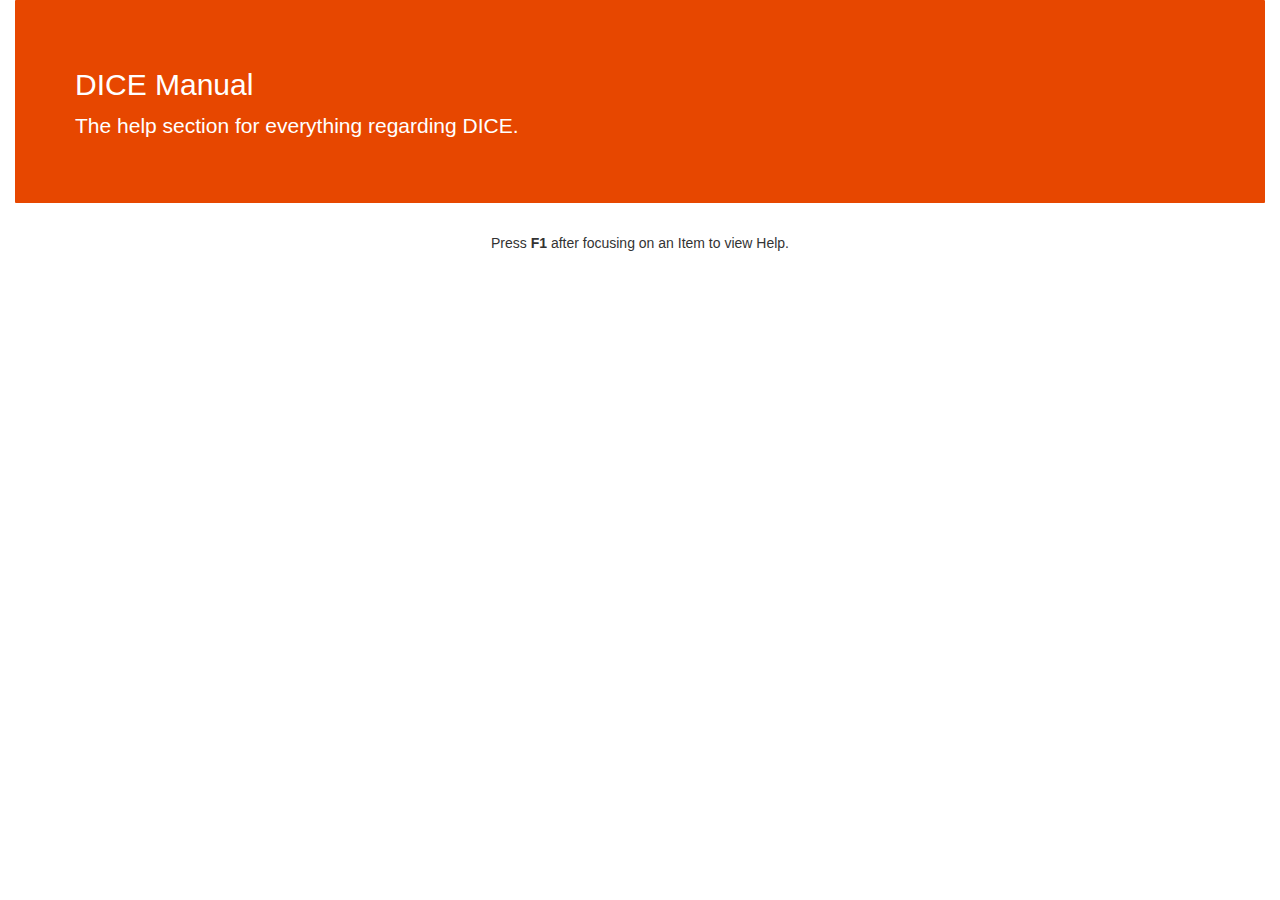
<file: core_apps/Help/view/HTML/index.html>
<!DOCTYPE html>
<html lang="en">
  <head>
    <meta charset="utf-8">
    <meta http-equiv="X-UA-Compatible" content="IE=edge">
    <meta name="viewport" content="width=device-width, initial-scale=1">
    <title>DICE Manual</title>

    <!-- Bootstrap -->
    <link rel="stylesheet" href="../bootstrap-3.3.2-dist/css/bootstrap.css">

  </head>
  <body>
  <div class="container-fluid">
    <div class="jumbotron" style="color:white;background-color:#E74700">
        <h2>DICE Manual</h2>
        <p class="lead">The help section for everything regarding DICE.</p>
  </div>
  <div align="center">
  	Press <b>F1</b> after focusing on an Item to view Help.
  </div>
  </body>
</html>
</file>
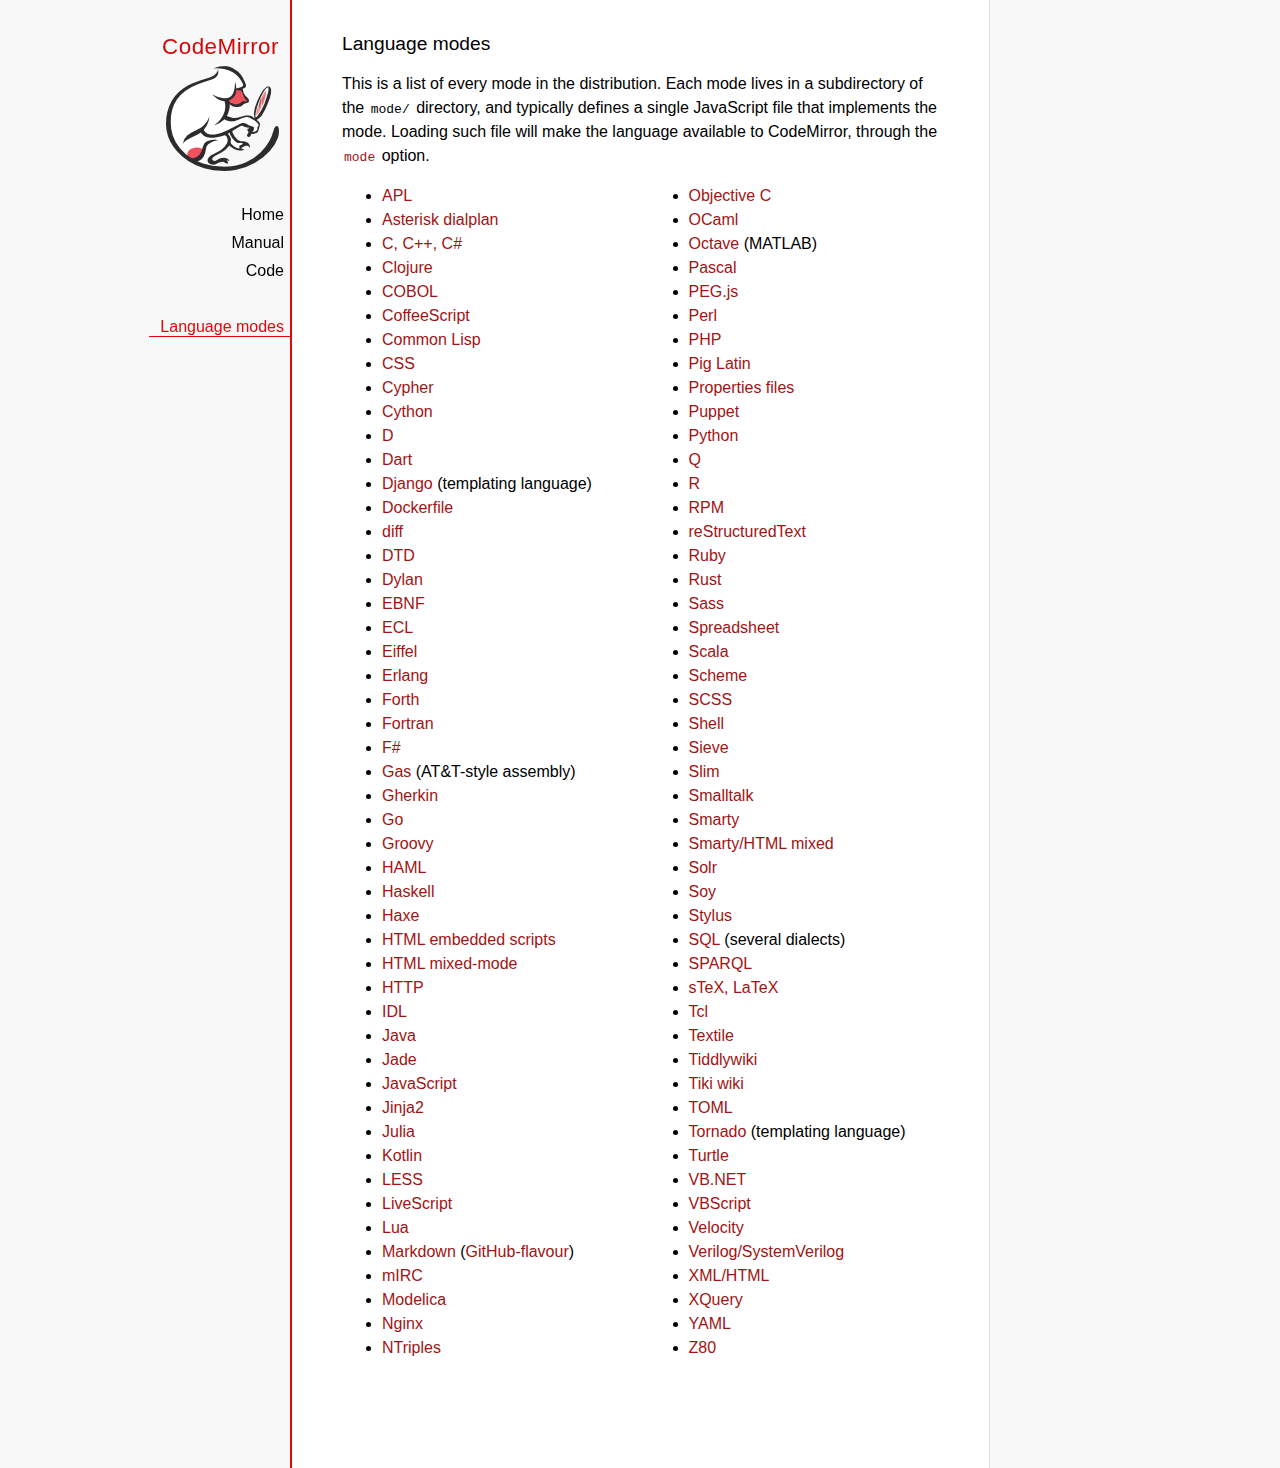
<file: core_apps/IDE/view/codemirror-5.0/mode/index.html>
<!doctype html>

<title>CodeMirror: Language Modes</title>
<meta charset="utf-8"/>
<link rel=stylesheet href="../doc/docs.css">

<div id=nav>
  <a href="http://codemirror.net"><h1>CodeMirror</h1><img id=logo src="../doc/logo.png"></a>

  <ul>
    <li><a href="../index.html">Home</a>
    <li><a href="../doc/manual.html">Manual</a>
    <li><a href="https://github.com/codemirror/codemirror">Code</a>
  </ul>
  <ul>
    <li><a class=active href="#">Language modes</a>
  </ul>
</div>

<article>

  <h2>Language modes</h2>

  <p>This is a list of every mode in the distribution. Each mode lives
in a subdirectory of the <code>mode/</code> directory, and typically
defines a single JavaScript file that implements the mode. Loading
such file will make the language available to CodeMirror, through
the <a href="../doc/manual.html#option_mode"><code>mode</code></a>
option.</p>

  <div style="-webkit-columns: 100px 2; -moz-columns: 100px 2; columns: 100px 2;">
    <ul style="margin-top: 0">
      <li><a href="apl/index.html">APL</a></li>
      <li><a href="asterisk/index.html">Asterisk dialplan</a></li>
      <li><a href="clike/index.html">C, C++, C#</a></li>
      <li><a href="clojure/index.html">Clojure</a></li>
      <li><a href="cobol/index.html">COBOL</a></li>
      <li><a href="coffeescript/index.html">CoffeeScript</a></li>
      <li><a href="commonlisp/index.html">Common Lisp</a></li>
      <li><a href="css/index.html">CSS</a></li>
      <li><a href="cypher/index.html">Cypher</a></li>
      <li><a href="python/index.html">Cython</a></li>
      <li><a href="d/index.html">D</a></li>
      <li><a href="dart/index.html">Dart</a></li>
      <li><a href="django/index.html">Django</a> (templating language)</li>
      <li><a href="dockerfile/index.html">Dockerfile</a></li>
      <li><a href="diff/index.html">diff</a></li>
      <li><a href="dtd/index.html">DTD</a></li>
      <li><a href="dylan/index.html">Dylan</a></li>
      <li><a href="ebnf/index.html">EBNF</a></li>
      <li><a href="ecl/index.html">ECL</a></li>
      <li><a href="eiffel/index.html">Eiffel</a></li>
      <li><a href="erlang/index.html">Erlang</a></li>
      <li><a href="forth/index.html">Forth</a></li>
      <li><a href="fortran/index.html">Fortran</a></li>
      <li><a href="mllike/index.html">F#</a></li>
      <li><a href="gas/index.html">Gas</a> (AT&amp;T-style assembly)</li>
      <li><a href="gherkin/index.html">Gherkin</a></li>
      <li><a href="go/index.html">Go</a></li>
      <li><a href="groovy/index.html">Groovy</a></li>
      <li><a href="haml/index.html">HAML</a></li>
      <li><a href="haskell/index.html">Haskell</a></li>
      <li><a href="haxe/index.html">Haxe</a></li>
      <li><a href="htmlembedded/index.html">HTML embedded scripts</a></li>
      <li><a href="htmlmixed/index.html">HTML mixed-mode</a></li>
      <li><a href="http/index.html">HTTP</a></li>
      <li><a href="idl/index.html">IDL</a></li>
      <li><a href="clike/index.html">Java</a></li>
      <li><a href="jade/index.html">Jade</a></li>
      <li><a href="javascript/index.html">JavaScript</a></li>
      <li><a href="jinja2/index.html">Jinja2</a></li>
      <li><a href="julia/index.html">Julia</a></li>
      <li><a href="kotlin/index.html">Kotlin</a></li>
      <li><a href="css/less.html">LESS</a></li>
      <li><a href="livescript/index.html">LiveScript</a></li>
      <li><a href="lua/index.html">Lua</a></li>
      <li><a href="markdown/index.html">Markdown</a> (<a href="gfm/index.html">GitHub-flavour</a>)</li>
      <li><a href="mirc/index.html">mIRC</a></li>
      <li><a href="modelica/index.html">Modelica</a></li>
      <li><a href="nginx/index.html">Nginx</a></li>
      <li><a href="ntriples/index.html">NTriples</a></li>
      <li><a href="clike/index.html">Objective C</a></li>
      <li><a href="mllike/index.html">OCaml</a></li>
      <li><a href="octave/index.html">Octave</a> (MATLAB)</li>
      <li><a href="pascal/index.html">Pascal</a></li>
      <li><a href="pegjs/index.html">PEG.js</a></li>
      <li><a href="perl/index.html">Perl</a></li>
      <li><a href="php/index.html">PHP</a></li>
      <li><a href="pig/index.html">Pig Latin</a></li>
      <li><a href="properties/index.html">Properties files</a></li>
      <li><a href="puppet/index.html">Puppet</a></li>
      <li><a href="python/index.html">Python</a></li>
      <li><a href="q/index.html">Q</a></li>
      <li><a href="r/index.html">R</a></li>
      <li><a href="rpm/index.html">RPM</a></li>
      <li><a href="rst/index.html">reStructuredText</a></li>
      <li><a href="ruby/index.html">Ruby</a></li>
      <li><a href="rust/index.html">Rust</a></li>
      <li><a href="sass/index.html">Sass</a></li>
      <li><a href="spreadsheet/index.html">Spreadsheet</a></li>
      <li><a href="clike/scala.html">Scala</a></li>
      <li><a href="scheme/index.html">Scheme</a></li>
      <li><a href="css/scss.html">SCSS</a></li>
      <li><a href="shell/index.html">Shell</a></li>
      <li><a href="sieve/index.html">Sieve</a></li>
      <li><a href="slim/index.html">Slim</a></li>
      <li><a href="smalltalk/index.html">Smalltalk</a></li>
      <li><a href="smarty/index.html">Smarty</a></li>
      <li><a href="smartymixed/index.html">Smarty/HTML mixed</a></li>
      <li><a href="solr/index.html">Solr</a></li>
      <li><a href="soy/index.html">Soy</a></li>
      <li><a href="stylus/index.html">Stylus</a></li>
      <li><a href="sql/index.html">SQL</a> (several dialects)</li>
      <li><a href="sparql/index.html">SPARQL</a></li>
      <li><a href="stex/index.html">sTeX, LaTeX</a></li>
      <li><a href="tcl/index.html">Tcl</a></li>
      <li><a href="textile/index.html">Textile</a></li>
      <li><a href="tiddlywiki/index.html">Tiddlywiki</a></li>
      <li><a href="tiki/index.html">Tiki wiki</a></li>
      <li><a href="toml/index.html">TOML</a></li>
      <li><a href="tornado/index.html">Tornado</a> (templating language)</li>
      <li><a href="turtle/index.html">Turtle</a></li>
      <li><a href="vb/index.html">VB.NET</a></li>
      <li><a href="vbscript/index.html">VBScript</a></li>
      <li><a href="velocity/index.html">Velocity</a></li>
      <li><a href="verilog/index.html">Verilog/SystemVerilog</a></li>
      <li><a href="xml/index.html">XML/HTML</a></li>
      <li><a href="xquery/index.html">XQuery</a></li>
      <li><a href="yaml/index.html">YAML</a></li>
      <li><a href="z80/index.html">Z80</a></li>
    </ul>
  </div>

</article>
</file>
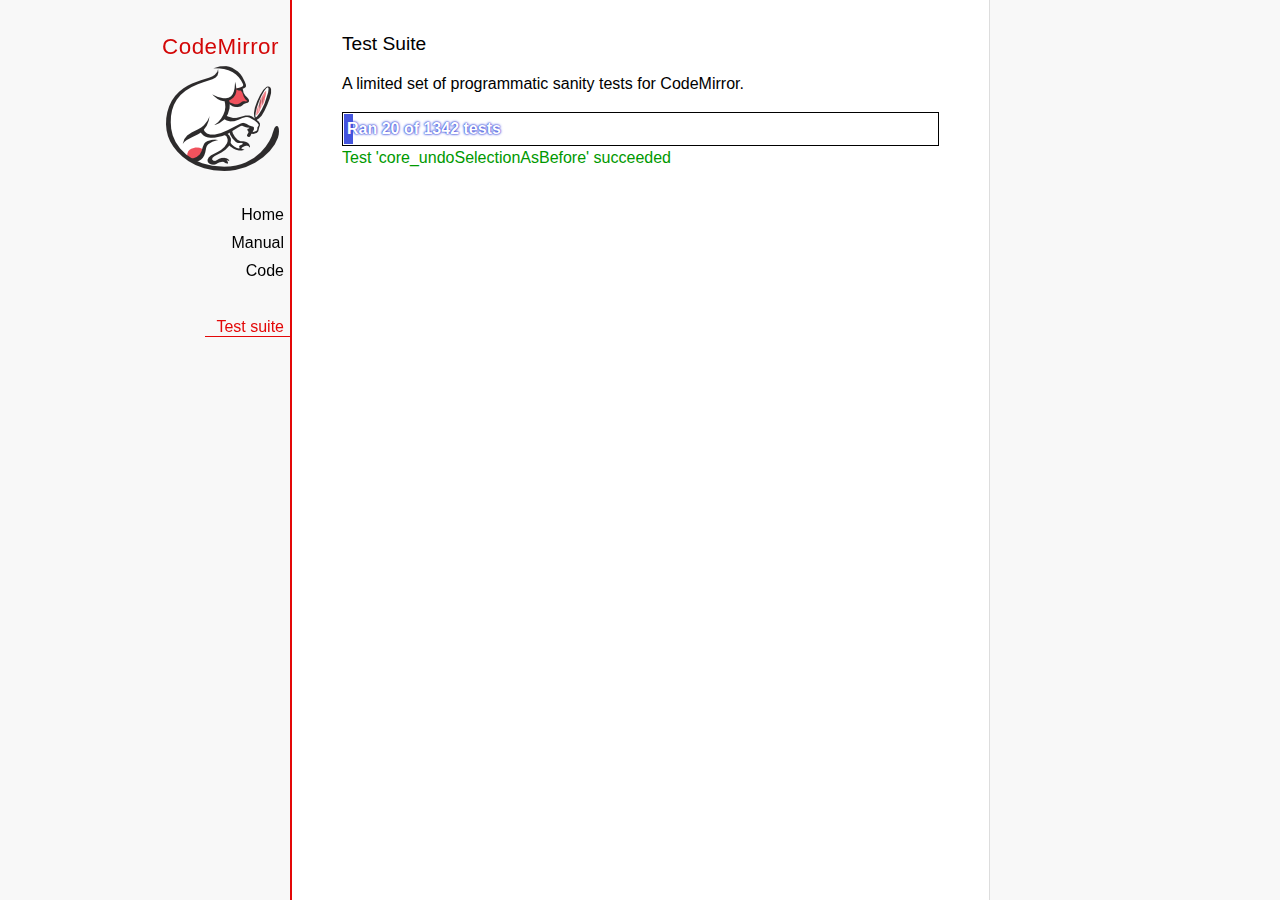
<file: core_apps/IDE/view/codemirror-5.0/test/index.html>
<!doctype html>

<meta charset="utf-8"/>
<title>CodeMirror: Test Suite</title>
<link rel=stylesheet href="../doc/docs.css">

<link rel="stylesheet" href="../lib/codemirror.css">
<link rel="stylesheet" href="mode_test.css">
<script src="../doc/activebookmark.js"></script>
<script src="../lib/codemirror.js"></script>
<script src="../addon/mode/overlay.js"></script>
<script src="../addon/mode/multiplex.js"></script>
<script src="../addon/search/searchcursor.js"></script>
<script src="../addon/dialog/dialog.js"></script>
<script src="../addon/edit/matchbrackets.js"></script>
<script src="../addon/hint/sql-hint.js"></script>
<script src="../addon/comment/comment.js"></script>
<script src="../mode/css/css.js"></script>
<script src="../mode/clike/clike.js"></script>
<!-- clike must be after css or vim and sublime tests will fail -->
<script src="../mode/gfm/gfm.js"></script>
<script src="../mode/haml/haml.js"></script>
<script src="../mode/htmlmixed/htmlmixed.js"></script>
<script src="../mode/javascript/javascript.js"></script>
<script src="../mode/markdown/markdown.js"></script>
<script src="../mode/php/php.js"></script>
<script src="../mode/ruby/ruby.js"></script>
<script src="../mode/shell/shell.js"></script>
<script src="../mode/slim/slim.js"></script>
<script src="../mode/sql/sql.js"></script>
<script src="../mode/stex/stex.js"></script>
<script src="../mode/textile/textile.js"></script>
<script src="../mode/verilog/verilog.js"></script>
<script src="../mode/xml/xml.js"></script>
<script src="../mode/xquery/xquery.js"></script>
<script src="../keymap/emacs.js"></script>
<script src="../keymap/sublime.js"></script>
<script src="../keymap/vim.js"></script>

<style type="text/css">
  .ok {color: #090;}
  .fail {color: #e00;}
  .error {color: #c90;}
  .done {font-weight: bold;}
  #progress {
  background: #45d;
  color: white;
  text-shadow: 0 0 1px #45d, 0 0 2px #45d, 0 0 3px #45d;
  font-weight: bold;
  white-space: pre;
  }
  #testground {
  visibility: hidden;
  }
  #testground.offscreen {
  visibility: visible;
  position: absolute;
  left: -10000px;
  top: -10000px;
  }
  .CodeMirror { border: 1px solid black; }
</style>

<div id=nav>
  <a href="http://codemirror.net"><h1>CodeMirror</h1><img id=logo src="../doc/logo.png"></a>

  <ul>
    <li><a href="../index.html">Home</a>
    <li><a href="../doc/manual.html">Manual</a>
    <li><a href="https://github.com/codemirror/codemirror">Code</a>
  </ul>
  <ul>
    <li><a class=active href="#">Test suite</a>
  </ul>
</div>

<article>
  <h2>Test Suite</h2>

    <p>A limited set of programmatic sanity tests for CodeMirror.</p>

    <div style="border: 1px solid black; padding: 1px; max-width: 700px;">
      <div style="width: 0px;" id=progress><div style="padding: 3px;">Ran <span id="progress_ran">0</span><span id="progress_total"> of 0</span> tests</div></div>
    </div>
    <p id=status>Please enable JavaScript...</p>
    <div id=output></div>

    <div id=testground></div>

    <script src="driver.js"></script>
    <script src="test.js"></script>
    <script src="doc_test.js"></script>
    <script src="multi_test.js"></script>
    <script src="scroll_test.js"></script>
    <script src="comment_test.js"></script>
    <script src="search_test.js"></script>
    <script src="mode_test.js"></script>

    <script src="../mode/css/test.js"></script>
    <script src="../mode/css/scss_test.js"></script>
    <script src="../mode/css/less_test.js"></script>
    <script src="../mode/gfm/test.js"></script>
    <script src="../mode/haml/test.js"></script>
    <script src="../mode/javascript/test.js"></script>
    <script src="../mode/markdown/test.js"></script>
    <script src="../mode/php/test.js"></script>
    <script src="../mode/ruby/test.js"></script>
    <script src="../mode/shell/test.js"></script>
    <script src="../mode/slim/test.js"></script>
    <script src="../mode/stex/test.js"></script>
    <script src="../mode/textile/test.js"></script>
    <script src="../mode/verilog/test.js"></script>
    <script src="../mode/xml/test.js"></script>
    <script src="../mode/xquery/test.js"></script>
    <script src="../addon/mode/multiplex_test.js"></script>
    <script src="emacs_test.js"></script>
    <script src="sql-hint-test.js"></script>
    <script src="sublime_test.js"></script>
    <script src="vim_test.js"></script>
    <script>
      window.onload = runHarness;
      CodeMirror.on(window, 'hashchange', runHarness);

      function esc(str) {
        return str.replace(/[<&]/, function(ch) { return ch == "<" ? "&lt;" : "&amp;"; });
      }

      var output = document.getElementById("output"),
          progress = document.getElementById("progress"),
          progressRan = document.getElementById("progress_ran").childNodes[0],
          progressTotal = document.getElementById("progress_total").childNodes[0];
      var count = 0,
          failed = 0,
          skipped = 0,
          bad = "",
          running = false, // Flag that states tests are running
          quit = false, // Flag to quit tests ASAP
          verbose = false; // Adds message for *every* test to output

      function runHarness(){
        if (running) {
          quit = true;
          setStatus("Restarting tests...", '', true);
          setTimeout(function(){runHarness();}, 500);
          return;
        }
        filters = [];
        verbose = false;
        if (window.location.hash.substr(1)){
          var strings = window.location.hash.substr(1).split(",");
          while (strings.length) {
            var s = strings.shift();
            if (s === "verbose")
              verbose = true;
            else
              filters.push(parseTestFilter(decodeURIComponent(s)));
          }
        }
        quit = false;
        running = true;
        setStatus("Loading tests...");
        count = 0;
        failed = 0;
        skipped = 0;
        bad = "";
        totalTests = countTests();
        progressTotal.nodeValue = " of " + totalTests;
        progressRan.nodeValue = count;
        output.innerHTML = '';
        document.getElementById("testground").innerHTML = "<form>" +
          "<textarea id=\"code\" name=\"code\"></textarea>" +
          "<input type=submit value=ok name=submit>" +
          "</form>";
        runTests(displayTest);
      }

      function setStatus(message, className, force){
        if (quit && !force) return;
        if (!message) throw("must provide message");
        var status = document.getElementById("status").childNodes[0];
        status.nodeValue = message;
        status.parentNode.className = className;
      }
      function addOutput(name, className, code){
        var newOutput = document.createElement("dl");
        var newTitle = document.createElement("dt");
        newTitle.className = className;
        newTitle.appendChild(document.createTextNode(name));
        newOutput.appendChild(newTitle);
        var newMessage = document.createElement("dd");
        newMessage.innerHTML = code;
        newOutput.appendChild(newTitle);
        newOutput.appendChild(newMessage);
        output.appendChild(newOutput);
      }
      function displayTest(type, name, customMessage) {
        var message = "???";
        if (type != "done" && type != "skipped") ++count;
        progress.style.width = (count * (progress.parentNode.clientWidth - 2) / totalTests) + "px";
        progressRan.nodeValue = count;
        if (type == "ok") {
          message = "Test '" + name + "' succeeded";
          if (!verbose) customMessage = false;
        } else if (type == "skipped") {
          message = "Test '" + name + "' skipped";
          ++skipped;
          if (!verbose) customMessage = false;
        } else if (type == "expected") {
          message = "Test '" + name + "' failed as expected";
          if (!verbose) customMessage = false;
        } else if (type == "error" || type == "fail") {
          ++failed;
          message = "Test '" + name + "' failed";
        } else if (type == "done") {
          if (failed) {
            type += " fail";
            message = failed + " failure" + (failed > 1 ? "s" : "");
          } else if (count < totalTests) {
            failed = totalTests - count;
            type += " fail";
            message = failed + " failure" + (failed > 1 ? "s" : "");
          } else {
            type += " ok";
            message = "All passed";
            if (skipped) {
              message += " (" + skipped + " skipped)";
            }
          }
          progressTotal.nodeValue = '';
          customMessage = true; // Hack to avoid adding to output
        }
        if (verbose && !customMessage)  customMessage = message;
        setStatus(message, type);
        if (customMessage && customMessage.length > 0) {
          addOutput(name, type, customMessage);
        }
      }
    </script>

</article>
</file>
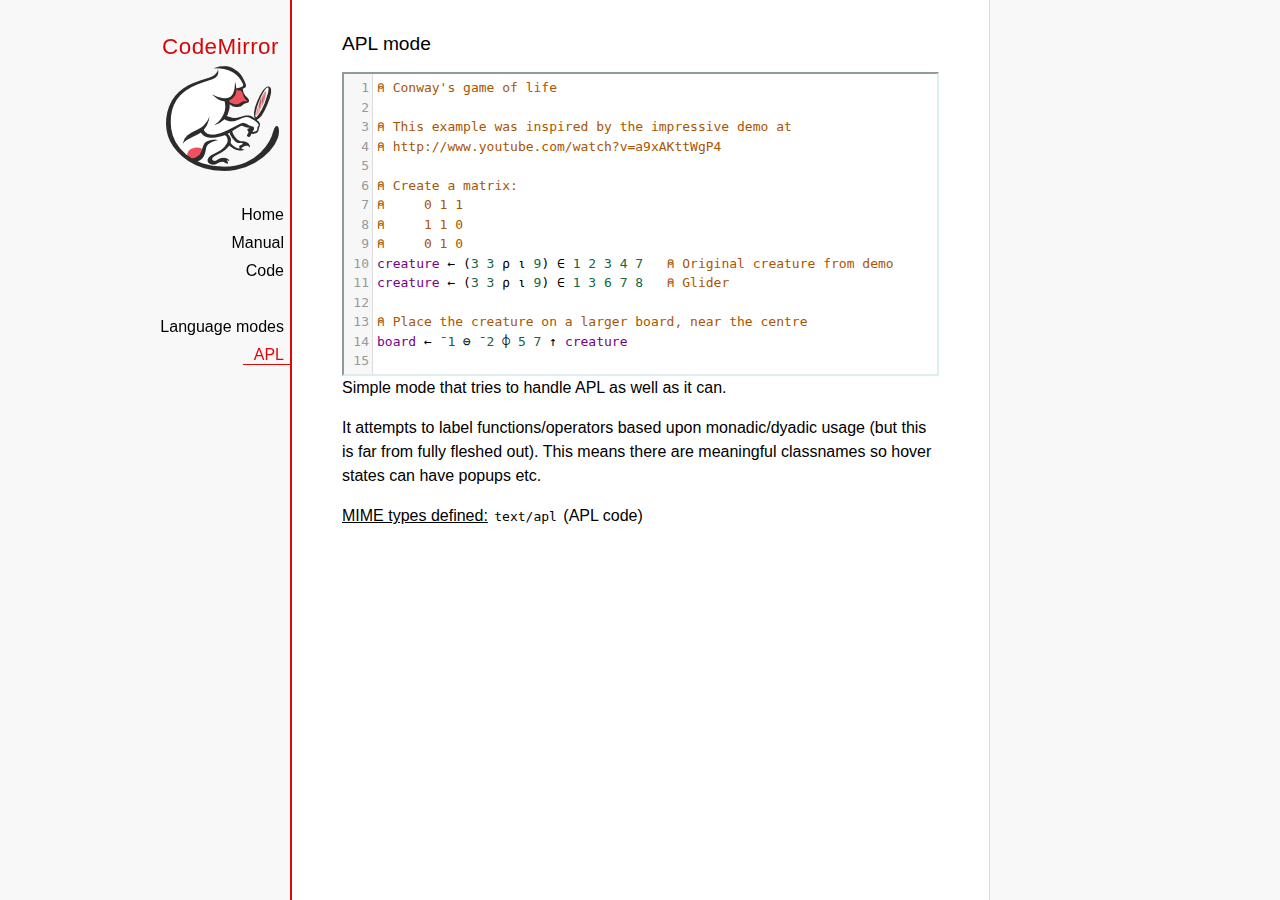
<file: core_apps/IDE/view/codemirror-5.0/mode/apl/index.html>
<!doctype html>

<title>CodeMirror: APL mode</title>
<meta charset="utf-8"/>
<link rel=stylesheet href="../../doc/docs.css">

<link rel="stylesheet" href="../../lib/codemirror.css">
<script src="../../lib/codemirror.js"></script>
<script src="../../addon/edit/matchbrackets.js"></script>
<script src="./apl.js"></script>
<style>
	.CodeMirror { border: 2px inset #dee; }
    </style>
<div id=nav>
  <a href="http://codemirror.net"><h1>CodeMirror</h1><img id=logo src="../../doc/logo.png"></a>

  <ul>
    <li><a href="../../index.html">Home</a>
    <li><a href="../../doc/manual.html">Manual</a>
    <li><a href="https://github.com/codemirror/codemirror">Code</a>
  </ul>
  <ul>
    <li><a href="../index.html">Language modes</a>
    <li><a class=active href="#">APL</a>
  </ul>
</div>

<article>
<h2>APL mode</h2>
<form><textarea id="code" name="code">
⍝ Conway's game of life

⍝ This example was inspired by the impressive demo at
⍝ http://www.youtube.com/watch?v=a9xAKttWgP4

⍝ Create a matrix:
⍝     0 1 1
⍝     1 1 0
⍝     0 1 0
creature ← (3 3 ⍴ ⍳ 9) ∈ 1 2 3 4 7   ⍝ Original creature from demo
creature ← (3 3 ⍴ ⍳ 9) ∈ 1 3 6 7 8   ⍝ Glider

⍝ Place the creature on a larger board, near the centre
board ← ¯1 ⊖ ¯2 ⌽ 5 7 ↑ creature

⍝ A function to move from one generation to the next
life ← {∨/ 1 ⍵ ∧ 3 4 = ⊂+/ +⌿ 1 0 ¯1 ∘.⊖ 1 0 ¯1 ⌽¨ ⊂⍵}

⍝ Compute n-th generation and format it as a
⍝ character matrix
gen ← {' #'[(life ⍣ ⍵) board]}

⍝ Show first three generations
(gen 1) (gen 2) (gen 3)
</textarea></form>

    <script>
      var editor = CodeMirror.fromTextArea(document.getElementById("code"), {
        lineNumbers: true,
        matchBrackets: true,
        mode: "text/apl"
      });
    </script>

    <p>Simple mode that tries to handle APL as well as it can.</p>
    <p>It attempts to label functions/operators based upon
    monadic/dyadic usage (but this is far from fully fleshed out).
    This means there are meaningful classnames so hover states can
    have popups etc.</p>

    <p><strong>MIME types defined:</strong> <code>text/apl</code> (APL code)</p>
  </article>
</file>
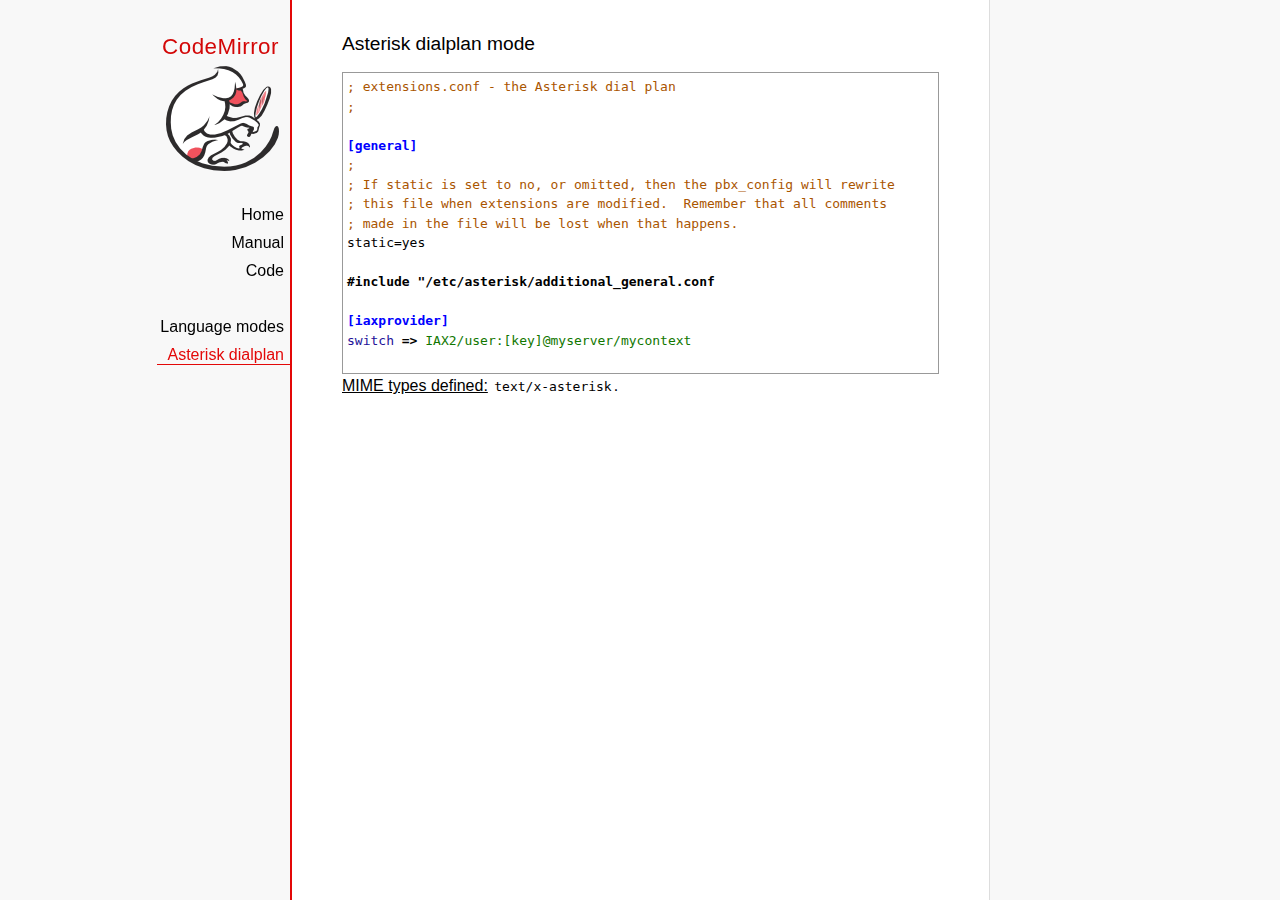
<file: core_apps/IDE/view/codemirror-5.0/mode/asterisk/index.html>
<!doctype html>

<title>CodeMirror: Asterisk dialplan mode</title>
<meta charset="utf-8"/>
<link rel=stylesheet href="../../doc/docs.css">

<link rel="stylesheet" href="../../lib/codemirror.css">
<script src="../../lib/codemirror.js"></script>
<script src="asterisk.js"></script>
<style>
      .CodeMirror {border: 1px solid #999;}
      .cm-s-default span.cm-arrow { color: red; }
    </style>
<div id=nav>
  <a href="http://codemirror.net"><h1>CodeMirror</h1><img id=logo src="../../doc/logo.png"></a>

  <ul>
    <li><a href="../../index.html">Home</a>
    <li><a href="../../doc/manual.html">Manual</a>
    <li><a href="https://github.com/codemirror/codemirror">Code</a>
  </ul>
  <ul>
    <li><a href="../index.html">Language modes</a>
    <li><a class=active href="#">Asterisk dialplan</a>
  </ul>
</div>

<article>
<h2>Asterisk dialplan mode</h2>
<form><textarea id="code" name="code">
; extensions.conf - the Asterisk dial plan
;

[general]
;
; If static is set to no, or omitted, then the pbx_config will rewrite
; this file when extensions are modified.  Remember that all comments
; made in the file will be lost when that happens.
static=yes

#include "/etc/asterisk/additional_general.conf

[iaxprovider]
switch => IAX2/user:[key]@myserver/mycontext

[dynamic]
#exec /usr/bin/dynamic-peers.pl

[trunkint]
;
; International long distance through trunk
;
exten => _9011.,1,Macro(dundi-e164,${EXTEN:4})
exten => _9011.,n,Dial(${GLOBAL(TRUNK)}/${FILTER(0-9,${EXTEN:${GLOBAL(TRUNKMSD)}})})

[local]
;
; Master context for local, toll-free, and iaxtel calls only
;
ignorepat => 9
include => default

[demo]
include => stdexten
;
; We start with what to do when a call first comes in.
;
exten => s,1,Wait(1)			; Wait a second, just for fun
same  => n,Answer			; Answer the line
same  => n,Set(TIMEOUT(digit)=5)	; Set Digit Timeout to 5 seconds
same  => n,Set(TIMEOUT(response)=10)	; Set Response Timeout to 10 seconds
same  => n(restart),BackGround(demo-congrats)	; Play a congratulatory message
same  => n(instruct),BackGround(demo-instruct)	; Play some instructions
same  => n,WaitExten			; Wait for an extension to be dialed.

exten => 2,1,BackGround(demo-moreinfo)	; Give some more information.
exten => 2,n,Goto(s,instruct)

exten => 3,1,Set(LANGUAGE()=fr)		; Set language to french
exten => 3,n,Goto(s,restart)		; Start with the congratulations

exten => 1000,1,Goto(default,s,1)
;
; We also create an example user, 1234, who is on the console and has
; voicemail, etc.
;
exten => 1234,1,Playback(transfer,skip)		; "Please hold while..."
					; (but skip if channel is not up)
exten => 1234,n,Gosub(${EXTEN},stdexten(${GLOBAL(CONSOLE)}))
exten => 1234,n,Goto(default,s,1)		; exited Voicemail

exten => 1235,1,Voicemail(1234,u)		; Right to voicemail

exten => 1236,1,Dial(Console/dsp)		; Ring forever
exten => 1236,n,Voicemail(1234,b)		; Unless busy

;
; # for when they're done with the demo
;
exten => #,1,Playback(demo-thanks)	; "Thanks for trying the demo"
exten => #,n,Hangup			; Hang them up.

;
; A timeout and "invalid extension rule"
;
exten => t,1,Goto(#,1)			; If they take too long, give up
exten => i,1,Playback(invalid)		; "That's not valid, try again"

;
; Create an extension, 500, for dialing the
; Asterisk demo.
;
exten => 500,1,Playback(demo-abouttotry); Let them know what's going on
exten => 500,n,Dial(IAX2/guest@pbx.digium.com/s@default)	; Call the Asterisk demo
exten => 500,n,Playback(demo-nogo)	; Couldn't connect to the demo site
exten => 500,n,Goto(s,6)		; Return to the start over message.

;
; Create an extension, 600, for evaluating echo latency.
;
exten => 600,1,Playback(demo-echotest)	; Let them know what's going on
exten => 600,n,Echo			; Do the echo test
exten => 600,n,Playback(demo-echodone)	; Let them know it's over
exten => 600,n,Goto(s,6)		; Start over

;
;	You can use the Macro Page to intercom a individual user
exten => 76245,1,Macro(page,SIP/Grandstream1)
; or if your peernames are the same as extensions
exten => _7XXX,1,Macro(page,SIP/${EXTEN})
;
;
; System Wide Page at extension 7999
;
exten => 7999,1,Set(TIMEOUT(absolute)=60)
exten => 7999,2,Page(Local/Grandstream1@page&Local/Xlite1@page&Local/1234@page/n,d)

; Give voicemail at extension 8500
;
exten => 8500,1,VoicemailMain
exten => 8500,n,Goto(s,6)

    </textarea></form>
    <script>
      var editor = CodeMirror.fromTextArea(document.getElementById("code"), {
        mode: "text/x-asterisk",
        matchBrackets: true,
        lineNumber: true
      });
    </script>

    <p><strong>MIME types defined:</strong> <code>text/x-asterisk</code>.</p>

  </article>
</file>
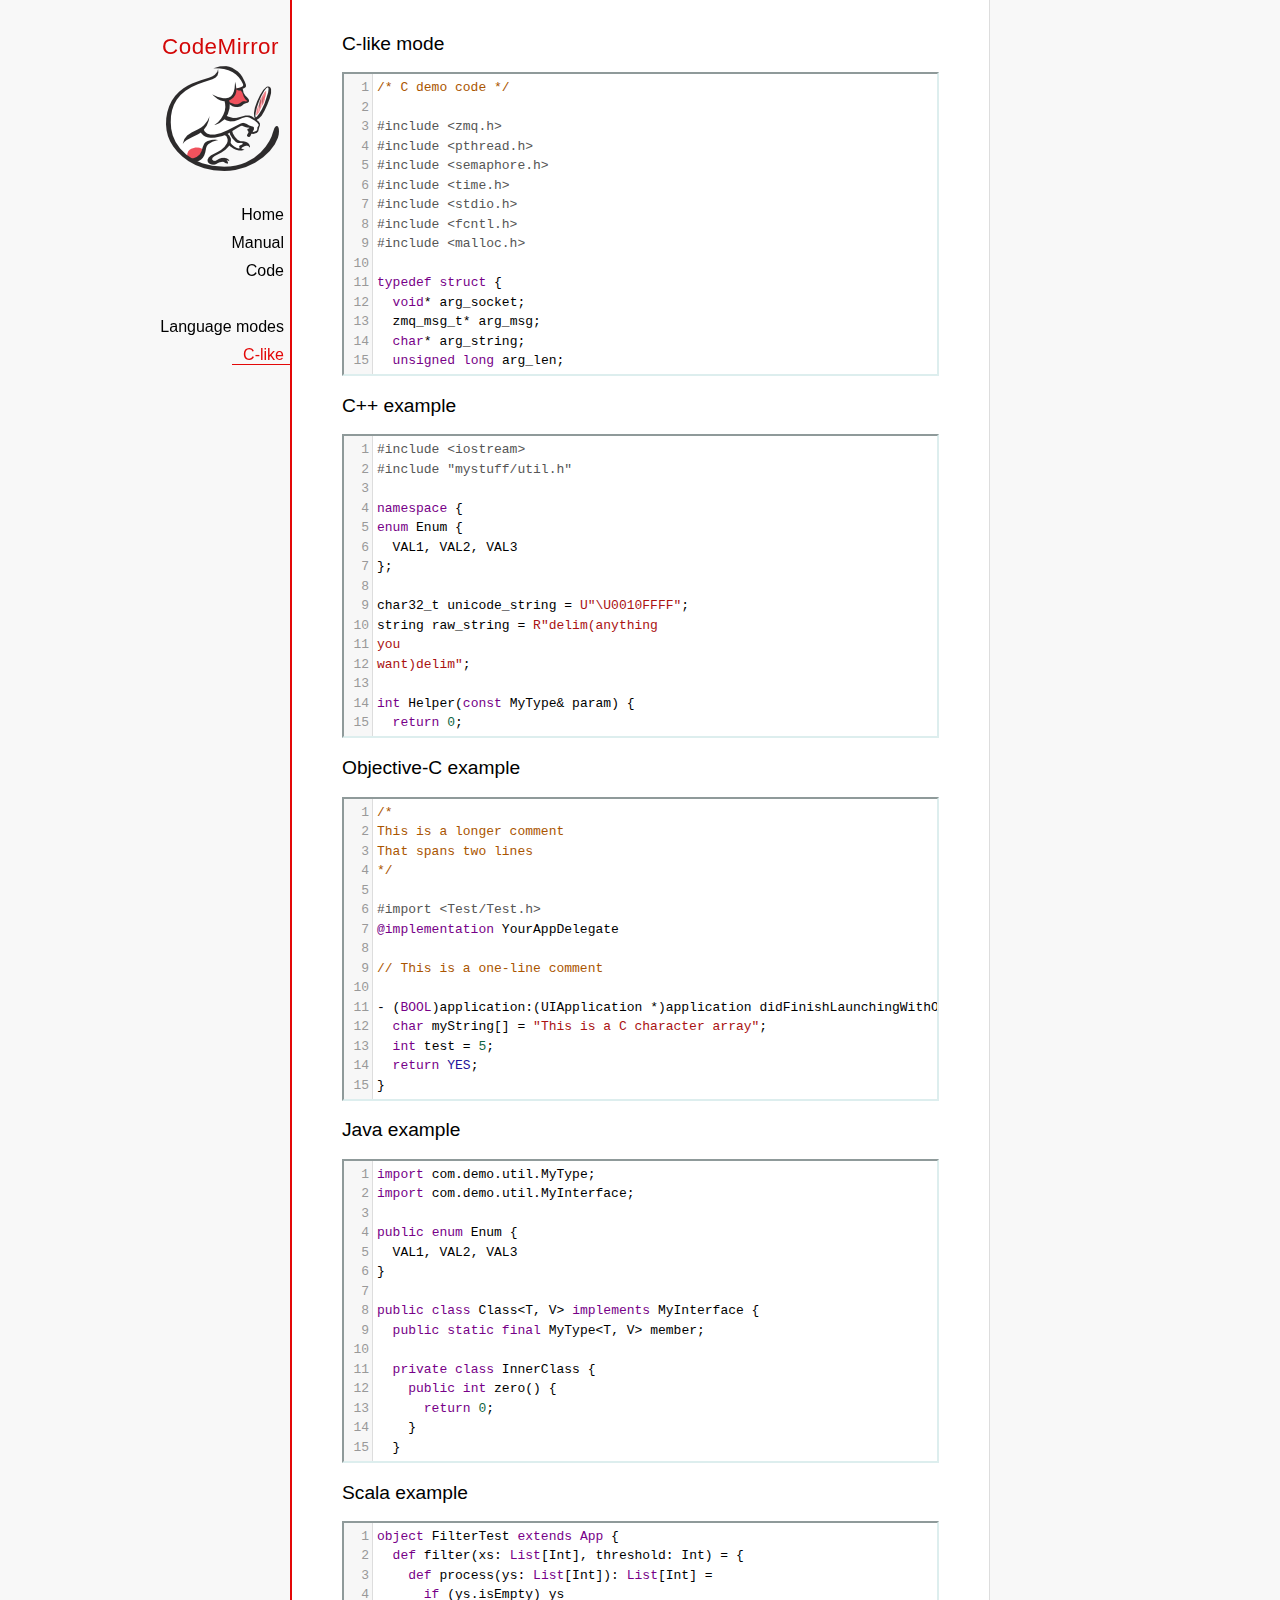
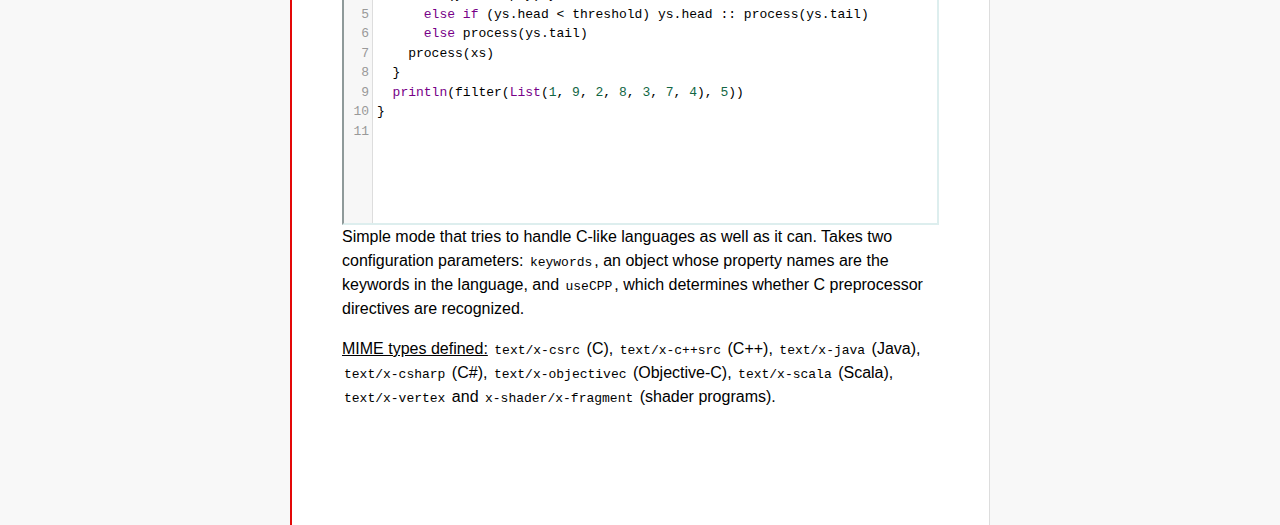
<file: core_apps/IDE/view/codemirror-5.0/mode/clike/index.html>
<!doctype html>

<title>CodeMirror: C-like mode</title>
<meta charset="utf-8"/>
<link rel=stylesheet href="../../doc/docs.css">

<link rel="stylesheet" href="../../lib/codemirror.css">
<script src="../../lib/codemirror.js"></script>
<script src="../../addon/edit/matchbrackets.js"></script>
<link rel="stylesheet" href="../../addon/hint/show-hint.css">
<script src="../../addon/hint/show-hint.js"></script>
<script src="clike.js"></script>
<style>.CodeMirror {border: 2px inset #dee;}</style>
<div id=nav>
  <a href="http://codemirror.net"><h1>CodeMirror</h1><img id=logo src="../../doc/logo.png"></a>

  <ul>
    <li><a href="../../index.html">Home</a>
    <li><a href="../../doc/manual.html">Manual</a>
    <li><a href="https://github.com/codemirror/codemirror">Code</a>
  </ul>
  <ul>
    <li><a href="../index.html">Language modes</a>
    <li><a class=active href="#">C-like</a>
  </ul>
</div>

<article>
<h2>C-like mode</h2>

<div><textarea id="c-code">
/* C demo code */

#include <zmq.h>
#include <pthread.h>
#include <semaphore.h>
#include <time.h>
#include <stdio.h>
#include <fcntl.h>
#include <malloc.h>

typedef struct {
  void* arg_socket;
  zmq_msg_t* arg_msg;
  char* arg_string;
  unsigned long arg_len;
  int arg_int, arg_command;

  int signal_fd;
  int pad;
  void* context;
  sem_t sem;
} acl_zmq_context;

#define p(X) (context->arg_##X)

void* zmq_thread(void* context_pointer) {
  acl_zmq_context* context = (acl_zmq_context*)context_pointer;
  char ok = 'K', err = 'X';
  int res;

  while (1) {
    while ((res = sem_wait(&amp;context->sem)) == EINTR);
    if (res) {write(context->signal_fd, &amp;err, 1); goto cleanup;}
    switch(p(command)) {
    case 0: goto cleanup;
    case 1: p(socket) = zmq_socket(context->context, p(int)); break;
    case 2: p(int) = zmq_close(p(socket)); break;
    case 3: p(int) = zmq_bind(p(socket), p(string)); break;
    case 4: p(int) = zmq_connect(p(socket), p(string)); break;
    case 5: p(int) = zmq_getsockopt(p(socket), p(int), (void*)p(string), &amp;p(len)); break;
    case 6: p(int) = zmq_setsockopt(p(socket), p(int), (void*)p(string), p(len)); break;
    case 7: p(int) = zmq_send(p(socket), p(msg), p(int)); break;
    case 8: p(int) = zmq_recv(p(socket), p(msg), p(int)); break;
    case 9: p(int) = zmq_poll(p(socket), p(int), p(len)); break;
    }
    p(command) = errno;
    write(context->signal_fd, &amp;ok, 1);
  }
 cleanup:
  close(context->signal_fd);
  free(context_pointer);
  return 0;
}

void* zmq_thread_init(void* zmq_context, int signal_fd) {
  acl_zmq_context* context = malloc(sizeof(acl_zmq_context));
  pthread_t thread;

  context->context = zmq_context;
  context->signal_fd = signal_fd;
  sem_init(&amp;context->sem, 1, 0);
  pthread_create(&amp;thread, 0, &amp;zmq_thread, context);
  pthread_detach(thread);
  return context;
}
</textarea></div>

<h2>C++ example</h2>

<div><textarea id="cpp-code">
#include <iostream>
#include "mystuff/util.h"

namespace {
enum Enum {
  VAL1, VAL2, VAL3
};

char32_t unicode_string = U"\U0010FFFF";
string raw_string = R"delim(anything
you
want)delim";

int Helper(const MyType& param) {
  return 0;
}
} // namespace

class ForwardDec;

template <class T, class V>
class Class : public BaseClass {
  const MyType<T, V> member_;

 public:
  const MyType<T, V>& Method() const {
    return member_;
  }

  void Method2(MyType<T, V>* value);
}

template <class T, class V>
void Class::Method2(MyType<T, V>* value) {
  std::out << 1 >> method();
  value->Method3(member_);
  member_ = value;
}
</textarea></div>

<h2>Objective-C example</h2>

<div><textarea id="objectivec-code">
/*
This is a longer comment
That spans two lines
*/

#import <Test/Test.h>
@implementation YourAppDelegate

// This is a one-line comment

- (BOOL)application:(UIApplication *)application didFinishLaunchingWithOptions:(NSDictionary *)launchOptions{
  char myString[] = "This is a C character array";
  int test = 5;
  return YES;
}
</textarea></div>

<h2>Java example</h2>

<div><textarea id="java-code">
import com.demo.util.MyType;
import com.demo.util.MyInterface;

public enum Enum {
  VAL1, VAL2, VAL3
}

public class Class<T, V> implements MyInterface {
  public static final MyType<T, V> member;
  
  private class InnerClass {
    public int zero() {
      return 0;
    }
  }

  @Override
  public MyType method() {
    return member;
  }

  public void method2(MyType<T, V> value) {
    method();
    value.method3();
    member = value;
  }
}
</textarea></div>

<h2>Scala example</h2>

<div><textarea id="scala-code">
object FilterTest extends App {
  def filter(xs: List[Int], threshold: Int) = {
    def process(ys: List[Int]): List[Int] =
      if (ys.isEmpty) ys
      else if (ys.head < threshold) ys.head :: process(ys.tail)
      else process(ys.tail)
    process(xs)
  }
  println(filter(List(1, 9, 2, 8, 3, 7, 4), 5))
}
</textarea></div>

    <script>
      var cEditor = CodeMirror.fromTextArea(document.getElementById("c-code"), {
        lineNumbers: true,
        matchBrackets: true,
        mode: "text/x-csrc"
      });
      var cppEditor = CodeMirror.fromTextArea(document.getElementById("cpp-code"), {
        lineNumbers: true,
        matchBrackets: true,
        mode: "text/x-c++src"
      });
      var javaEditor = CodeMirror.fromTextArea(document.getElementById("java-code"), {
        lineNumbers: true,
        matchBrackets: true,
        mode: "text/x-java"
      });
      var objectivecEditor = CodeMirror.fromTextArea(document.getElementById("objectivec-code"), {
        lineNumbers: true,
        matchBrackets: true,
        mode: "text/x-objectivec"
      });
      var scalaEditor = CodeMirror.fromTextArea(document.getElementById("scala-code"), {
        lineNumbers: true,
        matchBrackets: true,
        mode: "text/x-scala"
      });
      var mac = CodeMirror.keyMap.default == CodeMirror.keyMap.macDefault;
      CodeMirror.keyMap.default[(mac ? "Cmd" : "Ctrl") + "-Space"] = "autocomplete";
    </script>

    <p>Simple mode that tries to handle C-like languages as well as it
    can. Takes two configuration parameters: <code>keywords</code>, an
    object whose property names are the keywords in the language,
    and <code>useCPP</code>, which determines whether C preprocessor
    directives are recognized.</p>

    <p><strong>MIME types defined:</strong> <code>text/x-csrc</code>
    (C), <code>text/x-c++src</code> (C++), <code>text/x-java</code>
    (Java), <code>text/x-csharp</code> (C#),
    <code>text/x-objectivec</code> (Objective-C),
    <code>text/x-scala</code> (Scala), <code>text/x-vertex</code>
    and <code>x-shader/x-fragment</code> (shader programs).</p>
</article>
</file>
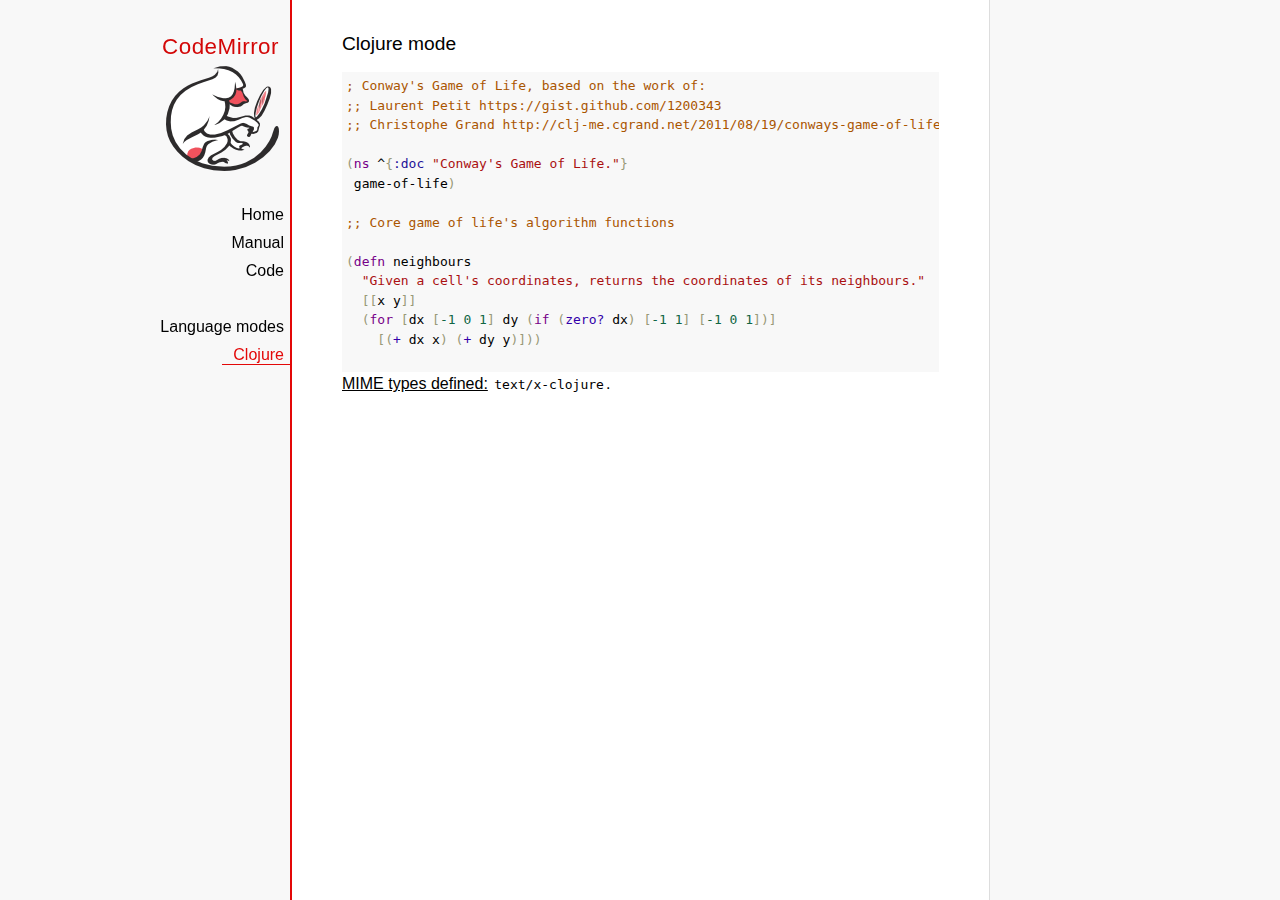
<file: core_apps/IDE/view/codemirror-5.0/mode/clojure/index.html>
<!doctype html>

<title>CodeMirror: Clojure mode</title>
<meta charset="utf-8"/>
<link rel=stylesheet href="../../doc/docs.css">

<link rel="stylesheet" href="../../lib/codemirror.css">
<script src="../../lib/codemirror.js"></script>
<script src="clojure.js"></script>
<style>.CodeMirror {background: #f8f8f8;}</style>
<div id=nav>
  <a href="http://codemirror.net"><h1>CodeMirror</h1><img id=logo src="../../doc/logo.png"></a>

  <ul>
    <li><a href="../../index.html">Home</a>
    <li><a href="../../doc/manual.html">Manual</a>
    <li><a href="https://github.com/codemirror/codemirror">Code</a>
  </ul>
  <ul>
    <li><a href="../index.html">Language modes</a>
    <li><a class=active href="#">Clojure</a>
  </ul>
</div>

<article>
<h2>Clojure mode</h2>
<form><textarea id="code" name="code">
; Conway's Game of Life, based on the work of:
;; Laurent Petit https://gist.github.com/1200343
;; Christophe Grand http://clj-me.cgrand.net/2011/08/19/conways-game-of-life

(ns ^{:doc "Conway's Game of Life."}
 game-of-life)

;; Core game of life's algorithm functions

(defn neighbours
  "Given a cell's coordinates, returns the coordinates of its neighbours."
  [[x y]]
  (for [dx [-1 0 1] dy (if (zero? dx) [-1 1] [-1 0 1])]
    [(+ dx x) (+ dy y)]))

(defn step
  "Given a set of living cells, computes the new set of living cells."
  [cells]
  (set (for [[cell n] (frequencies (mapcat neighbours cells))
             :when (or (= n 3) (and (= n 2) (cells cell)))]
         cell)))

;; Utility methods for displaying game on a text terminal

(defn print-board
  "Prints a board on *out*, representing a step in the game."
  [board w h]
  (doseq [x (range (inc w)) y (range (inc h))]
    (if (= y 0) (print "\n"))
    (print (if (board [x y]) "[X]" " . "))))

(defn display-grids
  "Prints a squence of boards on *out*, representing several steps."
  [grids w h]
  (doseq [board grids]
    (print-board board w h)
    (print "\n")))

;; Launches an example board

(def
  ^{:doc "board represents the initial set of living cells"}
   board #{[2 1] [2 2] [2 3]})

(display-grids (take 3 (iterate step board)) 5 5)

;; Let's play with characters
(println \1 \a \# \\
         \" \( \newline
         \} \" \space
         \tab \return \backspace
         \u1000 \uAaAa \u9F9F)

</textarea></form>
    <script>
      var editor = CodeMirror.fromTextArea(document.getElementById("code"), {});
    </script>

    <p><strong>MIME types defined:</strong> <code>text/x-clojure</code>.</p>

  </article>
</file>
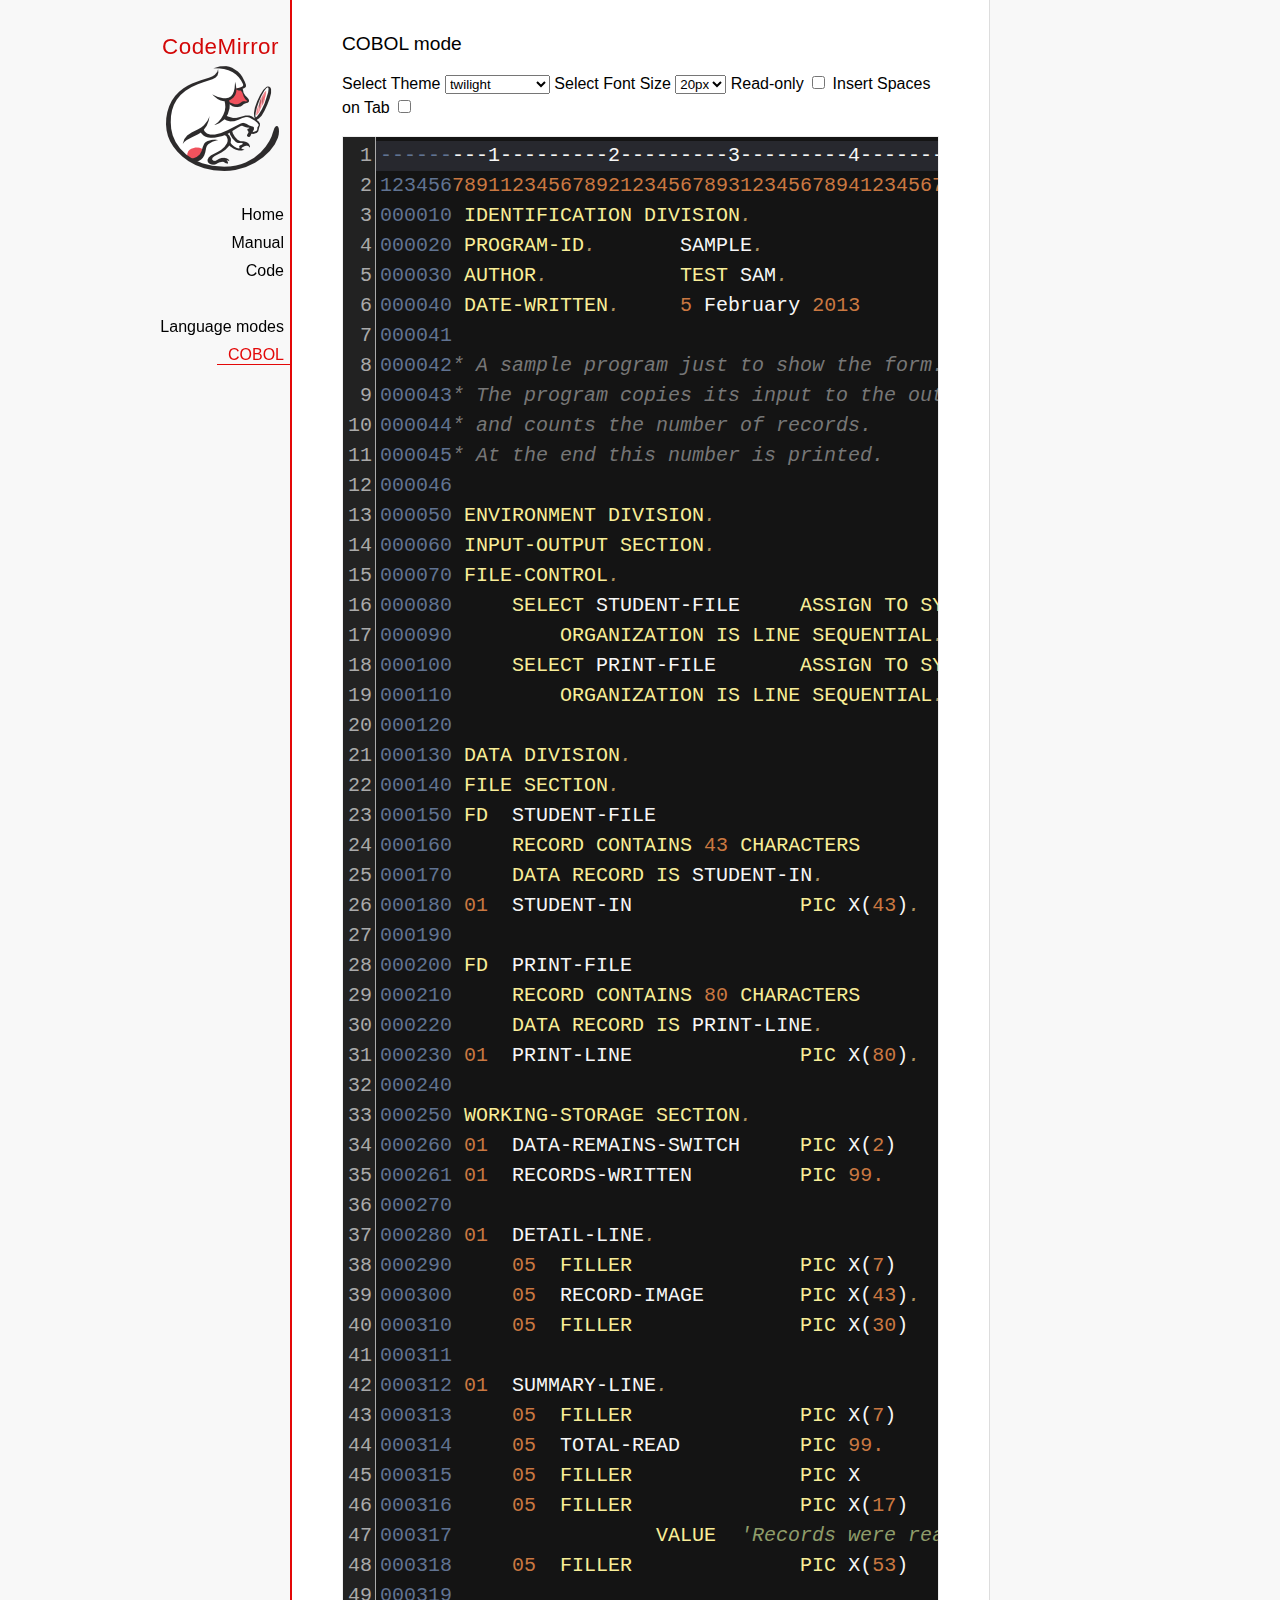
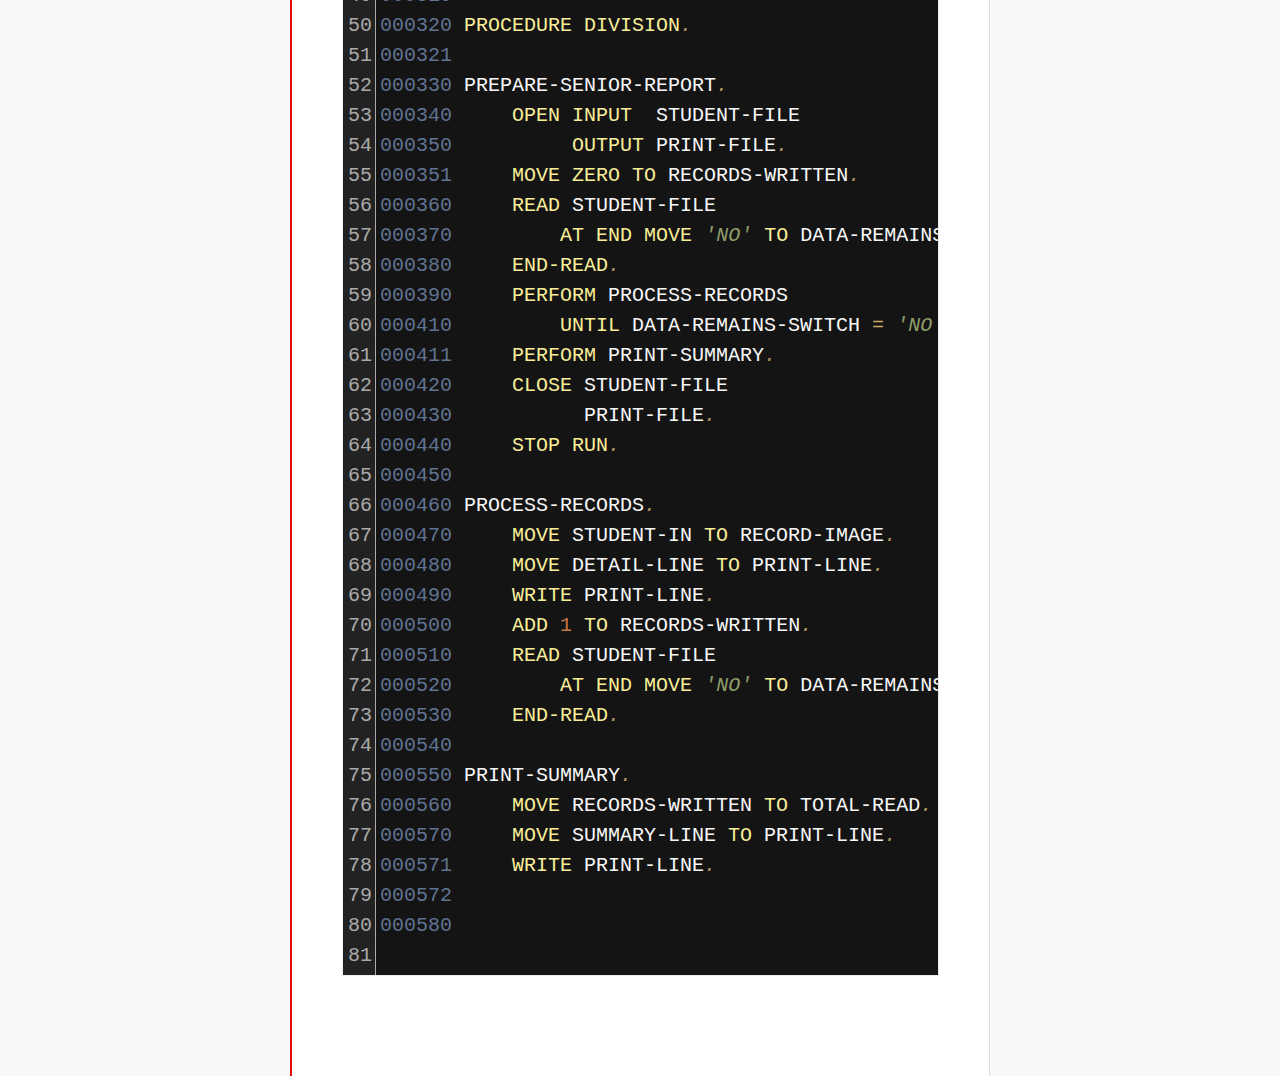
<file: core_apps/IDE/view/codemirror-5.0/mode/cobol/index.html>
<!doctype html>

<title>CodeMirror: COBOL mode</title>
<meta charset="utf-8"/>
<link rel=stylesheet href="../../doc/docs.css">

<link rel="stylesheet" href="../../lib/codemirror.css">
<link rel="stylesheet" href="../../theme/neat.css">
<link rel="stylesheet" href="../../theme/elegant.css">
<link rel="stylesheet" href="../../theme/erlang-dark.css">
<link rel="stylesheet" href="../../theme/night.css">
<link rel="stylesheet" href="../../theme/monokai.css">
<link rel="stylesheet" href="../../theme/cobalt.css">
<link rel="stylesheet" href="../../theme/eclipse.css">
<link rel="stylesheet" href="../../theme/rubyblue.css">
<link rel="stylesheet" href="../../theme/lesser-dark.css">
<link rel="stylesheet" href="../../theme/xq-dark.css">
<link rel="stylesheet" href="../../theme/xq-light.css">
<link rel="stylesheet" href="../../theme/ambiance.css">
<link rel="stylesheet" href="../../theme/blackboard.css">
<link rel="stylesheet" href="../../theme/vibrant-ink.css">
<link rel="stylesheet" href="../../theme/solarized.css">
<link rel="stylesheet" href="../../theme/twilight.css">
<link rel="stylesheet" href="../../theme/midnight.css">
<link rel="stylesheet" href="../../addon/dialog/dialog.css">
<script src="../../lib/codemirror.js"></script>
<script src="../../addon/edit/matchbrackets.js"></script>
<script src="cobol.js"></script>
<script src="../../addon/selection/active-line.js"></script>
<script src="../../addon/search/search.js"></script>
<script src="../../addon/dialog/dialog.js"></script>
<script src="../../addon/search/searchcursor.js"></script>
<style>
        .CodeMirror {
          border: 1px solid #eee;
          font-size : 20px;
          height : auto !important;
        }
        .CodeMirror-activeline-background {background: #555555 !important;}
    </style>
<div id=nav>
  <a href="http://codemirror.net"><h1>CodeMirror</h1><img id=logo src="../../doc/logo.png"></a>

  <ul>
    <li><a href="../../index.html">Home</a>
    <li><a href="../../doc/manual.html">Manual</a>
    <li><a href="https://github.com/codemirror/codemirror">Code</a>
  </ul>
  <ul>
    <li><a href="../index.html">Language modes</a>
    <li><a class=active href="#">COBOL</a>
  </ul>
</div>

<article>
<h2>COBOL mode</h2>

    <p> Select Theme <select onchange="selectTheme()" id="selectTheme">
        <option>default</option>
        <option>ambiance</option>
        <option>blackboard</option>
        <option>cobalt</option>
        <option>eclipse</option>
        <option>elegant</option>
        <option>erlang-dark</option>
        <option>lesser-dark</option>
        <option>midnight</option>
        <option>monokai</option>
        <option>neat</option>
        <option>night</option>
        <option>rubyblue</option>
        <option>solarized dark</option>
        <option>solarized light</option>
        <option selected>twilight</option>
        <option>vibrant-ink</option>
        <option>xq-dark</option>
        <option>xq-light</option>
    </select>    Select Font Size <select onchange="selectFontsize()" id="selectFontSize">
          <option value="13px">13px</option>
          <option value="14px">14px</option>
          <option value="16px">16px</option>
          <option value="18px">18px</option>
          <option value="20px" selected="selected">20px</option>
          <option value="24px">24px</option>
          <option value="26px">26px</option>
          <option value="28px">28px</option>
          <option value="30px">30px</option>
          <option value="32px">32px</option>
          <option value="34px">34px</option>
          <option value="36px">36px</option>
        </select>
<label for="checkBoxReadOnly">Read-only</label>
<input type="checkbox" id="checkBoxReadOnly" onchange="selectReadOnly()">
<label for="id_tabToIndentSpace">Insert Spaces on Tab</label>
<input type="checkbox" id="id_tabToIndentSpace" onchange="tabToIndentSpace()">
</p>
<textarea id="code" name="code">
---------1---------2---------3---------4---------5---------6---------7---------8
12345678911234567892123456789312345678941234567895123456789612345678971234567898
000010 IDENTIFICATION DIVISION.                                        MODTGHERE
000020 PROGRAM-ID.       SAMPLE.
000030 AUTHOR.           TEST SAM. 
000040 DATE-WRITTEN.     5 February 2013
000041
000042* A sample program just to show the form.
000043* The program copies its input to the output,
000044* and counts the number of records.
000045* At the end this number is printed.
000046
000050 ENVIRONMENT DIVISION.
000060 INPUT-OUTPUT SECTION.
000070 FILE-CONTROL.
000080     SELECT STUDENT-FILE     ASSIGN TO SYSIN
000090         ORGANIZATION IS LINE SEQUENTIAL.
000100     SELECT PRINT-FILE       ASSIGN TO SYSOUT
000110         ORGANIZATION IS LINE SEQUENTIAL.
000120
000130 DATA DIVISION.
000140 FILE SECTION.
000150 FD  STUDENT-FILE
000160     RECORD CONTAINS 43 CHARACTERS
000170     DATA RECORD IS STUDENT-IN.
000180 01  STUDENT-IN              PIC X(43).
000190
000200 FD  PRINT-FILE
000210     RECORD CONTAINS 80 CHARACTERS
000220     DATA RECORD IS PRINT-LINE.
000230 01  PRINT-LINE              PIC X(80).
000240
000250 WORKING-STORAGE SECTION.
000260 01  DATA-REMAINS-SWITCH     PIC X(2)      VALUE SPACES.
000261 01  RECORDS-WRITTEN         PIC 99.
000270
000280 01  DETAIL-LINE.
000290     05  FILLER              PIC X(7)      VALUE SPACES.
000300     05  RECORD-IMAGE        PIC X(43).
000310     05  FILLER              PIC X(30)     VALUE SPACES.
000311 
000312 01  SUMMARY-LINE.
000313     05  FILLER              PIC X(7)      VALUE SPACES.
000314     05  TOTAL-READ          PIC 99.
000315     05  FILLER              PIC X         VALUE SPACE.
000316     05  FILLER              PIC X(17)     
000317                 VALUE  'Records were read'.
000318     05  FILLER              PIC X(53)     VALUE SPACES.
000319
000320 PROCEDURE DIVISION.
000321
000330 PREPARE-SENIOR-REPORT.
000340     OPEN INPUT  STUDENT-FILE
000350          OUTPUT PRINT-FILE.
000351     MOVE ZERO TO RECORDS-WRITTEN.
000360     READ STUDENT-FILE
000370         AT END MOVE 'NO' TO DATA-REMAINS-SWITCH
000380     END-READ.
000390     PERFORM PROCESS-RECORDS
000410         UNTIL DATA-REMAINS-SWITCH = 'NO'.
000411     PERFORM PRINT-SUMMARY.
000420     CLOSE STUDENT-FILE
000430           PRINT-FILE.
000440     STOP RUN.
000450
000460 PROCESS-RECORDS.
000470     MOVE STUDENT-IN TO RECORD-IMAGE.
000480     MOVE DETAIL-LINE TO PRINT-LINE.
000490     WRITE PRINT-LINE.
000500     ADD 1 TO RECORDS-WRITTEN.
000510     READ STUDENT-FILE
000520         AT END MOVE 'NO' TO DATA-REMAINS-SWITCH
000530     END-READ. 
000540
000550 PRINT-SUMMARY.
000560     MOVE RECORDS-WRITTEN TO TOTAL-READ.
000570     MOVE SUMMARY-LINE TO PRINT-LINE.
000571     WRITE PRINT-LINE. 
000572
000580
</textarea>
    <script>
      var editor = CodeMirror.fromTextArea(document.getElementById("code"), {
        lineNumbers: true,
        matchBrackets: true,
        mode: "text/x-cobol",
        theme : "twilight",
        styleActiveLine: true,
        showCursorWhenSelecting : true,  
      });
      function selectTheme() {
        var themeInput = document.getElementById("selectTheme");
        var theme = themeInput.options[themeInput.selectedIndex].innerHTML;
        editor.setOption("theme", theme);
      }
      function selectFontsize() {
        var fontSizeInput = document.getElementById("selectFontSize");
        var fontSize = fontSizeInput.options[fontSizeInput.selectedIndex].innerHTML;
        editor.getWrapperElement().style.fontSize = fontSize;
        editor.refresh();
      }
      function selectReadOnly() {
        editor.setOption("readOnly", document.getElementById("checkBoxReadOnly").checked);
      }
      function tabToIndentSpace() {
        if (document.getElementById("id_tabToIndentSpace").checked) {
            editor.setOption("extraKeys", {Tab: function(cm) { cm.replaceSelection("    ", "end"); }});
        } else {
            editor.setOption("extraKeys", {Tab: function(cm) { cm.replaceSelection("    ", "end"); }});
        }
      }
    </script>
  </article>
</file>
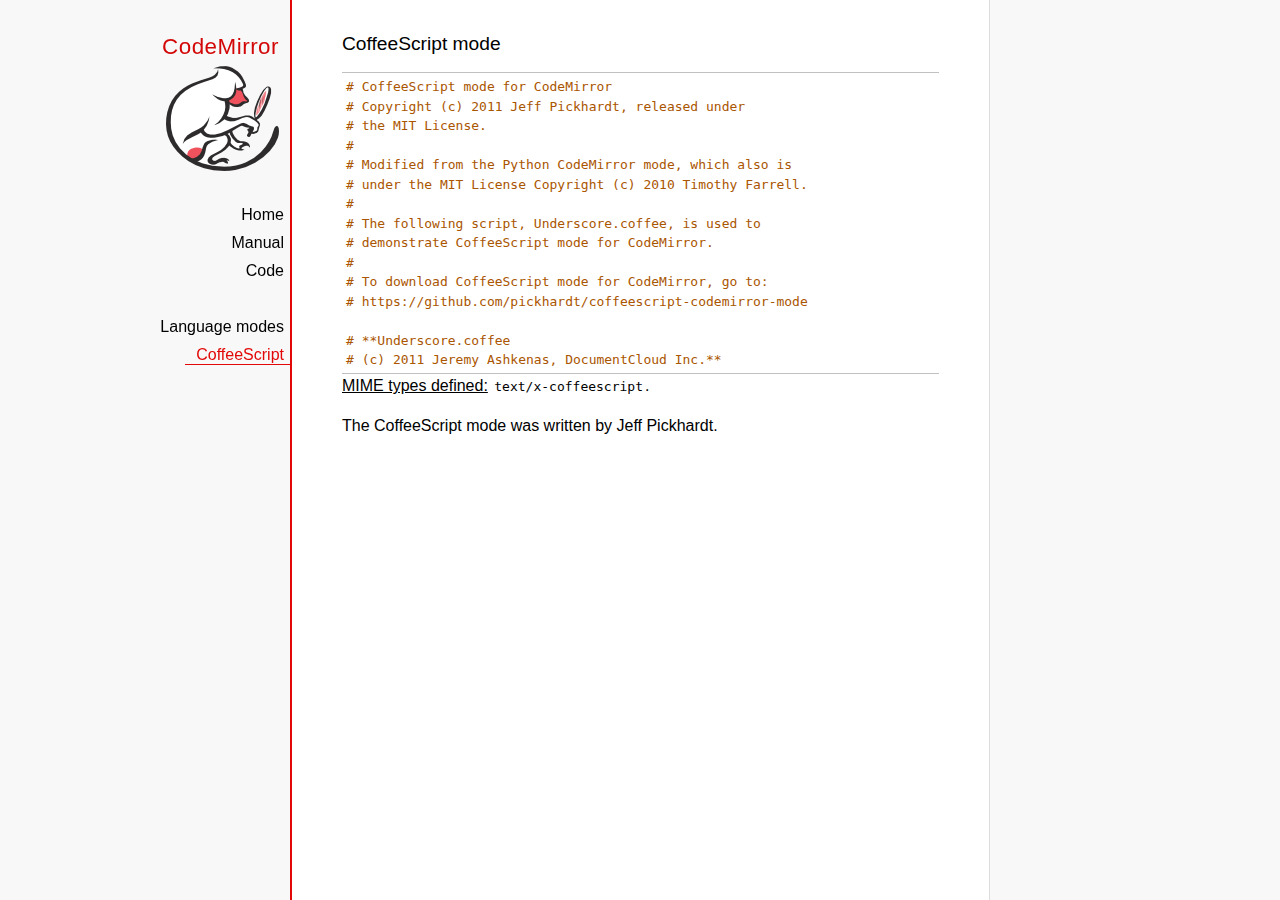
<file: core_apps/IDE/view/codemirror-5.0/mode/coffeescript/index.html>
<!doctype html>

<title>CodeMirror: CoffeeScript mode</title>
<meta charset="utf-8"/>
<link rel=stylesheet href="../../doc/docs.css">

<link rel="stylesheet" href="../../lib/codemirror.css">
<script src="../../lib/codemirror.js"></script>
<script src="coffeescript.js"></script>
<style>.CodeMirror {border-top: 1px solid silver; border-bottom: 1px solid silver;}</style>
<div id=nav>
  <a href="http://codemirror.net"><h1>CodeMirror</h1><img id=logo src="../../doc/logo.png"></a>

  <ul>
    <li><a href="../../index.html">Home</a>
    <li><a href="../../doc/manual.html">Manual</a>
    <li><a href="https://github.com/codemirror/codemirror">Code</a>
  </ul>
  <ul>
    <li><a href="../index.html">Language modes</a>
    <li><a class=active href="#">CoffeeScript</a>
  </ul>
</div>

<article>
<h2>CoffeeScript mode</h2>
<form><textarea id="code" name="code">
# CoffeeScript mode for CodeMirror
# Copyright (c) 2011 Jeff Pickhardt, released under
# the MIT License.
#
# Modified from the Python CodeMirror mode, which also is 
# under the MIT License Copyright (c) 2010 Timothy Farrell.
#
# The following script, Underscore.coffee, is used to 
# demonstrate CoffeeScript mode for CodeMirror.
#
# To download CoffeeScript mode for CodeMirror, go to:
# https://github.com/pickhardt/coffeescript-codemirror-mode

# **Underscore.coffee
# (c) 2011 Jeremy Ashkenas, DocumentCloud Inc.**
# Underscore is freely distributable under the terms of the
# [MIT license](http://en.wikipedia.org/wiki/MIT_License).
# Portions of Underscore are inspired by or borrowed from
# [Prototype.js](http://prototypejs.org/api), Oliver Steele's
# [Functional](http://osteele.com), and John Resig's
# [Micro-Templating](http://ejohn.org).
# For all details and documentation:
# http://documentcloud.github.com/underscore/


# Baseline setup
# --------------

# Establish the root object, `window` in the browser, or `global` on the server.
root = this


# Save the previous value of the `_` variable.
previousUnderscore = root._

### Multiline
    comment
###

# Establish the object that gets thrown to break out of a loop iteration.
# `StopIteration` is SOP on Mozilla.
breaker = if typeof(StopIteration) is 'undefined' then '__break__' else StopIteration


#### Docco style single line comment (title)


# Helper function to escape **RegExp** contents, because JS doesn't have one.
escapeRegExp = (string) -> string.replace(/([.*+?^${}()|[\]\/\\])/g, '\\$1')


# Save bytes in the minified (but not gzipped) version:
ArrayProto = Array.prototype
ObjProto = Object.prototype


# Create quick reference variables for speed access to core prototypes.
slice = ArrayProto.slice
unshift = ArrayProto.unshift
toString = ObjProto.toString
hasOwnProperty = ObjProto.hasOwnProperty
propertyIsEnumerable = ObjProto.propertyIsEnumerable


# All **ECMA5** native implementations we hope to use are declared here.
nativeForEach = ArrayProto.forEach
nativeMap = ArrayProto.map
nativeReduce = ArrayProto.reduce
nativeReduceRight = ArrayProto.reduceRight
nativeFilter = ArrayProto.filter
nativeEvery = ArrayProto.every
nativeSome = ArrayProto.some
nativeIndexOf = ArrayProto.indexOf
nativeLastIndexOf = ArrayProto.lastIndexOf
nativeIsArray = Array.isArray
nativeKeys = Object.keys


# Create a safe reference to the Underscore object for use below.
_ = (obj) -> new wrapper(obj)


# Export the Underscore object for **CommonJS**.
if typeof(exports) != 'undefined' then exports._ = _


# Export Underscore to global scope.
root._ = _


# Current version.
_.VERSION = '1.1.0'


# Collection Functions
# --------------------

# The cornerstone, an **each** implementation.
# Handles objects implementing **forEach**, arrays, and raw objects.
_.each = (obj, iterator, context) ->
  try
    if nativeForEach and obj.forEach is nativeForEach
      obj.forEach iterator, context
    else if _.isNumber obj.length
      iterator.call context, obj[i], i, obj for i in [0...obj.length]
    else
      iterator.call context, val, key, obj for own key, val of obj
  catch e
    throw e if e isnt breaker
  obj


# Return the results of applying the iterator to each element. Use JavaScript
# 1.6's version of **map**, if possible.
_.map = (obj, iterator, context) ->
  return obj.map(iterator, context) if nativeMap and obj.map is nativeMap
  results = []
  _.each obj, (value, index, list) ->
    results.push iterator.call context, value, index, list
  results


# **Reduce** builds up a single result from a list of values. Also known as
# **inject**, or **foldl**. Uses JavaScript 1.8's version of **reduce**, if possible.
_.reduce = (obj, iterator, memo, context) ->
  if nativeReduce and obj.reduce is nativeReduce
    iterator = _.bind iterator, context if context
    return obj.reduce iterator, memo
  _.each obj, (value, index, list) ->
    memo = iterator.call context, memo, value, index, list
  memo


# The right-associative version of **reduce**, also known as **foldr**. Uses
# JavaScript 1.8's version of **reduceRight**, if available.
_.reduceRight = (obj, iterator, memo, context) ->
  if nativeReduceRight and obj.reduceRight is nativeReduceRight
    iterator = _.bind iterator, context if context
    return obj.reduceRight iterator, memo
  reversed = _.clone(_.toArray(obj)).reverse()
  _.reduce reversed, iterator, memo, context


# Return the first value which passes a truth test.
_.detect = (obj, iterator, context) ->
  result = null
  _.each obj, (value, index, list) ->
    if iterator.call context, value, index, list
      result = value
      _.breakLoop()
  result


# Return all the elements that pass a truth test. Use JavaScript 1.6's
# **filter**, if it exists.
_.filter = (obj, iterator, context) ->
  return obj.filter iterator, context if nativeFilter and obj.filter is nativeFilter
  results = []
  _.each obj, (value, index, list) ->
    results.push value if iterator.call context, value, index, list
  results


# Return all the elements for which a truth test fails.
_.reject = (obj, iterator, context) ->
  results = []
  _.each obj, (value, index, list) ->
    results.push value if not iterator.call context, value, index, list
  results


# Determine whether all of the elements match a truth test. Delegate to
# JavaScript 1.6's **every**, if it is present.
_.every = (obj, iterator, context) ->
  iterator ||= _.identity
  return obj.every iterator, context if nativeEvery and obj.every is nativeEvery
  result = true
  _.each obj, (value, index, list) ->
    _.breakLoop() unless (result = result and iterator.call(context, value, index, list))
  result


# Determine if at least one element in the object matches a truth test. Use
# JavaScript 1.6's **some**, if it exists.
_.some = (obj, iterator, context) ->
  iterator ||= _.identity
  return obj.some iterator, context if nativeSome and obj.some is nativeSome
  result = false
  _.each obj, (value, index, list) ->
    _.breakLoop() if (result = iterator.call(context, value, index, list))
  result


# Determine if a given value is included in the array or object,
# based on `===`.
_.include = (obj, target) ->
  return _.indexOf(obj, target) isnt -1 if nativeIndexOf and obj.indexOf is nativeIndexOf
  return true for own key, val of obj when val is target
  false


# Invoke a method with arguments on every item in a collection.
_.invoke = (obj, method) ->
  args = _.rest arguments, 2
  (if method then val[method] else val).apply(val, args) for val in obj


# Convenience version of a common use case of **map**: fetching a property.
_.pluck = (obj, key) ->
  _.map(obj, (val) -> val[key])


# Return the maximum item or (item-based computation).
_.max = (obj, iterator, context) ->
  return Math.max.apply(Math, obj) if not iterator and _.isArray(obj)
  result = computed: -Infinity
  _.each obj, (value, index, list) ->
    computed = if iterator then iterator.call(context, value, index, list) else value
    computed >= result.computed and (result = {value: value, computed: computed})
  result.value


# Return the minimum element (or element-based computation).
_.min = (obj, iterator, context) ->
  return Math.min.apply(Math, obj) if not iterator and _.isArray(obj)
  result = computed: Infinity
  _.each obj, (value, index, list) ->
    computed = if iterator then iterator.call(context, value, index, list) else value
    computed < result.computed and (result = {value: value, computed: computed})
  result.value


# Sort the object's values by a criterion produced by an iterator.
_.sortBy = (obj, iterator, context) ->
  _.pluck(((_.map obj, (value, index, list) ->
    {value: value, criteria: iterator.call(context, value, index, list)}
  ).sort((left, right) ->
    a = left.criteria; b = right.criteria
    if a < b then -1 else if a > b then 1 else 0
  )), 'value')


# Use a comparator function to figure out at what index an object should
# be inserted so as to maintain order. Uses binary search.
_.sortedIndex = (array, obj, iterator) ->
  iterator ||= _.identity
  low = 0
  high = array.length
  while low < high
    mid = (low + high) >> 1
    if iterator(array[mid]) < iterator(obj) then low = mid + 1 else high = mid
  low


# Convert anything iterable into a real, live array.
_.toArray = (iterable) ->
  return [] if (!iterable)
  return iterable.toArray() if (iterable.toArray)
  return iterable if (_.isArray(iterable))
  return slice.call(iterable) if (_.isArguments(iterable))
  _.values(iterable)


# Return the number of elements in an object.
_.size = (obj) -> _.toArray(obj).length


# Array Functions
# ---------------

# Get the first element of an array. Passing `n` will return the first N
# values in the array. Aliased as **head**. The `guard` check allows it to work
# with **map**.
_.first = (array, n, guard) ->
  if n and not guard then slice.call(array, 0, n) else array[0]


# Returns everything but the first entry of the array. Aliased as **tail**.
# Especially useful on the arguments object. Passing an `index` will return
# the rest of the values in the array from that index onward. The `guard`
# check allows it to work with **map**.
_.rest = (array, index, guard) ->
  slice.call(array, if _.isUndefined(index) or guard then 1 else index)


# Get the last element of an array.
_.last = (array) -> array[array.length - 1]


# Trim out all falsy values from an array.
_.compact = (array) -> item for item in array when item


# Return a completely flattened version of an array.
_.flatten = (array) ->
  _.reduce array, (memo, value) ->
    return memo.concat(_.flatten(value)) if _.isArray value
    memo.push value
    memo
  , []


# Return a version of the array that does not contain the specified value(s).
_.without = (array) ->
  values = _.rest arguments
  val for val in _.toArray(array) when not _.include values, val


# Produce a duplicate-free version of the array. If the array has already
# been sorted, you have the option of using a faster algorithm.
_.uniq = (array, isSorted) ->
  memo = []
  for el, i in _.toArray array
    memo.push el if i is 0 || (if isSorted is true then _.last(memo) isnt el else not _.include(memo, el))
  memo


# Produce an array that contains every item shared between all the
# passed-in arrays.
_.intersect = (array) ->
  rest = _.rest arguments
  _.select _.uniq(array), (item) ->
    _.all rest, (other) ->
      _.indexOf(other, item) >= 0


# Zip together multiple lists into a single array -- elements that share
# an index go together.
_.zip = ->
  length = _.max _.pluck arguments, 'length'
  results = new Array length
  for i in [0...length]
    results[i] = _.pluck arguments, String i
  results


# If the browser doesn't supply us with **indexOf** (I'm looking at you, MSIE),
# we need this function. Return the position of the first occurrence of an
# item in an array, or -1 if the item is not included in the array.
_.indexOf = (array, item) ->
  return array.indexOf item if nativeIndexOf and array.indexOf is nativeIndexOf
  i = 0; l = array.length
  while l - i
    if array[i] is item then return i else i++
  -1


# Provide JavaScript 1.6's **lastIndexOf**, delegating to the native function,
# if possible.
_.lastIndexOf = (array, item) ->
  return array.lastIndexOf(item) if nativeLastIndexOf and array.lastIndexOf is nativeLastIndexOf
  i = array.length
  while i
    if array[i] is item then return i else i--
  -1


# Generate an integer Array containing an arithmetic progression. A port of
# [the native Python **range** function](http://docs.python.org/library/functions.html#range).
_.range = (start, stop, step) ->
  a = arguments
  solo = a.length <= 1
  i = start = if solo then 0 else a[0]
  stop = if solo then a[0] else a[1]
  step = a[2] or 1
  len = Math.ceil((stop - start) / step)
  return [] if len <= 0
  range = new Array len
  idx = 0
  loop
    return range if (if step > 0 then i - stop else stop - i) >= 0
    range[idx] = i
    idx++
    i+= step


# Function Functions
# ------------------

# Create a function bound to a given object (assigning `this`, and arguments,
# optionally). Binding with arguments is also known as **curry**.
_.bind = (func, obj) ->
  args = _.rest arguments, 2
  -> func.apply obj or root, args.concat arguments


# Bind all of an object's methods to that object. Useful for ensuring that
# all callbacks defined on an object belong to it.
_.bindAll = (obj) ->
  funcs = if arguments.length > 1 then _.rest(arguments) else _.functions(obj)
  _.each funcs, (f) -> obj[f] = _.bind obj[f], obj
  obj


# Delays a function for the given number of milliseconds, and then calls
# it with the arguments supplied.
_.delay = (func, wait) ->
  args = _.rest arguments, 2
  setTimeout((-> func.apply(func, args)), wait)


# Memoize an expensive function by storing its results.
_.memoize = (func, hasher) ->
  memo = {}
  hasher or= _.identity
  ->
    key = hasher.apply this, arguments
    return memo[key] if key of memo
    memo[key] = func.apply this, arguments


# Defers a function, scheduling it to run after the current call stack has
# cleared.
_.defer = (func) ->
  _.delay.apply _, [func, 1].concat _.rest arguments


# Returns the first function passed as an argument to the second,
# allowing you to adjust arguments, run code before and after, and
# conditionally execute the original function.
_.wrap = (func, wrapper) ->
  -> wrapper.apply wrapper, [func].concat arguments


# Returns a function that is the composition of a list of functions, each
# consuming the return value of the function that follows.
_.compose = ->
  funcs = arguments
  ->
    args = arguments
    for i in [funcs.length - 1..0] by -1
      args = [funcs[i].apply(this, args)]
    args[0]


# Object Functions
# ----------------

# Retrieve the names of an object's properties.
_.keys = nativeKeys or (obj) ->
  return _.range 0, obj.length if _.isArray(obj)
  key for key, val of obj


# Retrieve the values of an object's properties.
_.values = (obj) ->
  _.map obj, _.identity


# Return a sorted list of the function names available in Underscore.
_.functions = (obj) ->
  _.filter(_.keys(obj), (key) -> _.isFunction(obj[key])).sort()


# Extend a given object with all of the properties in a source object.
_.extend = (obj) ->
  for source in _.rest(arguments)
    obj[key] = val for key, val of source
  obj


# Create a (shallow-cloned) duplicate of an object.
_.clone = (obj) ->
  return obj.slice 0 if _.isArray obj
  _.extend {}, obj


# Invokes interceptor with the obj, and then returns obj.
# The primary purpose of this method is to "tap into" a method chain,
# in order to perform operations on intermediate results within
 the chain.
_.tap = (obj, interceptor) ->
  interceptor obj
  obj


# Perform a deep comparison to check if two objects are equal.
_.isEqual = (a, b) ->
  # Check object identity.
  return true if a is b
  # Different types?
  atype = typeof(a); btype = typeof(b)
  return false if atype isnt btype
  # Basic equality test (watch out for coercions).
  return true if `a == b`
  # One is falsy and the other truthy.
  return false if (!a and b) or (a and !b)
  # One of them implements an `isEqual()`?
  return a.isEqual(b) if a.isEqual
  # Check dates' integer values.
  return a.getTime() is b.getTime() if _.isDate(a) and _.isDate(b)
  # Both are NaN?
  return false if _.isNaN(a) and _.isNaN(b)
  # Compare regular expressions.
  if _.isRegExp(a) and _.isRegExp(b)
    return a.source is b.source and
           a.global is b.global and
           a.ignoreCase is b.ignoreCase and
           a.multiline is b.multiline
  # If a is not an object by this point, we can't handle it.
  return false if atype isnt 'object'
  # Check for different array lengths before comparing contents.
  return false if a.length and (a.length isnt b.length)
  # Nothing else worked, deep compare the contents.
  aKeys = _.keys(a); bKeys = _.keys(b)
  # Different object sizes?
  return false if aKeys.length isnt bKeys.length
  # Recursive comparison of contents.
  return false for key, val of a when !(key of b) or !_.isEqual(val, b[key])
  true


# Is a given array or object empty?
_.isEmpty = (obj) ->
  return obj.length is 0 if _.isArray(obj) or _.isString(obj)
  return false for own key of obj
  true


# Is a given value a DOM element?
_.isElement = (obj) -> obj and obj.nodeType is 1


# Is a given value an array?
_.isArray = nativeIsArray or (obj) -> !!(obj and obj.concat and obj.unshift and not obj.callee)


# Is a given variable an arguments object?
_.isArguments = (obj) -> obj and obj.callee


# Is the given value a function?
_.isFunction = (obj) -> !!(obj and obj.constructor and obj.call and obj.apply)


# Is the given value a string?
_.isString = (obj) -> !!(obj is '' or (obj and obj.charCodeAt and obj.substr))


# Is a given value a number?
_.isNumber = (obj) -> (obj is +obj) or toString.call(obj) is '[object Number]'


# Is a given value a boolean?
_.isBoolean = (obj) -> obj is true or obj is false


# Is a given value a Date?
_.isDate = (obj) -> !!(obj and obj.getTimezoneOffset and obj.setUTCFullYear)


# Is the given value a regular expression?
_.isRegExp = (obj) -> !!(obj and obj.exec and (obj.ignoreCase or obj.ignoreCase is false))


# Is the given value NaN -- this one is interesting. `NaN != NaN`, and
# `isNaN(undefined) == true`, so we make sure it's a number first.
_.isNaN = (obj) -> _.isNumber(obj) and window.isNaN(obj)


# Is a given value equal to null?
_.isNull = (obj) -> obj is null


# Is a given variable undefined?
_.isUndefined = (obj) -> typeof obj is 'undefined'


# Utility Functions
# -----------------

# Run Underscore.js in noConflict mode, returning the `_` variable to its
# previous owner. Returns a reference to the Underscore object.
_.noConflict = ->
  root._ = previousUnderscore
  this


# Keep the identity function around for default iterators.
_.identity = (value) -> value


# Run a function `n` times.
_.times = (n, iterator, context) ->
  iterator.call context, i for i in [0...n]


# Break out of the middle of an iteration.
_.breakLoop = -> throw breaker


# Add your own custom functions to the Underscore object, ensuring that
# they're correctly added to the OOP wrapper as well.
_.mixin = (obj) ->
  for name in _.functions(obj)
    addToWrapper name, _[name] = obj[name]


# Generate a unique integer id (unique within the entire client session).
# Useful for temporary DOM ids.
idCounter = 0
_.uniqueId = (prefix) ->
  (prefix or '') + idCounter++


# By default, Underscore uses **ERB**-style template delimiters, change the
# following template settings to use alternative delimiters.
_.templateSettings = {
  start: '<%'
  end: '%>'
  interpolate: /<%=(.+?)%>/g
}


# JavaScript templating a-la **ERB**, pilfered from John Resig's
# *Secrets of the JavaScript Ninja*, page 83.
# Single-quote fix from Rick Strahl.
# With alterations for arbitrary delimiters, and to preserve whitespace.
_.template = (str, data) ->
  c = _.templateSettings
  endMatch = new RegExp("'(?=[^"+c.end.substr(0, 1)+"]*"+escapeRegExp(c.end)+")","g")
  fn = new Function 'obj',
    'var p=[],print=function(){p.push.apply(p,arguments);};' +
    'with(obj||{}){p.push(\'' +
    str.replace(/\r/g, '\\r')
       .replace(/\n/g, '\\n')
       .replace(/\t/g, '\\t')
       .replace(endMatch,"���")
       .split("'").join("\\'")
       .split("���").join("'")
       .replace(c.interpolate, "',$1,'")
       .split(c.start).join("');")
       .split(c.end).join("p.push('") +
       "');}return p.join('');"
  if data then fn(data) else fn


# Aliases
# -------

_.forEach = _.each
_.foldl = _.inject = _.reduce
_.foldr = _.reduceRight
_.select = _.filter
_.all = _.every
_.any = _.some
_.contains = _.include
_.head = _.first
_.tail = _.rest
_.methods = _.functions


# Setup the OOP Wrapper
# ---------------------

# If Underscore is called as a function, it returns a wrapped object that
# can be used OO-style. This wrapper holds altered versions of all the
# underscore functions. Wrapped objects may be chained.
wrapper = (obj) ->
  this._wrapped = obj
  this


# Helper function to continue chaining intermediate results.
result = (obj, chain) ->
  if chain then _(obj).chain() else obj


# A method to easily add functions to the OOP wrapper.
addToWrapper = (name, func) ->
  wrapper.prototype[name] = ->
    args = _.toArray arguments
    unshift.call args, this._wrapped
    result func.apply(_, args), this._chain


# Add all ofthe Underscore functions to the wrapper object.
_.mixin _


# Add all mutator Array functions to the wrapper.
_.each ['pop', 'push', 'reverse', 'shift', 'sort', 'splice', 'unshift'], (name) ->
  method = Array.prototype[name]
  wrapper.prototype[name] = ->
    method.apply(this._wrapped, arguments)
    result(this._wrapped, this._chain)


# Add all accessor Array functions to the wrapper.
_.each ['concat', 'join', 'slice'], (name) ->
  method = Array.prototype[name]
  wrapper.prototype[name] = ->
    result(method.apply(this._wrapped, arguments), this._chain)


# Start chaining a wrapped Underscore object.
wrapper::chain = ->
  this._chain = true
  this


# Extracts the result from a wrapped and chained object.
wrapper::value = -> this._wrapped
</textarea></form>
    <script>
      var editor = CodeMirror.fromTextArea(document.getElementById("code"), {});
    </script>

    <p><strong>MIME types defined:</strong> <code>text/x-coffeescript</code>.</p>

    <p>The CoffeeScript mode was written by Jeff Pickhardt.</p>

  </article>
</file>
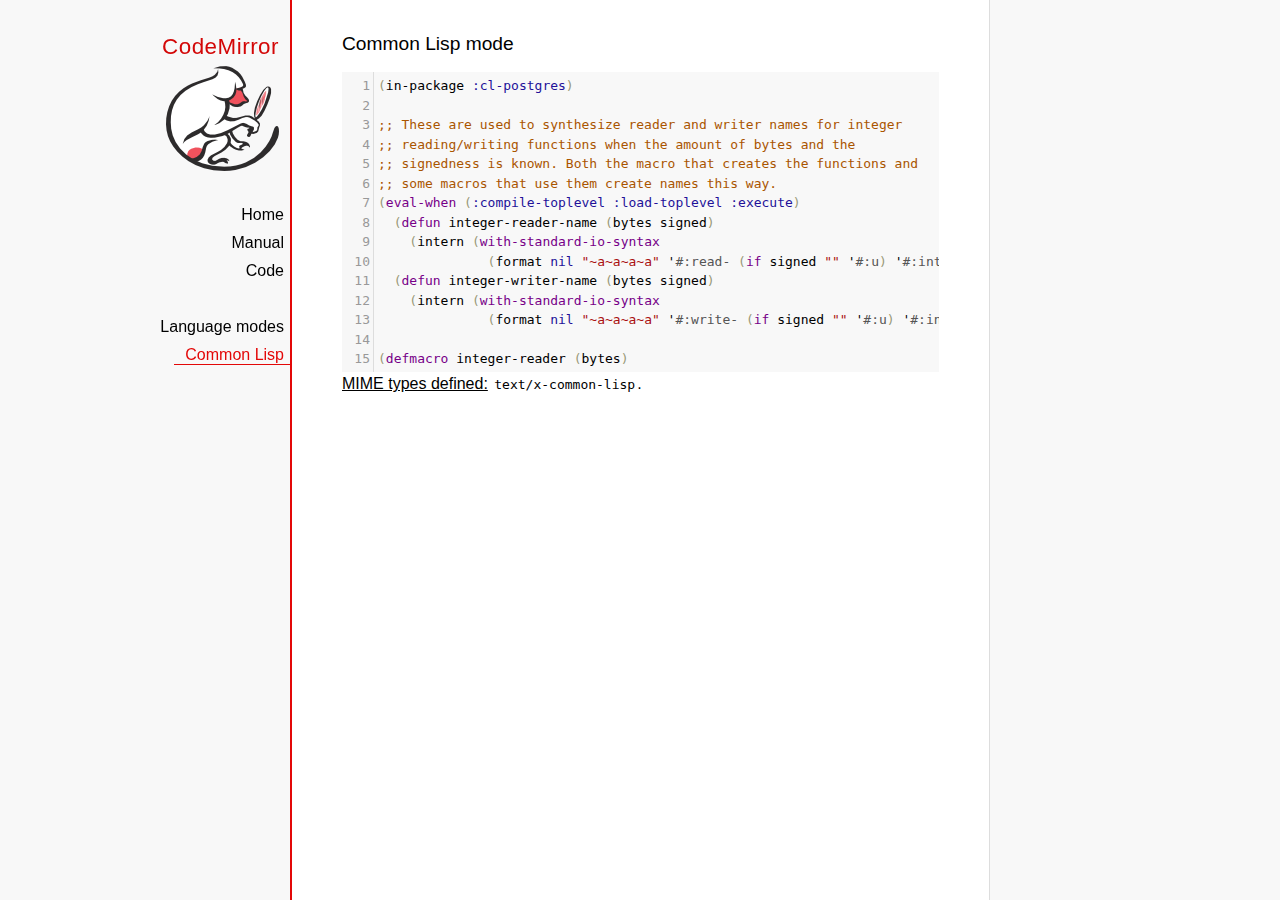
<file: core_apps/IDE/view/codemirror-5.0/mode/commonlisp/index.html>
<!doctype html>

<title>CodeMirror: Common Lisp mode</title>
<meta charset="utf-8"/>
<link rel=stylesheet href="../../doc/docs.css">

<link rel="stylesheet" href="../../lib/codemirror.css">
<script src="../../lib/codemirror.js"></script>
<script src="commonlisp.js"></script>
<style>.CodeMirror {background: #f8f8f8;}</style>
<div id=nav>
  <a href="http://codemirror.net"><h1>CodeMirror</h1><img id=logo src="../../doc/logo.png"></a>

  <ul>
    <li><a href="../../index.html">Home</a>
    <li><a href="../../doc/manual.html">Manual</a>
    <li><a href="https://github.com/codemirror/codemirror">Code</a>
  </ul>
  <ul>
    <li><a href="../index.html">Language modes</a>
    <li><a class=active href="#">Common Lisp</a>
  </ul>
</div>

<article>
<h2>Common Lisp mode</h2>
<form><textarea id="code" name="code">(in-package :cl-postgres)

;; These are used to synthesize reader and writer names for integer
;; reading/writing functions when the amount of bytes and the
;; signedness is known. Both the macro that creates the functions and
;; some macros that use them create names this way.
(eval-when (:compile-toplevel :load-toplevel :execute)
  (defun integer-reader-name (bytes signed)
    (intern (with-standard-io-syntax
              (format nil "~a~a~a~a" '#:read- (if signed "" '#:u) '#:int bytes))))
  (defun integer-writer-name (bytes signed)
    (intern (with-standard-io-syntax
              (format nil "~a~a~a~a" '#:write- (if signed "" '#:u) '#:int bytes)))))

(defmacro integer-reader (bytes)
  "Create a function to read integers from a binary stream."
  (let ((bits (* bytes 8)))
    (labels ((return-form (signed)
               (if signed
                   `(if (logbitp ,(1- bits) result)
                        (dpb result (byte ,(1- bits) 0) -1)
                        result)
                   `result))
             (generate-reader (signed)
               `(defun ,(integer-reader-name bytes signed) (socket)
                  (declare (type stream socket)
                           #.*optimize*)
                  ,(if (= bytes 1)
                       `(let ((result (the (unsigned-byte 8) (read-byte socket))))
                          (declare (type (unsigned-byte 8) result))
                          ,(return-form signed))
                       `(let ((result 0))
                          (declare (type (unsigned-byte ,bits) result))
                          ,@(loop :for byte :from (1- bytes) :downto 0
                                   :collect `(setf (ldb (byte 8 ,(* 8 byte)) result)
                                                   (the (unsigned-byte 8) (read-byte socket))))
                          ,(return-form signed))))))
      `(progn
;; This causes weird errors on SBCL in some circumstances. Disabled for now.
;;         (declaim (inline ,(integer-reader-name bytes t)
;;                          ,(integer-reader-name bytes nil)))
         (declaim (ftype (function (t) (signed-byte ,bits))
                         ,(integer-reader-name bytes t)))
         ,(generate-reader t)
         (declaim (ftype (function (t) (unsigned-byte ,bits))
                         ,(integer-reader-name bytes nil)))
         ,(generate-reader nil)))))

(defmacro integer-writer (bytes)
  "Create a function to write integers to a binary stream."
  (let ((bits (* 8 bytes)))
    `(progn
      (declaim (inline ,(integer-writer-name bytes t)
                       ,(integer-writer-name bytes nil)))
      (defun ,(integer-writer-name bytes nil) (socket value)
        (declare (type stream socket)
                 (type (unsigned-byte ,bits) value)
                 #.*optimize*)
        ,@(if (= bytes 1)
              `((write-byte value socket))
              (loop :for byte :from (1- bytes) :downto 0
                    :collect `(write-byte (ldb (byte 8 ,(* byte 8)) value)
                               socket)))
        (values))
      (defun ,(integer-writer-name bytes t) (socket value)
        (declare (type stream socket)
                 (type (signed-byte ,bits) value)
                 #.*optimize*)
        ,@(if (= bytes 1)
              `((write-byte (ldb (byte 8 0) value) socket))
              (loop :for byte :from (1- bytes) :downto 0
                    :collect `(write-byte (ldb (byte 8 ,(* byte 8)) value)
                               socket)))
        (values)))))

;; All the instances of the above that we need.

(integer-reader 1)
(integer-reader 2)
(integer-reader 4)
(integer-reader 8)

(integer-writer 1)
(integer-writer 2)
(integer-writer 4)

(defun write-bytes (socket bytes)
  "Write a byte-array to a stream."
  (declare (type stream socket)
           (type (simple-array (unsigned-byte 8)) bytes)
           #.*optimize*)
  (write-sequence bytes socket))

(defun write-str (socket string)
  "Write a null-terminated string to a stream \(encoding it when UTF-8
support is enabled.)."
  (declare (type stream socket)
           (type string string)
           #.*optimize*)
  (enc-write-string string socket)
  (write-uint1 socket 0))

(declaim (ftype (function (t unsigned-byte)
                          (simple-array (unsigned-byte 8) (*)))
                read-bytes))
(defun read-bytes (socket length)
  "Read a byte array of the given length from a stream."
  (declare (type stream socket)
           (type fixnum length)
           #.*optimize*)
  (let ((result (make-array length :element-type '(unsigned-byte 8))))
    (read-sequence result socket)
    result))

(declaim (ftype (function (t) string) read-str))
(defun read-str (socket)
  "Read a null-terminated string from a stream. Takes care of encoding
when UTF-8 support is enabled."
  (declare (type stream socket)
           #.*optimize*)
  (enc-read-string socket :null-terminated t))

(defun skip-bytes (socket length)
  "Skip a given number of bytes in a binary stream."
  (declare (type stream socket)
           (type (unsigned-byte 32) length)
           #.*optimize*)
  (dotimes (i length)
    (read-byte socket)))

(defun skip-str (socket)
  "Skip a null-terminated string."
  (declare (type stream socket)
           #.*optimize*)
  (loop :for char :of-type fixnum = (read-byte socket)
        :until (zerop char)))

(defun ensure-socket-is-closed (socket &amp;key abort)
  (when (open-stream-p socket)
    (handler-case
        (close socket :abort abort)
      (error (error)
        (warn "Ignoring the error which happened while trying to close PostgreSQL socket: ~A" error)))))
</textarea></form>
    <script>
      var editor = CodeMirror.fromTextArea(document.getElementById("code"), {lineNumbers: true});
    </script>

    <p><strong>MIME types defined:</strong> <code>text/x-common-lisp</code>.</p>

  </article>
</file>
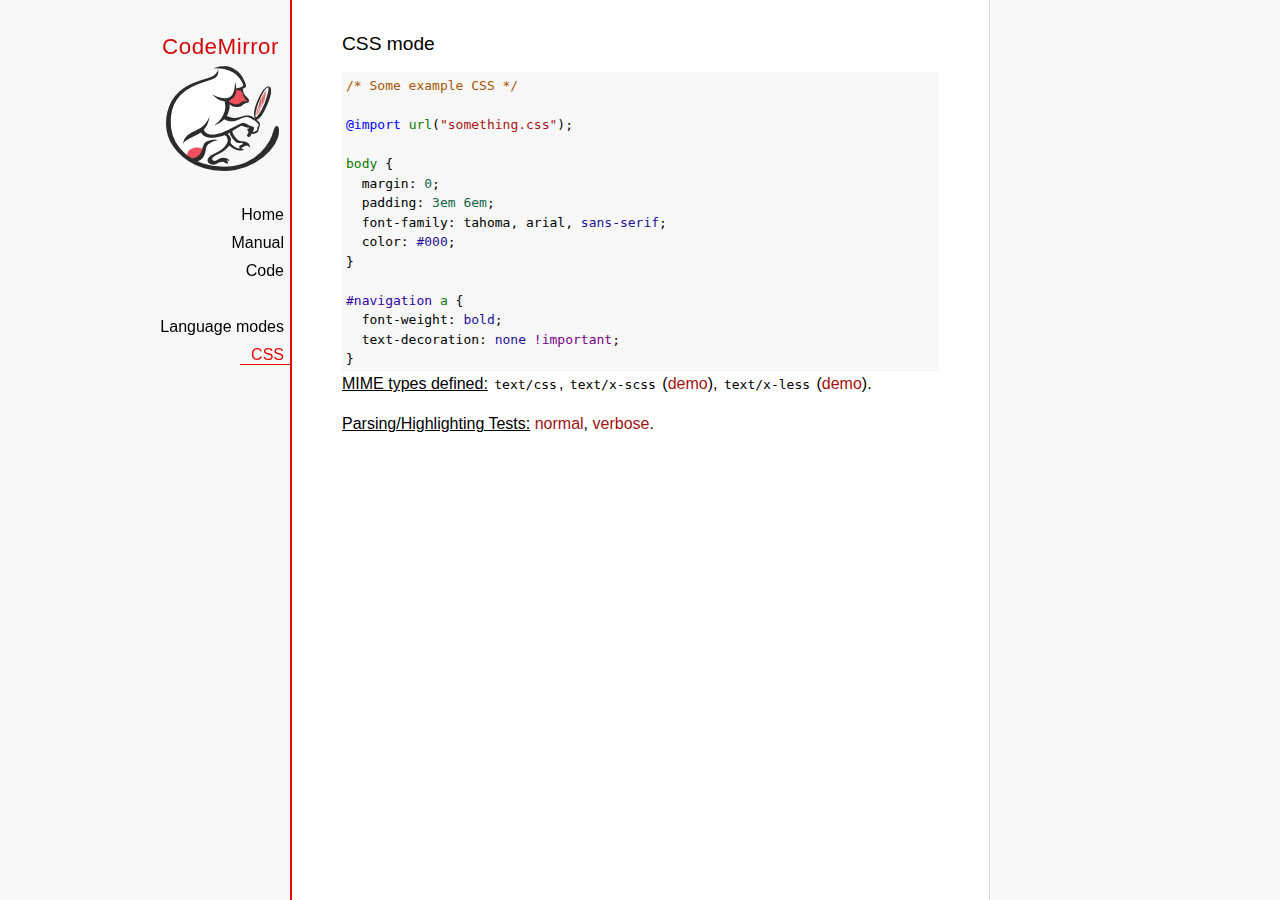
<file: core_apps/IDE/view/codemirror-5.0/mode/css/index.html>
<!doctype html>

<title>CodeMirror: CSS mode</title>
<meta charset="utf-8"/>
<link rel=stylesheet href="../../doc/docs.css">

<link rel="stylesheet" href="../../lib/codemirror.css">
<link rel="stylesheet" href="../../addon/hint/show-hint.css">
<script src="../../lib/codemirror.js"></script>
<script src="css.js"></script>
<script src="../../addon/hint/show-hint.js"></script>
<script src="../../addon/hint/css-hint.js"></script>
<style>.CodeMirror {background: #f8f8f8;}</style>
<div id=nav>
  <a href="http://codemirror.net"><h1>CodeMirror</h1><img id=logo src="../../doc/logo.png"></a>

  <ul>
    <li><a href="../../index.html">Home</a>
    <li><a href="../../doc/manual.html">Manual</a>
    <li><a href="https://github.com/codemirror/codemirror">Code</a>
  </ul>
  <ul>
    <li><a href="../index.html">Language modes</a>
    <li><a class=active href="#">CSS</a>
  </ul>
</div>

<article>
<h2>CSS mode</h2>
<form><textarea id="code" name="code">
/* Some example CSS */

@import url("something.css");

body {
  margin: 0;
  padding: 3em 6em;
  font-family: tahoma, arial, sans-serif;
  color: #000;
}

#navigation a {
  font-weight: bold;
  text-decoration: none !important;
}

h1 {
  font-size: 2.5em;
}

h2 {
  font-size: 1.7em;
}

h1:before, h2:before {
  content: "::";
}

code {
  font-family: courier, monospace;
  font-size: 80%;
  color: #418A8A;
}
</textarea></form>
    <script>
      var editor = CodeMirror.fromTextArea(document.getElementById("code"), {
        extraKeys: {"Ctrl-Space": "autocomplete"},
      });
    </script>

    <p><strong>MIME types defined:</strong> <code>text/css</code>, <code>text/x-scss</code> (<a href="scss.html">demo</a>), <code>text/x-less</code> (<a href="less.html">demo</a>).</p>

    <p><strong>Parsing/Highlighting Tests:</strong> <a href="../../test/index.html#css_*">normal</a>,  <a href="../../test/index.html#verbose,css_*">verbose</a>.</p>

  </article>
</file>
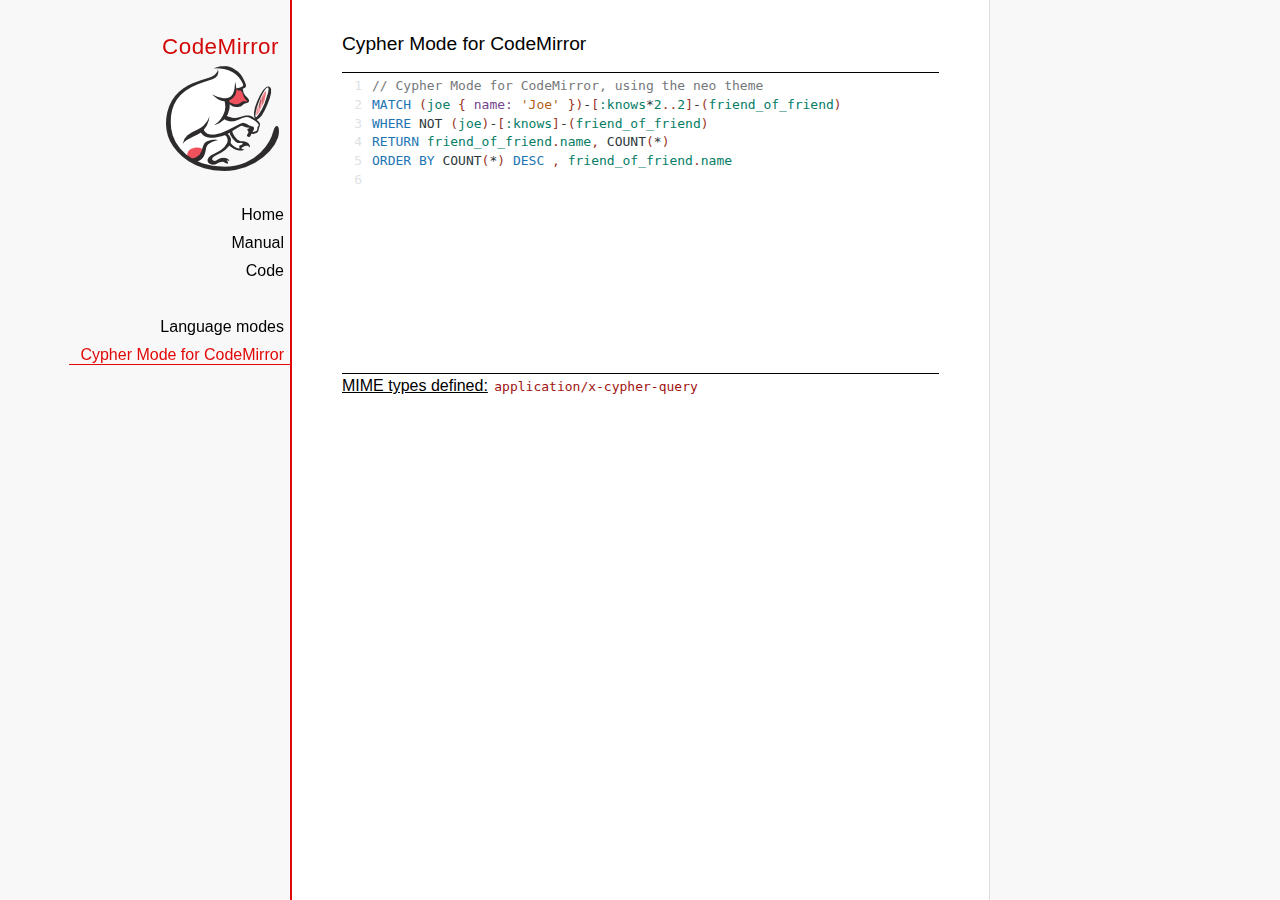
<file: core_apps/IDE/view/codemirror-5.0/mode/cypher/index.html>
<!doctype html>

<title>CodeMirror: Cypher Mode for CodeMirror</title>
<meta charset="utf-8"/>
<link rel=stylesheet href="../../doc/docs.css">

<link rel="stylesheet" href="../../lib/codemirror.css" />
<link rel="stylesheet" href="../../theme/neo.css" />
<script src="../../lib/codemirror.js"></script>
<script src="cypher.js"></script>
<style>
.CodeMirror {
    border-top: 1px solid black;
    border-bottom: 1px solid black;
}
        </style>
<div id=nav>
  <a href="http://codemirror.net"><h1>CodeMirror</h1><img id=logo src="../../doc/logo.png"></a>

  <ul>
    <li><a href="../../index.html">Home</a>
    <li><a href="../../doc/manual.html">Manual</a>
    <li><a href="https://github.com/codemirror/codemirror">Code</a>
  </ul>
  <ul>
    <li><a href="../index.html">Language modes</a>
    <li><a class=active href="#">Cypher Mode for CodeMirror</a>
  </ul>
</div>

<article>
<h2>Cypher Mode for CodeMirror</h2>
<form>
            <textarea id="code" name="code">// Cypher Mode for CodeMirror, using the neo theme
MATCH (joe { name: 'Joe' })-[:knows*2..2]-(friend_of_friend)
WHERE NOT (joe)-[:knows]-(friend_of_friend)
RETURN friend_of_friend.name, COUNT(*)
ORDER BY COUNT(*) DESC , friend_of_friend.name
</textarea>
            </form>
            <p><strong>MIME types defined:</strong> 
            <code><a href="?mime=application/x-cypher-query">application/x-cypher-query</a></code>
        </p>
<script>
window.onload = function() {
  var mime = 'application/x-cypher-query';
  // get mime type
  if (window.location.href.indexOf('mime=') > -1) {
    mime = window.location.href.substr(window.location.href.indexOf('mime=') + 5);
  }
  window.editor = CodeMirror.fromTextArea(document.getElementById('code'), {
    mode: mime,
    indentWithTabs: true,
    smartIndent: true,
    lineNumbers: true,
    matchBrackets : true,
    autofocus: true,
    theme: 'neo'
  });
};
</script>

</article>
</file>
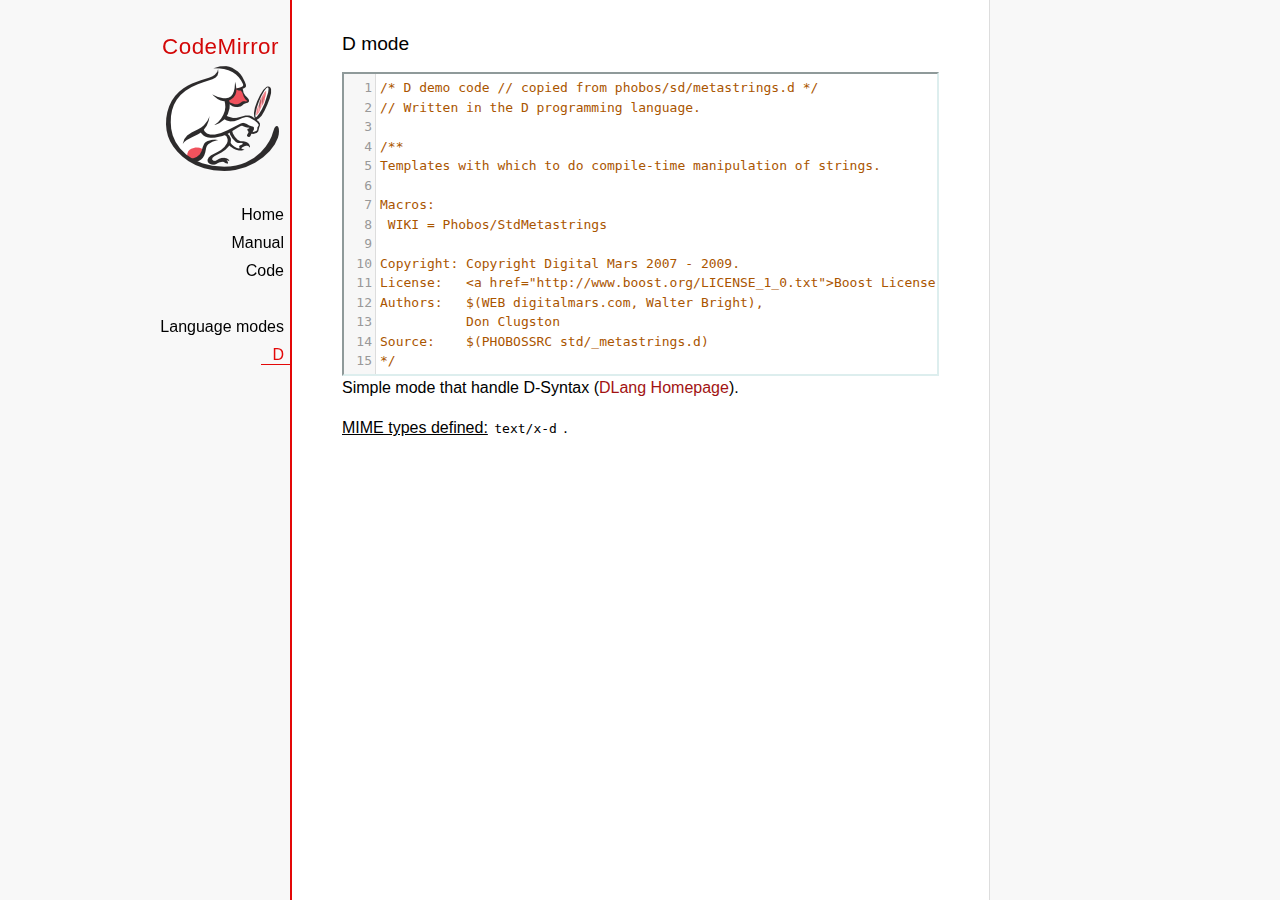
<file: core_apps/IDE/view/codemirror-5.0/mode/d/index.html>
<!doctype html>

<title>CodeMirror: D mode</title>
<meta charset="utf-8"/>
<link rel=stylesheet href="../../doc/docs.css">

<link rel="stylesheet" href="../../lib/codemirror.css">
<script src="../../lib/codemirror.js"></script>
<script src="../../addon/edit/matchbrackets.js"></script>
<script src="d.js"></script>
<style>.CodeMirror {border: 2px inset #dee;}</style>
<div id=nav>
  <a href="http://codemirror.net"><h1>CodeMirror</h1><img id=logo src="../../doc/logo.png"></a>

  <ul>
    <li><a href="../../index.html">Home</a>
    <li><a href="../../doc/manual.html">Manual</a>
    <li><a href="https://github.com/codemirror/codemirror">Code</a>
  </ul>
  <ul>
    <li><a href="../index.html">Language modes</a>
    <li><a class=active href="#">D</a>
  </ul>
</div>

<article>
<h2>D mode</h2>
<form><textarea id="code" name="code">
/* D demo code // copied from phobos/sd/metastrings.d */
// Written in the D programming language.

/**
Templates with which to do compile-time manipulation of strings.

Macros:
 WIKI = Phobos/StdMetastrings

Copyright: Copyright Digital Mars 2007 - 2009.
License:   <a href="http://www.boost.org/LICENSE_1_0.txt">Boost License 1.0</a>.
Authors:   $(WEB digitalmars.com, Walter Bright),
           Don Clugston
Source:    $(PHOBOSSRC std/_metastrings.d)
*/
/*
         Copyright Digital Mars 2007 - 2009.
Distributed under the Boost Software License, Version 1.0.
   (See accompanying file LICENSE_1_0.txt or copy at
         http://www.boost.org/LICENSE_1_0.txt)
 */
module std.metastrings;

/**
Formats constants into a string at compile time.  Analogous to $(XREF
string,format).

Parameters:

A = tuple of constants, which can be strings, characters, or integral
    values.

Formats:
 *    The formats supported are %s for strings, and %%
 *    for the % character.
Example:
---
import std.metastrings;
import std.stdio;

void main()
{
  string s = Format!("Arg %s = %s", "foo", 27);
  writefln(s); // "Arg foo = 27"
}
 * ---
 */

template Format(A...)
{
    static if (A.length == 0)
        enum Format = "";
    else static if (is(typeof(A[0]) : const(char)[]))
        enum Format = FormatString!(A[0], A[1..$]);
    else
        enum Format = toStringNow!(A[0]) ~ Format!(A[1..$]);
}

template FormatString(const(char)[] F, A...)
{
    static if (F.length == 0)
        enum FormatString = Format!(A);
    else static if (F.length == 1)
        enum FormatString = F[0] ~ Format!(A);
    else static if (F[0..2] == "%s")
        enum FormatString
            = toStringNow!(A[0]) ~ FormatString!(F[2..$],A[1..$]);
    else static if (F[0..2] == "%%")
        enum FormatString = "%" ~ FormatString!(F[2..$],A);
    else
    {
        static assert(F[0] != '%', "unrecognized format %" ~ F[1]);
        enum FormatString = F[0] ~ FormatString!(F[1..$],A);
    }
}

unittest
{
    auto s = Format!("hel%slo", "world", -138, 'c', true);
    assert(s == "helworldlo-138ctrue", "[" ~ s ~ "]");
}

/**
 * Convert constant argument to a string.
 */

template toStringNow(ulong v)
{
    static if (v < 10)
        enum toStringNow = "" ~ cast(char)(v + '0');
    else
        enum toStringNow = toStringNow!(v / 10) ~ toStringNow!(v % 10);
}

unittest
{
    static assert(toStringNow!(1uL << 62) == "4611686018427387904");
}

/// ditto
template toStringNow(long v)
{
    static if (v < 0)
        enum toStringNow = "-" ~ toStringNow!(cast(ulong) -v);
    else
        enum toStringNow = toStringNow!(cast(ulong) v);
}

unittest
{
    static assert(toStringNow!(0x100000000) == "4294967296");
    static assert(toStringNow!(-138L) == "-138");
}

/// ditto
template toStringNow(uint U)
{
    enum toStringNow = toStringNow!(cast(ulong)U);
}

/// ditto
template toStringNow(int I)
{
    enum toStringNow = toStringNow!(cast(long)I);
}

/// ditto
template toStringNow(bool B)
{
    enum toStringNow = B ? "true" : "false";
}

/// ditto
template toStringNow(string S)
{
    enum toStringNow = S;
}

/// ditto
template toStringNow(char C)
{
    enum toStringNow = "" ~ C;
}


/********
 * Parse unsigned integer literal from the start of string s.
 * returns:
 *    .value = the integer literal as a string,
 *    .rest = the string following the integer literal
 * Otherwise:
 *    .value = null,
 *    .rest = s
 */

template parseUinteger(const(char)[] s)
{
    static if (s.length == 0)
    {
        enum value = "";
        enum rest = "";
    }
    else static if (s[0] >= '0' && s[0] <= '9')
    {
        enum value = s[0] ~ parseUinteger!(s[1..$]).value;
        enum rest = parseUinteger!(s[1..$]).rest;
    }
    else
    {
        enum value = "";
        enum rest = s;
    }
}

/********
Parse integer literal optionally preceded by $(D '-') from the start
of string $(D s).

Returns:
   .value = the integer literal as a string,
   .rest = the string following the integer literal

Otherwise:
   .value = null,
   .rest = s
*/

template parseInteger(const(char)[] s)
{
    static if (s.length == 0)
    {
        enum value = "";
        enum rest = "";
    }
    else static if (s[0] >= '0' && s[0] <= '9')
    {
        enum value = s[0] ~ parseUinteger!(s[1..$]).value;
        enum rest = parseUinteger!(s[1..$]).rest;
    }
    else static if (s.length >= 2 &&
            s[0] == '-' && s[1] >= '0' && s[1] <= '9')
    {
        enum value = s[0..2] ~ parseUinteger!(s[2..$]).value;
        enum rest = parseUinteger!(s[2..$]).rest;
    }
    else
    {
        enum value = "";
        enum rest = s;
    }
}

unittest
{
    assert(parseUinteger!("1234abc").value == "1234");
    assert(parseUinteger!("1234abc").rest == "abc");
    assert(parseInteger!("-1234abc").value == "-1234");
    assert(parseInteger!("-1234abc").rest == "abc");
}

/**
Deprecated aliases held for backward compatibility.
*/
deprecated alias toStringNow ToString;
/// Ditto
deprecated alias parseUinteger ParseUinteger;
/// Ditto
deprecated alias parseUinteger ParseInteger;

</textarea></form>

    <script>
      var editor = CodeMirror.fromTextArea(document.getElementById("code"), {
        lineNumbers: true,
        matchBrackets: true,
        indentUnit: 4,
        mode: "text/x-d"
      });
    </script>

    <p>Simple mode that handle D-Syntax (<a href="http://www.dlang.org">DLang Homepage</a>).</p>

    <p><strong>MIME types defined:</strong> <code>text/x-d</code>
    .</p>
  </article>
</file>
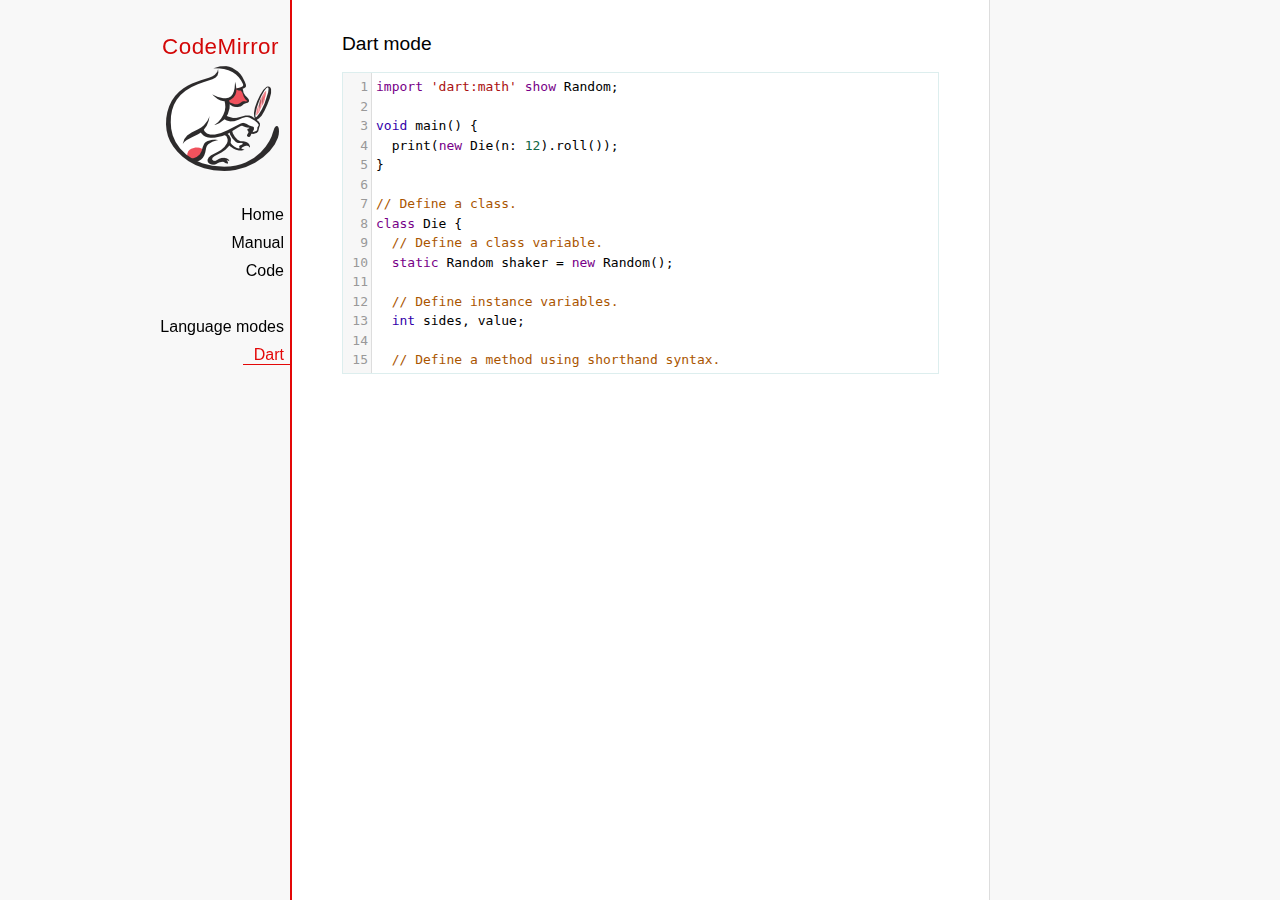
<file: core_apps/IDE/view/codemirror-5.0/mode/dart/index.html>
<!doctype html>

<title>CodeMirror: Dart mode</title>
<meta charset="utf-8"/>
<link rel=stylesheet href="../../doc/docs.css">
<link rel="stylesheet" href="../../lib/codemirror.css">
<script src="../../lib/codemirror.js"></script>
<script src="../clike/clike.js"></script>
<script src="dart.js"></script>
<style>.CodeMirror {border: 1px solid #dee;}</style>
<div id=nav>
  <a href="http://codemirror.net"><h1>CodeMirror</h1><img id=logo src="../../doc/logo.png"></a>

  <ul>
    <li><a href="../../index.html">Home</a>
    <li><a href="../../doc/manual.html">Manual</a>
    <li><a href="https://github.com/codemirror/codemirror">Code</a>
  </ul>
  <ul>
    <li><a href="../index.html">Language modes</a>
    <li><a class=active href="#">Dart</a>
  </ul>
</div>

<article>
<h2>Dart mode</h2>
<form>
<textarea id="code" name="code">
import 'dart:math' show Random;

void main() {
  print(new Die(n: 12).roll());
}

// Define a class.
class Die {
  // Define a class variable.
  static Random shaker = new Random();

  // Define instance variables.
  int sides, value;

  // Define a method using shorthand syntax.
  String toString() => '$value';

  // Define a constructor.
  Die({int n: 6}) {
    if (4 <= n && n <= 20) {
      sides = n;
    } else {
      // Support for errors and exceptions.
      throw new ArgumentError(/* */);
    }
  }

  // Define an instance method.
  int roll() {
    return value = shaker.nextInt(sides) + 1;
  }
}
</textarea>
</form>

<script>
  var editor = CodeMirror.fromTextArea(document.getElementById("code"), {
    lineNumbers: true,
    mode: "application/dart"
  });
</script>

</article>
</file>
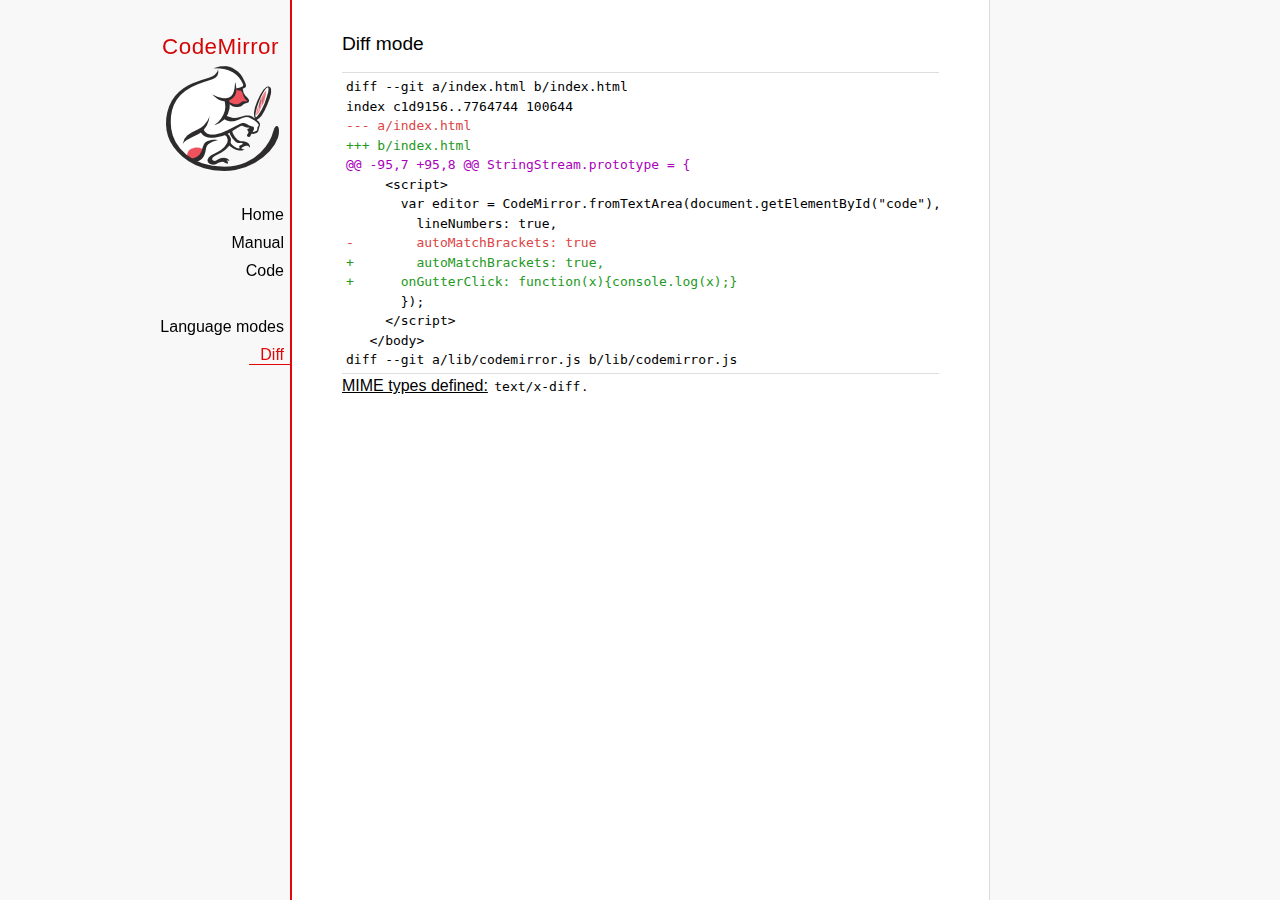
<file: core_apps/IDE/view/codemirror-5.0/mode/diff/index.html>
<!doctype html>

<title>CodeMirror: Diff mode</title>
<meta charset="utf-8"/>
<link rel=stylesheet href="../../doc/docs.css">

<link rel="stylesheet" href="../../lib/codemirror.css">
<script src="../../lib/codemirror.js"></script>
<script src="diff.js"></script>
<style>
      .CodeMirror {border-top: 1px solid #ddd; border-bottom: 1px solid #ddd;}
      span.cm-meta {color: #a0b !important;}
      span.cm-error { background-color: black; opacity: 0.4;}
      span.cm-error.cm-string { background-color: red; }
      span.cm-error.cm-tag { background-color: #2b2; }
    </style>
<div id=nav>
  <a href="http://codemirror.net"><h1>CodeMirror</h1><img id=logo src="../../doc/logo.png"></a>

  <ul>
    <li><a href="../../index.html">Home</a>
    <li><a href="../../doc/manual.html">Manual</a>
    <li><a href="https://github.com/codemirror/codemirror">Code</a>
  </ul>
  <ul>
    <li><a href="../index.html">Language modes</a>
    <li><a class=active href="#">Diff</a>
  </ul>
</div>

<article>
<h2>Diff mode</h2>
<form><textarea id="code" name="code">
diff --git a/index.html b/index.html
index c1d9156..7764744 100644
--- a/index.html
+++ b/index.html
@@ -95,7 +95,8 @@ StringStream.prototype = {
     <script>
       var editor = CodeMirror.fromTextArea(document.getElementById("code"), {
         lineNumbers: true,
-        autoMatchBrackets: true
+        autoMatchBrackets: true,
+      onGutterClick: function(x){console.log(x);}
       });
     </script>
   </body>
diff --git a/lib/codemirror.js b/lib/codemirror.js
index 04646a9..9a39cc7 100644
--- a/lib/codemirror.js
+++ b/lib/codemirror.js
@@ -399,10 +399,16 @@ var CodeMirror = (function() {
     }
 
     function onMouseDown(e) {
-      var start = posFromMouse(e), last = start;    
+      var start = posFromMouse(e), last = start, target = e.target();
       if (!start) return;
       setCursor(start.line, start.ch, false);
       if (e.button() != 1) return;
+      if (target.parentNode == gutter) {    
+        if (options.onGutterClick)
+          options.onGutterClick(indexOf(gutter.childNodes, target) + showingFrom);
+        return;
+      }
+
       if (!focused) onFocus();
 
       e.stop();
@@ -808,7 +814,7 @@ var CodeMirror = (function() {
       for (var i = showingFrom; i < showingTo; ++i) {
         var marker = lines[i].gutterMarker;
         if (marker) html.push('<div class="' + marker.style + '">' + htmlEscape(marker.text) + '</div>');
-        else html.push("<div>" + (options.lineNumbers ? i + 1 : "\u00a0") + "</div>");
+        else html.push("<div>" + (options.lineNumbers ? i + options.firstLineNumber : "\u00a0") + "</div>");
       }
       gutter.style.display = "none"; // TODO test whether this actually helps
       gutter.innerHTML = html.join("");
@@ -1371,10 +1377,8 @@ var CodeMirror = (function() {
         if (option == "parser") setParser(value);
         else if (option === "lineNumbers") setLineNumbers(value);
         else if (option === "gutter") setGutter(value);
-        else if (option === "readOnly") options.readOnly = value;
-        else if (option === "indentUnit") {options.indentUnit = indentUnit = value; setParser(options.parser);}
-        else if (/^(?:enterMode|tabMode|indentWithTabs|readOnly|autoMatchBrackets|undoDepth)$/.test(option)) options[option] = value;
-        else throw new Error("Can't set option " + option);
+        else if (option === "indentUnit") {options.indentUnit = value; setParser(options.parser);}
+        else options[option] = value;
       },
       cursorCoords: cursorCoords,
       undo: operation(undo),
@@ -1402,7 +1406,8 @@ var CodeMirror = (function() {
       replaceRange: operation(replaceRange),
 
       operation: function(f){return operation(f)();},
-      refresh: function(){updateDisplay([{from: 0, to: lines.length}]);}
+      refresh: function(){updateDisplay([{from: 0, to: lines.length}]);},
+      getInputField: function(){return input;}
     };
     return instance;
   }
@@ -1420,6 +1425,7 @@ var CodeMirror = (function() {
     readOnly: false,
     onChange: null,
     onCursorActivity: null,
+    onGutterClick: null,
     autoMatchBrackets: false,
     workTime: 200,
     workDelay: 300,
</textarea></form>
    <script>
      var editor = CodeMirror.fromTextArea(document.getElementById("code"), {});
    </script>

    <p><strong>MIME types defined:</strong> <code>text/x-diff</code>.</p>

  </article>
</file>
<file: core_apps/IDE/view/codemirror-5.0/doc/docs.css>
@font-face {
  font-family: 'Source Sans Pro';
  font-style: normal;
  font-weight: 400;
  src: local('Source Sans Pro'), local('SourceSansPro-Regular'), url(//themes.googleusercontent.com/static/fonts/sourcesanspro/v5/ODelI1aHBYDBqgeIAH2zlBM0YzuT7MdOe03otPbuUS0.woff) format('woff');
}

body, html { margin: 0; padding: 0; height: 100%; }
section, article { display: block; padding: 0; }

body {
  background: #f8f8f8;
  font-family: 'Source Sans Pro', Helvetica, Arial, sans-serif;
  line-height: 1.5;
}

p { margin-top: 0; }

h2, h3, h1 {
  font-weight: normal;
  margin-bottom: .7em;
}
h1 { font-size: 140%; }
h2 { font-size: 120%; }
h3 { font-size: 110%; }
article > h2:first-child, section:first-child > h2 { margin-top: 0; }

#nav h1 {
  margin-right: 12px;
  margin-top: 0;
  margin-bottom: 2px;
  color: #d30707;
  letter-spacing: .5px;
}

a, a:visited, a:link, .quasilink {
  color: #A21313;
  text-decoration: none;
}

em {
  padding-right: 2px;
}

.quasilink {
  cursor: pointer;
}

article {
  max-width: 700px;
  margin: 0 0 0 160px;
  border-left: 2px solid #E30808;
  border-right: 1px solid #ddd;
  padding: 30px 50px 100px 50px;
  background: white;
  z-index: 2;
  position: relative;
  min-height: 100%;
  box-sizing: border-box;
  -moz-box-sizing: border-box;
}

#nav {
  position: fixed;
  padding-top: 30px;
  max-height: 100%;
  box-sizing: -moz-border-box;
  box-sizing: border-box;
  overflow-y: auto;
  left: 0; right: none;
  width: 160px;
  text-align: right;
  z-index: 1;
}

@media screen and (min-width: 1000px) {
  article {
    margin: 0 auto;
  }
  #nav {
    right: 50%;
    width: auto;
    border-right: 349px solid transparent;
  }
}

#nav ul {
  display: block;
  margin: 0; padding: 0;
  margin-bottom: 32px;
}

#nav li {
  display: block;
  margin-bottom: 4px;
}

#nav li ul {
  font-size: 80%;
  margin-bottom: 0;
  display: none;
}

#nav li.active ul {
  display: block;
}

#nav li li a {
  padding-right: 20px;
  display: inline-block;
}

#nav ul a {
  color: black;
  padding: 0 7px 1px 11px;
}

#nav ul a.active, #nav ul a:hover {
  border-bottom: 1px solid #E30808;
  margin-bottom: -1px;
  color: #E30808;
}

#logo {
  border: 0;
  margin-right: 12px;
  margin-bottom: 25px;
}

section {
  border-top: 1px solid #E30808;
  margin: 1.5em 0;
}

section.first {
  border: none;
  margin-top: 0;
}

#demo {
  position: relative;
}

#demolist {
  position: absolute;
  right: 5px;
  top: 5px;
  z-index: 25;
}

.yinyang {
  position: absolute;
  top: -10px;
  left: 0; right: 0;
  margin: auto;
  display: block;
  height: 120px;
}

.actions {
  margin: 1em 0 0;
  min-height: 100px;
  position: relative;
}

.actionspicture {
  pointer-events: none;
  position: absolute;
  height: 100px;
  top: 0; left: 0; right: 0;
}

.actionlink {
  pointer-events: auto;
  font-family: arial;
  font-size: 80%;
  font-weight: bold;
  position: absolute;
  top: 0; bottom: 0;
  line-height: 1;
  height: 1em;
  margin: auto;
}

.actionlink.download {
  color: white;
  right: 50%;
  margin-right: 13px;
  text-shadow: -1px 1px 3px #b00, -1px -1px 3px #b00, 1px 0px 3px #b00;
}

.actionlink.fund {
  color: #b00;
  left: 50%;
  margin-left: 15px;
}

.actionlink:hover {
  text-decoration: underline;
}

.actionlink a {
  color: inherit;
}

.actionsleft {
  float: left;
}

.actionsright {
  float: right;
  text-align: right;
}

@media screen and (max-width: 800px) {
  .actions {
    padding-top: 120px;
  }
  .actionsleft, .actionsright {
    float: none;
    text-align: left;
    margin-bottom: 1em;
  }
}

th {
  text-decoration: underline;
  font-weight: normal;
  text-align: left;
}

#features ul {
  list-style: none;
  margin: 0 0 1em;
  padding: 0 0 0 1.2em;
}

#features li:before {
  content: "-";
  width: 1em;
  display: inline-block;
  padding: 0;
  margin: 0;
  margin-left: -1em;
}

.rel {
  margin-bottom: 0;
}
.rel-note {
  margin-top: 0;
  color: #555;
}

pre {
  padding-left: 15px;
  border-left: 2px solid #ddd;
}

code {
  padding: 0 2px;
}

strong {
  text-decoration: underline;
  font-weight: normal;
}

.field {
  border: 1px solid #A21313;
}
</file>
<file: core_apps/IDE/view/codemirror-5.0/lib/codemirror.css>
/* BASICS */

.CodeMirror {
  /* Set height, width, borders, and global font properties here */
  font-family: monospace;
  height: 300px;
  color: black;
}

/* PADDING */

.CodeMirror-lines {
  padding: 4px 0; /* Vertical padding around content */
}
.CodeMirror pre {
  padding: 0 4px; /* Horizontal padding of content */
}

.CodeMirror-scrollbar-filler, .CodeMirror-gutter-filler {
  background-color: white; /* The little square between H and V scrollbars */
}

/* GUTTER */

.CodeMirror-gutters {
  border-right: 1px solid #ddd;
  background-color: #f7f7f7;
  white-space: nowrap;
}
.CodeMirror-linenumbers {}
.CodeMirror-linenumber {
  padding: 0 3px 0 5px;
  min-width: 20px;
  text-align: right;
  color: #999;
  -moz-box-sizing: content-box;
  box-sizing: content-box;
}

.CodeMirror-guttermarker { color: black; }
.CodeMirror-guttermarker-subtle { color: #999; }

/* CURSOR */

.CodeMirror div.CodeMirror-cursor {
  border-left: 1px solid black;
}
/* Shown when moving in bi-directional text */
.CodeMirror div.CodeMirror-secondarycursor {
  border-left: 1px solid silver;
}
.CodeMirror.cm-fat-cursor div.CodeMirror-cursor {
  width: auto;
  border: 0;
  background: #7e7;
}
.CodeMirror.cm-fat-cursor div.CodeMirror-cursors {
  z-index: 1;
}

.cm-animate-fat-cursor {
  width: auto;
  border: 0;
  -webkit-animation: blink 1.06s steps(1) infinite;
  -moz-animation: blink 1.06s steps(1) infinite;
  animation: blink 1.06s steps(1) infinite;
}
@-moz-keyframes blink {
  0% { background: #7e7; }
  50% { background: none; }
  100% { background: #7e7; }
}
@-webkit-keyframes blink {
  0% { background: #7e7; }
  50% { background: none; }
  100% { background: #7e7; }
}
@keyframes blink {
  0% { background: #7e7; }
  50% { background: none; }
  100% { background: #7e7; }
}

/* Can style cursor different in overwrite (non-insert) mode */
div.CodeMirror-overwrite div.CodeMirror-cursor {}

.cm-tab { display: inline-block; text-decoration: inherit; }

.CodeMirror-ruler {
  border-left: 1px solid #ccc;
  position: absolute;
}

/* DEFAULT THEME */

.cm-s-default .cm-keyword {color: #708;}
.cm-s-default .cm-atom {color: #219;}
.cm-s-default .cm-number {color: #164;}
.cm-s-default .cm-def {color: #00f;}
.cm-s-default .cm-variable,
.cm-s-default .cm-punctuation,
.cm-s-default .cm-property,
.cm-s-default .cm-operator {}
.cm-s-default .cm-variable-2 {color: #05a;}
.cm-s-default .cm-variable-3 {color: #085;}
.cm-s-default .cm-comment {color: #a50;}
.cm-s-default .cm-string {color: #a11;}
.cm-s-default .cm-string-2 {color: #f50;}
.cm-s-default .cm-meta {color: #555;}
.cm-s-default .cm-qualifier {color: #555;}
.cm-s-default .cm-builtin {color: #30a;}
.cm-s-default .cm-bracket {color: #997;}
.cm-s-default .cm-tag {color: #170;}
.cm-s-default .cm-attribute {color: #00c;}
.cm-s-default .cm-header {color: blue;}
.cm-s-default .cm-quote {color: #090;}
.cm-s-default .cm-hr {color: #999;}
.cm-s-default .cm-link {color: #00c;}

.cm-negative {color: #d44;}
.cm-positive {color: #292;}
.cm-header, .cm-strong {font-weight: bold;}
.cm-em {font-style: italic;}
.cm-link {text-decoration: underline;}
.cm-strikethrough {text-decoration: line-through;}

.cm-s-default .cm-error {color: #f00;}
.cm-invalidchar {color: #f00;}

/* Default styles for common addons */

div.CodeMirror span.CodeMirror-matchingbracket {color: #0f0;}
div.CodeMirror span.CodeMirror-nonmatchingbracket {color: #f22;}
.CodeMirror-matchingtag { background: rgba(255, 150, 0, .3); }
.CodeMirror-activeline-background {background: #e8f2ff;}

/* STOP */

/* The rest of this file contains styles related to the mechanics of
   the editor. You probably shouldn't touch them. */

.CodeMirror {
  position: relative;
  overflow: hidden;
  background: white;
}

.CodeMirror-scroll {
  overflow: scroll !important; /* Things will break if this is overridden */
  /* 30px is the magic margin used to hide the element's real scrollbars */
  /* See overflow: hidden in .CodeMirror */
  margin-bottom: -30px; margin-right: -30px;
  padding-bottom: 30px;
  height: 100%;
  outline: none; /* Prevent dragging from highlighting the element */
  position: relative;
  -moz-box-sizing: content-box;
  box-sizing: content-box;
}
.CodeMirror-sizer {
  position: relative;
  border-right: 30px solid transparent;
  -moz-box-sizing: content-box;
  box-sizing: content-box;
}

/* The fake, visible scrollbars. Used to force redraw during scrolling
   before actuall scrolling happens, thus preventing shaking and
   flickering artifacts. */
.CodeMirror-vscrollbar, .CodeMirror-hscrollbar, .CodeMirror-scrollbar-filler, .CodeMirror-gutter-filler {
  position: absolute;
  z-index: 6;
  display: none;
}
.CodeMirror-vscrollbar {
  right: 0; top: 0;
  overflow-x: hidden;
  overflow-y: scroll;
}
.CodeMirror-hscrollbar {
  bottom: 0; left: 0;
  overflow-y: hidden;
  overflow-x: scroll;
}
.CodeMirror-scrollbar-filler {
  right: 0; bottom: 0;
}
.CodeMirror-gutter-filler {
  left: 0; bottom: 0;
}

.CodeMirror-gutters {
  position: absolute; left: 0; top: 0;
  z-index: 3;
}
.CodeMirror-gutter {
  white-space: normal;
  height: 100%;
  -moz-box-sizing: content-box;
  box-sizing: content-box;
  display: inline-block;
  margin-bottom: -30px;
  /* Hack to make IE7 behave */
  *zoom:1;
  *display:inline;
}
.CodeMirror-gutter-wrapper {
  position: absolute;
  z-index: 4;
  height: 100%;
}
.CodeMirror-gutter-elt {
  position: absolute;
  cursor: default;
  z-index: 4;
}
.CodeMirror-gutter-wrapper {
  -webkit-user-select: none;
  -moz-user-select: none;
  user-select: none;
}

.CodeMirror-lines {
  cursor: text;
  min-height: 1px; /* prevents collapsing before first draw */
}
.CodeMirror pre {
  /* Reset some styles that the rest of the page might have set */
  -moz-border-radius: 0; -webkit-border-radius: 0; border-radius: 0;
  border-width: 0;
  background: transparent;
  font-family: inherit;
  font-size: inherit;
  margin: 0;
  white-space: pre;
  word-wrap: normal;
  line-height: inherit;
  color: inherit;
  z-index: 2;
  position: relative;
  overflow: visible;
  -webkit-tap-highlight-color: transparent;
}
.CodeMirror-wrap pre {
  word-wrap: break-word;
  white-space: pre-wrap;
  word-break: normal;
}

.CodeMirror-linebackground {
  position: absolute;
  left: 0; right: 0; top: 0; bottom: 0;
  z-index: 0;
}

.CodeMirror-linewidget {
  position: relative;
  z-index: 2;
  overflow: auto;
}

.CodeMirror-widget {}

.CodeMirror-code {
  outline: none;
}

.CodeMirror-measure {
  position: absolute;
  width: 100%;
  height: 0;
  overflow: hidden;
  visibility: hidden;
}
.CodeMirror-measure pre { position: static; }

.CodeMirror div.CodeMirror-cursor {
  position: absolute;
  border-right: none;
  width: 0;
}

div.CodeMirror-cursors {
  visibility: hidden;
  position: relative;
  z-index: 3;
}
.CodeMirror-focused div.CodeMirror-cursors {
  visibility: visible;
}

.CodeMirror-selected { background: #d9d9d9; }
.CodeMirror-focused .CodeMirror-selected { background: #d7d4f0; }
.CodeMirror-crosshair { cursor: crosshair; }
.CodeMirror ::selection { background: #d7d4f0; }
.CodeMirror ::-moz-selection { background: #d7d4f0; }

.cm-searching {
  background: #ffa;
  background: rgba(255, 255, 0, .4);
}

/* IE7 hack to prevent it from returning funny offsetTops on the spans */
.CodeMirror span { *vertical-align: text-bottom; }

/* Used to force a border model for a node */
.cm-force-border { padding-right: .1px; }

@media print {
  /* Hide the cursor when printing */
  .CodeMirror div.CodeMirror-cursors {
    visibility: hidden;
  }
}

/* See issue #2901 */
.cm-tab-wrap-hack:after { content: ''; }

/* Help users use markselection to safely style text background */
span.CodeMirror-selectedtext { background: none; }
</file>
<file: core_apps/IDE/view/codemirror-5.0/test/mode_test.css>
.mt-output .mt-token {
  border: 1px solid #ddd;
  white-space: pre;
  font-family: "Consolas", monospace;
  text-align: center;
}

.mt-output .mt-style {
  font-size: x-small;
}

.mt-output .mt-state {
  font-size: x-small;
  vertical-align: top;
}

.mt-output .mt-state-row {
  display: none;
}

.mt-state-unhide .mt-output .mt-state-row {
  display: table-row;
}
</file>
<file: core_apps/IDE/view/codemirror-5.0/addon/hint/show-hint.css>
.CodeMirror-hints {
  position: absolute;
  z-index: 10;
  overflow: hidden;
  list-style: none;

  margin: 0;
  padding: 2px;

  -webkit-box-shadow: 2px 3px 5px rgba(0,0,0,.2);
  -moz-box-shadow: 2px 3px 5px rgba(0,0,0,.2);
  box-shadow: 2px 3px 5px rgba(0,0,0,.2);
  border-radius: 3px;
  border: 1px solid silver;

  background: white;
  font-size: 90%;
  font-family: monospace;

  max-height: 20em;
  overflow-y: auto;
}

.CodeMirror-hint {
  margin: 0;
  padding: 0 4px;
  border-radius: 2px;
  max-width: 19em;
  overflow: hidden;
  white-space: pre;
  color: black;
  cursor: pointer;
}

li.CodeMirror-hint-active {
  background: #08f;
  color: white;
}
</file>
<file: core_apps/IDE/view/codemirror-5.0/theme/neat.css>
.cm-s-neat span.cm-comment { color: #a86; }
.cm-s-neat span.cm-keyword { line-height: 1em; font-weight: bold; color: blue; }
.cm-s-neat span.cm-string { color: #a22; }
.cm-s-neat span.cm-builtin { line-height: 1em; font-weight: bold; color: #077; }
.cm-s-neat span.cm-special { line-height: 1em; font-weight: bold; color: #0aa; }
.cm-s-neat span.cm-variable { color: black; }
.cm-s-neat span.cm-number, .cm-s-neat span.cm-atom { color: #3a3; }
.cm-s-neat span.cm-meta {color: #555;}
.cm-s-neat span.cm-link { color: #3a3; }

.cm-s-neat .CodeMirror-activeline-background {background: #e8f2ff !important;}
.cm-s-neat .CodeMirror-matchingbracket {outline:1px solid grey; color:black !important;}
</file>
<file: core_apps/IDE/view/codemirror-5.0/theme/elegant.css>
.cm-s-elegant span.cm-number, .cm-s-elegant span.cm-string, .cm-s-elegant span.cm-atom {color: #762;}
.cm-s-elegant span.cm-comment {color: #262; font-style: italic; line-height: 1em;}
.cm-s-elegant span.cm-meta {color: #555; font-style: italic; line-height: 1em;}
.cm-s-elegant span.cm-variable {color: black;}
.cm-s-elegant span.cm-variable-2 {color: #b11;}
.cm-s-elegant span.cm-qualifier {color: #555;}
.cm-s-elegant span.cm-keyword {color: #730;}
.cm-s-elegant span.cm-builtin {color: #30a;}
.cm-s-elegant span.cm-link {color: #762;}
.cm-s-elegant span.cm-error {background-color: #fdd;}

.cm-s-elegant .CodeMirror-activeline-background {background: #e8f2ff !important;}
.cm-s-elegant .CodeMirror-matchingbracket {outline:1px solid grey; color:black !important;}
</file>
<file: core_apps/IDE/view/codemirror-5.0/theme/erlang-dark.css>
.cm-s-erlang-dark.CodeMirror { background: #002240; color: white; }
.cm-s-erlang-dark div.CodeMirror-selected { background: #b36539 !important; }
.cm-s-erlang-dark.CodeMirror ::selection { background: rgba(179, 101, 57, .99); }
.cm-s-erlang-dark.CodeMirror ::-moz-selection { background: rgba(179, 101, 57, .99); }
.cm-s-erlang-dark .CodeMirror-gutters { background: #002240; border-right: 1px solid #aaa; }
.cm-s-erlang-dark .CodeMirror-guttermarker { color: white; }
.cm-s-erlang-dark .CodeMirror-guttermarker-subtle { color: #d0d0d0; }
.cm-s-erlang-dark .CodeMirror-linenumber { color: #d0d0d0; }
.cm-s-erlang-dark .CodeMirror-cursor { border-left: 1px solid white !important; }

.cm-s-erlang-dark span.cm-atom       { color: #f133f1; }
.cm-s-erlang-dark span.cm-attribute  { color: #ff80e1; }
.cm-s-erlang-dark span.cm-bracket    { color: #ff9d00; }
.cm-s-erlang-dark span.cm-builtin    { color: #eaa; }
.cm-s-erlang-dark span.cm-comment    { color: #77f; }
.cm-s-erlang-dark span.cm-def        { color: #e7a; }
.cm-s-erlang-dark span.cm-keyword    { color: #ffee80; }
.cm-s-erlang-dark span.cm-meta       { color: #50fefe; }
.cm-s-erlang-dark span.cm-number     { color: #ffd0d0; }
.cm-s-erlang-dark span.cm-operator   { color: #d55; }
.cm-s-erlang-dark span.cm-property   { color: #ccc; }
.cm-s-erlang-dark span.cm-qualifier  { color: #ccc; }
.cm-s-erlang-dark span.cm-quote      { color: #ccc; }
.cm-s-erlang-dark span.cm-special    { color: #ffbbbb; }
.cm-s-erlang-dark span.cm-string     { color: #3ad900; }
.cm-s-erlang-dark span.cm-string-2   { color: #ccc; }
.cm-s-erlang-dark span.cm-tag        { color: #9effff; }
.cm-s-erlang-dark span.cm-variable   { color: #50fe50; }
.cm-s-erlang-dark span.cm-variable-2 { color: #e0e; }
.cm-s-erlang-dark span.cm-variable-3 { color: #ccc; }
.cm-s-erlang-dark span.cm-error      { color: #9d1e15; }

.cm-s-erlang-dark .CodeMirror-activeline-background {background: #013461 !important;}
.cm-s-erlang-dark .CodeMirror-matchingbracket {outline:1px solid grey; color:white !important;}
</file>
<file: core_apps/IDE/view/codemirror-5.0/theme/night.css>
/* Loosely based on the Midnight Textmate theme */

.cm-s-night.CodeMirror { background: #0a001f; color: #f8f8f8; }
.cm-s-night div.CodeMirror-selected { background: #447 !important; }
.cm-s-night.CodeMirror ::selection { background: rgba(68, 68, 119, .99); }
.cm-s-night.CodeMirror ::-moz-selection { background: rgba(68, 68, 119, .99); }
.cm-s-night .CodeMirror-gutters { background: #0a001f; border-right: 1px solid #aaa; }
.cm-s-night .CodeMirror-guttermarker { color: white; }
.cm-s-night .CodeMirror-guttermarker-subtle { color: #bbb; }
.cm-s-night .CodeMirror-linenumber { color: #f8f8f8; }
.cm-s-night .CodeMirror-cursor { border-left: 1px solid white !important; }

.cm-s-night span.cm-comment { color: #6900a1; }
.cm-s-night span.cm-atom { color: #845dc4; }
.cm-s-night span.cm-number, .cm-s-night span.cm-attribute { color: #ffd500; }
.cm-s-night span.cm-keyword { color: #599eff; }
.cm-s-night span.cm-string { color: #37f14a; }
.cm-s-night span.cm-meta { color: #7678e2; }
.cm-s-night span.cm-variable-2, .cm-s-night span.cm-tag { color: #99b2ff; }
.cm-s-night span.cm-variable-3, .cm-s-night span.cm-def { color: white; }
.cm-s-night span.cm-bracket { color: #8da6ce; }
.cm-s-night span.cm-comment { color: #6900a1; }
.cm-s-night span.cm-builtin, .cm-s-night span.cm-special { color: #ff9e59; }
.cm-s-night span.cm-link { color: #845dc4; }
.cm-s-night span.cm-error { color: #9d1e15; }

.cm-s-night .CodeMirror-activeline-background {background: #1C005A !important;}
.cm-s-night .CodeMirror-matchingbracket {outline:1px solid grey; color:white !important;}
</file>
<file: core_apps/IDE/view/codemirror-5.0/theme/monokai.css>
/* Based on Sublime Text's Monokai theme */

.cm-s-monokai.CodeMirror {background: #272822; color: #f8f8f2;}
.cm-s-monokai div.CodeMirror-selected {background: #49483E !important;}
.cm-s-monokai.CodeMirror ::selection { background: rgba(73, 72, 62, .99); }
.cm-s-monokai.CodeMirror ::-moz-selection { background: rgba(73, 72, 62, .99); }
.cm-s-monokai .CodeMirror-gutters {background: #272822; border-right: 0px;}
.cm-s-monokai .CodeMirror-guttermarker { color: white; }
.cm-s-monokai .CodeMirror-guttermarker-subtle { color: #d0d0d0; }
.cm-s-monokai .CodeMirror-linenumber {color: #d0d0d0;}
.cm-s-monokai .CodeMirror-cursor {border-left: 1px solid #f8f8f0 !important;}

.cm-s-monokai span.cm-comment {color: #75715e;}
.cm-s-monokai span.cm-atom {color: #ae81ff;}
.cm-s-monokai span.cm-number {color: #ae81ff;}

.cm-s-monokai span.cm-property, .cm-s-monokai span.cm-attribute {color: #a6e22e;}
.cm-s-monokai span.cm-keyword {color: #f92672;}
.cm-s-monokai span.cm-string {color: #e6db74;}

.cm-s-monokai span.cm-variable {color: #a6e22e;}
.cm-s-monokai span.cm-variable-2 {color: #9effff;}
.cm-s-monokai span.cm-def {color: #fd971f;}
.cm-s-monokai span.cm-bracket {color: #f8f8f2;}
.cm-s-monokai span.cm-tag {color: #f92672;}
.cm-s-monokai span.cm-link {color: #ae81ff;}
.cm-s-monokai span.cm-error {background: #f92672; color: #f8f8f0;}

.cm-s-monokai .CodeMirror-activeline-background {background: #373831 !important;}
.cm-s-monokai .CodeMirror-matchingbracket {
  text-decoration: underline;
  color: white !important;
}
</file>
<file: core_apps/IDE/view/codemirror-5.0/theme/cobalt.css>
.cm-s-cobalt.CodeMirror { background: #002240; color: white; }
.cm-s-cobalt div.CodeMirror-selected { background: #b36539 !important; }
.cm-s-cobalt.CodeMirror ::selection { background: rgba(179, 101, 57, .99); }
.cm-s-cobalt.CodeMirror ::-moz-selection { background: rgba(179, 101, 57, .99); }
.cm-s-cobalt .CodeMirror-gutters { background: #002240; border-right: 1px solid #aaa; }
.cm-s-cobalt .CodeMirror-guttermarker { color: #ffee80; }
.cm-s-cobalt .CodeMirror-guttermarker-subtle { color: #d0d0d0; }
.cm-s-cobalt .CodeMirror-linenumber { color: #d0d0d0; }
.cm-s-cobalt .CodeMirror-cursor { border-left: 1px solid white !important; }

.cm-s-cobalt span.cm-comment { color: #08f; }
.cm-s-cobalt span.cm-atom { color: #845dc4; }
.cm-s-cobalt span.cm-number, .cm-s-cobalt span.cm-attribute { color: #ff80e1; }
.cm-s-cobalt span.cm-keyword { color: #ffee80; }
.cm-s-cobalt span.cm-string { color: #3ad900; }
.cm-s-cobalt span.cm-meta { color: #ff9d00; }
.cm-s-cobalt span.cm-variable-2, .cm-s-cobalt span.cm-tag { color: #9effff; }
.cm-s-cobalt span.cm-variable-3, .cm-s-cobalt span.cm-def { color: white; }
.cm-s-cobalt span.cm-bracket { color: #d8d8d8; }
.cm-s-cobalt span.cm-builtin, .cm-s-cobalt span.cm-special { color: #ff9e59; }
.cm-s-cobalt span.cm-link { color: #845dc4; }
.cm-s-cobalt span.cm-error { color: #9d1e15; }

.cm-s-cobalt .CodeMirror-activeline-background {background: #002D57 !important;}
.cm-s-cobalt .CodeMirror-matchingbracket {outline:1px solid grey;color:white !important}
</file>
<file: core_apps/IDE/view/codemirror-5.0/theme/eclipse.css>
.cm-s-eclipse span.cm-meta {color: #FF1717;}
.cm-s-eclipse span.cm-keyword { line-height: 1em; font-weight: bold; color: #7F0055; }
.cm-s-eclipse span.cm-atom {color: #219;}
.cm-s-eclipse span.cm-number {color: #164;}
.cm-s-eclipse span.cm-def {color: #00f;}
.cm-s-eclipse span.cm-variable {color: black;}
.cm-s-eclipse span.cm-variable-2 {color: #0000C0;}
.cm-s-eclipse span.cm-variable-3 {color: #0000C0;}
.cm-s-eclipse span.cm-property {color: black;}
.cm-s-eclipse span.cm-operator {color: black;}
.cm-s-eclipse span.cm-comment {color: #3F7F5F;}
.cm-s-eclipse span.cm-string {color: #2A00FF;}
.cm-s-eclipse span.cm-string-2 {color: #f50;}
.cm-s-eclipse span.cm-qualifier {color: #555;}
.cm-s-eclipse span.cm-builtin {color: #30a;}
.cm-s-eclipse span.cm-bracket {color: #cc7;}
.cm-s-eclipse span.cm-tag {color: #170;}
.cm-s-eclipse span.cm-attribute {color: #00c;}
.cm-s-eclipse span.cm-link {color: #219;}
.cm-s-eclipse span.cm-error {color: #f00;}

.cm-s-eclipse .CodeMirror-activeline-background {background: #e8f2ff !important;}
.cm-s-eclipse .CodeMirror-matchingbracket {outline:1px solid grey; color:black !important;}
</file>
<file: core_apps/IDE/view/codemirror-5.0/theme/rubyblue.css>
.cm-s-rubyblue.CodeMirror { background: #112435; color: white; }
.cm-s-rubyblue div.CodeMirror-selected { background: #38566F !important; }
.cm-s-rubyblue.CodeMirror ::selection { background: rgba(56, 86, 111, 0.99); }
.cm-s-rubyblue.CodeMirror ::-moz-selection { background: rgba(56, 86, 111, 0.99); }
.cm-s-rubyblue .CodeMirror-gutters { background: #1F4661; border-right: 7px solid #3E7087; }
.cm-s-rubyblue .CodeMirror-guttermarker { color: white; }
.cm-s-rubyblue .CodeMirror-guttermarker-subtle { color: #3E7087; }
.cm-s-rubyblue .CodeMirror-linenumber { color: white; }
.cm-s-rubyblue .CodeMirror-cursor { border-left: 1px solid white !important; }

.cm-s-rubyblue span.cm-comment { color: #999; font-style:italic; line-height: 1em; }
.cm-s-rubyblue span.cm-atom { color: #F4C20B; }
.cm-s-rubyblue span.cm-number, .cm-s-rubyblue span.cm-attribute { color: #82C6E0; }
.cm-s-rubyblue span.cm-keyword { color: #F0F; }
.cm-s-rubyblue span.cm-string { color: #F08047; }
.cm-s-rubyblue span.cm-meta { color: #F0F; }
.cm-s-rubyblue span.cm-variable-2, .cm-s-rubyblue span.cm-tag { color: #7BD827; }
.cm-s-rubyblue span.cm-variable-3, .cm-s-rubyblue span.cm-def { color: white; }
.cm-s-rubyblue span.cm-bracket { color: #F0F; }
.cm-s-rubyblue span.cm-link { color: #F4C20B; }
.cm-s-rubyblue span.CodeMirror-matchingbracket { color:#F0F !important; }
.cm-s-rubyblue span.cm-builtin, .cm-s-rubyblue span.cm-special { color: #FF9D00; }
.cm-s-rubyblue span.cm-error { color: #AF2018; }

.cm-s-rubyblue .CodeMirror-activeline-background {background: #173047 !important;}
</file>
<file: core_apps/IDE/view/codemirror-5.0/theme/lesser-dark.css>
/*
http://lesscss.org/ dark theme
Ported to CodeMirror by Peter Kroon
*/
.cm-s-lesser-dark {
  line-height: 1.3em;
}
.cm-s-lesser-dark.CodeMirror { background: #262626; color: #EBEFE7; text-shadow: 0 -1px 1px #262626; }
.cm-s-lesser-dark div.CodeMirror-selected {background: #45443B !important;} /* 33322B*/
.cm-s-lesser-dark.CodeMirror ::selection { background: rgba(69, 68, 59, .99); }
.cm-s-lesser-dark.CodeMirror ::-moz-selection { background: rgba(69, 68, 59, .99); }
.cm-s-lesser-dark .CodeMirror-cursor { border-left: 1px solid white !important; }
.cm-s-lesser-dark pre { padding: 0 8px; }/*editable code holder*/

.cm-s-lesser-dark.CodeMirror span.CodeMirror-matchingbracket { color: #7EFC7E; }/*65FC65*/

.cm-s-lesser-dark .CodeMirror-gutters { background: #262626; border-right:1px solid #aaa; }
.cm-s-lesser-dark .CodeMirror-guttermarker { color: #599eff; }
.cm-s-lesser-dark .CodeMirror-guttermarker-subtle { color: #777; }
.cm-s-lesser-dark .CodeMirror-linenumber { color: #777; }

.cm-s-lesser-dark span.cm-keyword { color: #599eff; }
.cm-s-lesser-dark span.cm-atom { color: #C2B470; }
.cm-s-lesser-dark span.cm-number { color: #B35E4D; }
.cm-s-lesser-dark span.cm-def {color: white;}
.cm-s-lesser-dark span.cm-variable { color:#D9BF8C; }
.cm-s-lesser-dark span.cm-variable-2 { color: #669199; }
.cm-s-lesser-dark span.cm-variable-3 { color: white; }
.cm-s-lesser-dark span.cm-property {color: #92A75C;}
.cm-s-lesser-dark span.cm-operator {color: #92A75C;}
.cm-s-lesser-dark span.cm-comment { color: #666; }
.cm-s-lesser-dark span.cm-string { color: #BCD279; }
.cm-s-lesser-dark span.cm-string-2 {color: #f50;}
.cm-s-lesser-dark span.cm-meta { color: #738C73; }
.cm-s-lesser-dark span.cm-qualifier {color: #555;}
.cm-s-lesser-dark span.cm-builtin { color: #ff9e59; }
.cm-s-lesser-dark span.cm-bracket { color: #EBEFE7; }
.cm-s-lesser-dark span.cm-tag { color: #669199; }
.cm-s-lesser-dark span.cm-attribute {color: #00c;}
.cm-s-lesser-dark span.cm-header {color: #a0a;}
.cm-s-lesser-dark span.cm-quote {color: #090;}
.cm-s-lesser-dark span.cm-hr {color: #999;}
.cm-s-lesser-dark span.cm-link {color: #00c;}
.cm-s-lesser-dark span.cm-error { color: #9d1e15; }

.cm-s-lesser-dark .CodeMirror-activeline-background {background: #3C3A3A !important;}
.cm-s-lesser-dark .CodeMirror-matchingbracket {outline:1px solid grey; color:white !important;}
</file>
<file: core_apps/IDE/view/codemirror-5.0/theme/xq-dark.css>
/*
Copyright (C) 2011 by MarkLogic Corporation
Author: Mike Brevoort <mike@brevoort.com>

Permission is hereby granted, free of charge, to any person obtaining a copy
of this software and associated documentation files (the "Software"), to deal
in the Software without restriction, including without limitation the rights
to use, copy, modify, merge, publish, distribute, sublicense, and/or sell
copies of the Software, and to permit persons to whom the Software is
furnished to do so, subject to the following conditions:

The above copyright notice and this permission notice shall be included in
all copies or substantial portions of the Software.

THE SOFTWARE IS PROVIDED "AS IS", WITHOUT WARRANTY OF ANY KIND, EXPRESS OR
IMPLIED, INCLUDING BUT NOT LIMITED TO THE WARRANTIES OF MERCHANTABILITY,
FITNESS FOR A PARTICULAR PURPOSE AND NONINFRINGEMENT. IN NO EVENT SHALL THE
AUTHORS OR COPYRIGHT HOLDERS BE LIABLE FOR ANY CLAIM, DAMAGES OR OTHER
LIABILITY, WHETHER IN AN ACTION OF CONTRACT, TORT OR OTHERWISE, ARISING FROM,
OUT OF OR IN CONNECTION WITH THE SOFTWARE OR THE USE OR OTHER DEALINGS IN
THE SOFTWARE.
*/
.cm-s-xq-dark.CodeMirror { background: #0a001f; color: #f8f8f8; }
.cm-s-xq-dark .CodeMirror-selected { background: #27007A !important; }
.cm-s-xq-dark.CodeMirror ::selection { background: rgba(39, 0, 122, 0.99); }
.cm-s-xq-dark.CodeMirror ::-moz-selection { background: rgba(39, 0, 122, 0.99); }
.cm-s-xq-dark .CodeMirror-gutters { background: #0a001f; border-right: 1px solid #aaa; }
.cm-s-xq-dark .CodeMirror-guttermarker { color: #FFBD40; }
.cm-s-xq-dark .CodeMirror-guttermarker-subtle { color: #f8f8f8; }
.cm-s-xq-dark .CodeMirror-linenumber { color: #f8f8f8; }
.cm-s-xq-dark .CodeMirror-cursor { border-left: 1px solid white !important; }

.cm-s-xq-dark span.cm-keyword {color: #FFBD40;}
.cm-s-xq-dark span.cm-atom {color: #6C8CD5;}
.cm-s-xq-dark span.cm-number {color: #164;}
.cm-s-xq-dark span.cm-def {color: #FFF; text-decoration:underline;}
.cm-s-xq-dark span.cm-variable {color: #FFF;}
.cm-s-xq-dark span.cm-variable-2 {color: #EEE;}
.cm-s-xq-dark span.cm-variable-3 {color: #DDD;}
.cm-s-xq-dark span.cm-property {}
.cm-s-xq-dark span.cm-operator {}
.cm-s-xq-dark span.cm-comment {color: gray;}
.cm-s-xq-dark span.cm-string {color: #9FEE00;}
.cm-s-xq-dark span.cm-meta {color: yellow;}
.cm-s-xq-dark span.cm-qualifier {color: #FFF700;}
.cm-s-xq-dark span.cm-builtin {color: #30a;}
.cm-s-xq-dark span.cm-bracket {color: #cc7;}
.cm-s-xq-dark span.cm-tag {color: #FFBD40;}
.cm-s-xq-dark span.cm-attribute {color: #FFF700;}
.cm-s-xq-dark span.cm-error {color: #f00;}

.cm-s-xq-dark .CodeMirror-activeline-background {background: #27282E !important;}
.cm-s-xq-dark .CodeMirror-matchingbracket {outline:1px solid grey; color:white !important;}
</file>
<file: core_apps/IDE/view/codemirror-5.0/theme/xq-light.css>
/*
Copyright (C) 2011 by MarkLogic Corporation
Author: Mike Brevoort <mike@brevoort.com>

Permission is hereby granted, free of charge, to any person obtaining a copy
of this software and associated documentation files (the "Software"), to deal
in the Software without restriction, including without limitation the rights
to use, copy, modify, merge, publish, distribute, sublicense, and/or sell
copies of the Software, and to permit persons to whom the Software is
furnished to do so, subject to the following conditions:

The above copyright notice and this permission notice shall be included in
all copies or substantial portions of the Software.

THE SOFTWARE IS PROVIDED "AS IS", WITHOUT WARRANTY OF ANY KIND, EXPRESS OR
IMPLIED, INCLUDING BUT NOT LIMITED TO THE WARRANTIES OF MERCHANTABILITY,
FITNESS FOR A PARTICULAR PURPOSE AND NONINFRINGEMENT. IN NO EVENT SHALL THE
AUTHORS OR COPYRIGHT HOLDERS BE LIABLE FOR ANY CLAIM, DAMAGES OR OTHER
LIABILITY, WHETHER IN AN ACTION OF CONTRACT, TORT OR OTHERWISE, ARISING FROM,
OUT OF OR IN CONNECTION WITH THE SOFTWARE OR THE USE OR OTHER DEALINGS IN
THE SOFTWARE.
*/
.cm-s-xq-light span.cm-keyword {line-height: 1em; font-weight: bold; color: #5A5CAD; }
.cm-s-xq-light span.cm-atom {color: #6C8CD5;}
.cm-s-xq-light span.cm-number {color: #164;}
.cm-s-xq-light span.cm-def {text-decoration:underline;}
.cm-s-xq-light span.cm-variable {color: black; }
.cm-s-xq-light span.cm-variable-2 {color:black;}
.cm-s-xq-light span.cm-variable-3 {color: black; }
.cm-s-xq-light span.cm-property {}
.cm-s-xq-light span.cm-operator {}
.cm-s-xq-light span.cm-comment {color: #0080FF; font-style: italic;}
.cm-s-xq-light span.cm-string {color: red;}
.cm-s-xq-light span.cm-meta {color: yellow;}
.cm-s-xq-light span.cm-qualifier {color: grey}
.cm-s-xq-light span.cm-builtin {color: #7EA656;}
.cm-s-xq-light span.cm-bracket {color: #cc7;}
.cm-s-xq-light span.cm-tag {color: #3F7F7F;}
.cm-s-xq-light span.cm-attribute {color: #7F007F;}
.cm-s-xq-light span.cm-error {color: #f00;}

.cm-s-xq-light .CodeMirror-activeline-background {background: #e8f2ff !important;}
.cm-s-xq-light .CodeMirror-matchingbracket {outline:1px solid grey;color:black !important;background:yellow;}
</file>
<file: core_apps/IDE/view/codemirror-5.0/theme/ambiance.css>
/* ambiance theme for codemirror */

/* Color scheme */

.cm-s-ambiance .cm-keyword { color: #cda869; }
.cm-s-ambiance .cm-atom { color: #CF7EA9; }
.cm-s-ambiance .cm-number { color: #78CF8A; }
.cm-s-ambiance .cm-def { color: #aac6e3; }
.cm-s-ambiance .cm-variable { color: #ffb795; }
.cm-s-ambiance .cm-variable-2 { color: #eed1b3; }
.cm-s-ambiance .cm-variable-3 { color: #faded3; }
.cm-s-ambiance .cm-property { color: #eed1b3; }
.cm-s-ambiance .cm-operator {color: #fa8d6a;}
.cm-s-ambiance .cm-comment { color: #555; font-style:italic; }
.cm-s-ambiance .cm-string { color: #8f9d6a; }
.cm-s-ambiance .cm-string-2 { color: #9d937c; }
.cm-s-ambiance .cm-meta { color: #D2A8A1; }
.cm-s-ambiance .cm-qualifier { color: yellow; }
.cm-s-ambiance .cm-builtin { color: #9999cc; }
.cm-s-ambiance .cm-bracket { color: #24C2C7; }
.cm-s-ambiance .cm-tag { color: #fee4ff }
.cm-s-ambiance .cm-attribute {  color: #9B859D; }
.cm-s-ambiance .cm-header {color: blue;}
.cm-s-ambiance .cm-quote { color: #24C2C7; }
.cm-s-ambiance .cm-hr { color: pink; }
.cm-s-ambiance .cm-link { color: #F4C20B; }
.cm-s-ambiance .cm-special { color: #FF9D00; }
.cm-s-ambiance .cm-error { color: #AF2018; }

.cm-s-ambiance .CodeMirror-matchingbracket { color: #0f0; }
.cm-s-ambiance .CodeMirror-nonmatchingbracket { color: #f22; }

.cm-s-ambiance .CodeMirror-selected { background: rgba(255, 255, 255, 0.15); }
.cm-s-ambiance.CodeMirror-focused .CodeMirror-selected { background: rgba(255, 255, 255, 0.10); }
.cm-s-ambiance.CodeMirror ::selection { background: rgba(255, 255, 255, 0.10); }
.cm-s-ambiance.CodeMirror ::-moz-selection { background: rgba(255, 255, 255, 0.10); }

/* Editor styling */

.cm-s-ambiance.CodeMirror {
  line-height: 1.40em;
  color: #E6E1DC;
  background-color: #202020;
  -webkit-box-shadow: inset 0 0 10px black;
  -moz-box-shadow: inset 0 0 10px black;
  box-shadow: inset 0 0 10px black;
}

.cm-s-ambiance .CodeMirror-gutters {
  background: #3D3D3D;
  border-right: 1px solid #4D4D4D;
  box-shadow: 0 10px 20px black;
}

.cm-s-ambiance .CodeMirror-linenumber {
  text-shadow: 0px 1px 1px #4d4d4d;
  color: #111;
  padding: 0 5px;
}

.cm-s-ambiance .CodeMirror-guttermarker { color: #aaa; }
.cm-s-ambiance .CodeMirror-guttermarker-subtle { color: #111; }

.cm-s-ambiance .CodeMirror-lines .CodeMirror-cursor {
  border-left: 1px solid #7991E8;
}

.cm-s-ambiance .CodeMirror-activeline-background {
  background: none repeat scroll 0% 0% rgba(255, 255, 255, 0.031);
}

.cm-s-ambiance.CodeMirror,
.cm-s-ambiance .CodeMirror-gutters {
  background-image: url("[data-uri]");
}
</file>
<file: core_apps/IDE/view/codemirror-5.0/theme/blackboard.css>
/* Port of TextMate's Blackboard theme */

.cm-s-blackboard.CodeMirror { background: #0C1021; color: #F8F8F8; }
.cm-s-blackboard .CodeMirror-selected { background: #253B76 !important; }
.cm-s-blackboard.CodeMirror ::selection { background: rgba(37, 59, 118, .99); }
.cm-s-blackboard.CodeMirror ::-moz-selection { background: rgba(37, 59, 118, .99); }
.cm-s-blackboard .CodeMirror-gutters { background: #0C1021; border-right: 0; }
.cm-s-blackboard .CodeMirror-guttermarker { color: #FBDE2D; }
.cm-s-blackboard .CodeMirror-guttermarker-subtle { color: #888; }
.cm-s-blackboard .CodeMirror-linenumber { color: #888; }
.cm-s-blackboard .CodeMirror-cursor { border-left: 1px solid #A7A7A7 !important; }

.cm-s-blackboard .cm-keyword { color: #FBDE2D; }
.cm-s-blackboard .cm-atom { color: #D8FA3C; }
.cm-s-blackboard .cm-number { color: #D8FA3C; }
.cm-s-blackboard .cm-def { color: #8DA6CE; }
.cm-s-blackboard .cm-variable { color: #FF6400; }
.cm-s-blackboard .cm-operator { color: #FBDE2D;}
.cm-s-blackboard .cm-comment { color: #AEAEAE; }
.cm-s-blackboard .cm-string { color: #61CE3C; }
.cm-s-blackboard .cm-string-2 { color: #61CE3C; }
.cm-s-blackboard .cm-meta { color: #D8FA3C; }
.cm-s-blackboard .cm-builtin { color: #8DA6CE; }
.cm-s-blackboard .cm-tag { color: #8DA6CE; }
.cm-s-blackboard .cm-attribute { color: #8DA6CE; }
.cm-s-blackboard .cm-header { color: #FF6400; }
.cm-s-blackboard .cm-hr { color: #AEAEAE; }
.cm-s-blackboard .cm-link { color: #8DA6CE; }
.cm-s-blackboard .cm-error { background: #9D1E15; color: #F8F8F8; }

.cm-s-blackboard .CodeMirror-activeline-background {background: #3C3636 !important;}
.cm-s-blackboard .CodeMirror-matchingbracket {outline:1px solid grey;color:white !important}
</file>
<file: core_apps/IDE/view/codemirror-5.0/theme/vibrant-ink.css>
/* Taken from the popular Visual Studio Vibrant Ink Schema */

.cm-s-vibrant-ink.CodeMirror { background: black; color: white; }
.cm-s-vibrant-ink .CodeMirror-selected { background: #35493c !important; }
.cm-s-vibrant-ink.CodeMirror ::selection { background: rgba(53, 73, 60, 0.99); }
.cm-s-vibrant-ink.CodeMirror ::-moz-selection { background: rgba(53, 73, 60, 0.99); }

.cm-s-vibrant-ink .CodeMirror-gutters { background: #002240; border-right: 1px solid #aaa; }
.cm-s-vibrant-ink .CodeMirror-guttermarker { color: white; }
.cm-s-vibrant-ink .CodeMirror-guttermarker-subtle { color: #d0d0d0; }
.cm-s-vibrant-ink .CodeMirror-linenumber { color: #d0d0d0; }
.cm-s-vibrant-ink .CodeMirror-cursor { border-left: 1px solid white !important; }

.cm-s-vibrant-ink .cm-keyword {  color: #CC7832; }
.cm-s-vibrant-ink .cm-atom { color: #FC0; }
.cm-s-vibrant-ink .cm-number { color:  #FFEE98; }
.cm-s-vibrant-ink .cm-def { color: #8DA6CE; }
.cm-s-vibrant-ink span.cm-variable-2, .cm-s-vibrant span.cm-tag { color: #FFC66D }
.cm-s-vibrant-ink span.cm-variable-3, .cm-s-vibrant span.cm-def { color: #FFC66D }
.cm-s-vibrant-ink .cm-operator { color: #888; }
.cm-s-vibrant-ink .cm-comment { color: gray; font-weight: bold; }
.cm-s-vibrant-ink .cm-string { color:  #A5C25C }
.cm-s-vibrant-ink .cm-string-2 { color: red }
.cm-s-vibrant-ink .cm-meta { color: #D8FA3C; }
.cm-s-vibrant-ink .cm-builtin { color: #8DA6CE; }
.cm-s-vibrant-ink .cm-tag { color: #8DA6CE; }
.cm-s-vibrant-ink .cm-attribute { color: #8DA6CE; }
.cm-s-vibrant-ink .cm-header { color: #FF6400; }
.cm-s-vibrant-ink .cm-hr { color: #AEAEAE; }
.cm-s-vibrant-ink .cm-link { color: blue; }
.cm-s-vibrant-ink .cm-error { border-bottom: 1px solid red; }

.cm-s-vibrant-ink .CodeMirror-activeline-background {background: #27282E !important;}
.cm-s-vibrant-ink .CodeMirror-matchingbracket {outline:1px solid grey; color:white !important;}
</file>
<file: core_apps/IDE/view/codemirror-5.0/theme/solarized.css>
/*
Solarized theme for code-mirror
http://ethanschoonover.com/solarized
*/

/*
Solarized color pallet
http://ethanschoonover.com/solarized/img/solarized-palette.png
*/

.solarized.base03 { color: #002b36; }
.solarized.base02 { color: #073642; }
.solarized.base01 { color: #586e75; }
.solarized.base00 { color: #657b83; }
.solarized.base0 { color: #839496; }
.solarized.base1 { color: #93a1a1; }
.solarized.base2 { color: #eee8d5; }
.solarized.base3  { color: #fdf6e3; }
.solarized.solar-yellow  { color: #b58900; }
.solarized.solar-orange  { color: #cb4b16; }
.solarized.solar-red { color: #dc322f; }
.solarized.solar-magenta { color: #d33682; }
.solarized.solar-violet  { color: #6c71c4; }
.solarized.solar-blue { color: #268bd2; }
.solarized.solar-cyan { color: #2aa198; }
.solarized.solar-green { color: #859900; }

/* Color scheme for code-mirror */

.cm-s-solarized {
  line-height: 1.45em;
  color-profile: sRGB;
  rendering-intent: auto;
}
.cm-s-solarized.cm-s-dark {
  color: #839496;
  background-color:  #002b36;
  text-shadow: #002b36 0 1px;
}
.cm-s-solarized.cm-s-light {
  background-color: #fdf6e3;
  color: #657b83;
  text-shadow: #eee8d5 0 1px;
}

.cm-s-solarized .CodeMirror-widget {
  text-shadow: none;
}


.cm-s-solarized .cm-keyword { color: #cb4b16 }
.cm-s-solarized .cm-atom { color: #d33682; }
.cm-s-solarized .cm-number { color: #d33682; }
.cm-s-solarized .cm-def { color: #2aa198; }

.cm-s-solarized .cm-variable { color: #268bd2; }
.cm-s-solarized .cm-variable-2 { color: #b58900; }
.cm-s-solarized .cm-variable-3 { color: #6c71c4; }

.cm-s-solarized .cm-property { color: #2aa198; }
.cm-s-solarized .cm-operator {color: #6c71c4;}

.cm-s-solarized .cm-comment { color: #586e75; font-style:italic; }

.cm-s-solarized .cm-string { color: #859900; }
.cm-s-solarized .cm-string-2 { color: #b58900; }

.cm-s-solarized .cm-meta { color: #859900; }
.cm-s-solarized .cm-qualifier { color: #b58900; }
.cm-s-solarized .cm-builtin { color: #d33682; }
.cm-s-solarized .cm-bracket { color: #cb4b16; }
.cm-s-solarized .CodeMirror-matchingbracket { color: #859900; }
.cm-s-solarized .CodeMirror-nonmatchingbracket { color: #dc322f; }
.cm-s-solarized .cm-tag { color: #93a1a1 }
.cm-s-solarized .cm-attribute {  color: #2aa198; }
.cm-s-solarized .cm-header { color: #586e75; }
.cm-s-solarized .cm-quote { color: #93a1a1; }
.cm-s-solarized .cm-hr {
  color: transparent;
  border-top: 1px solid #586e75;
  display: block;
}
.cm-s-solarized .cm-link { color: #93a1a1; cursor: pointer; }
.cm-s-solarized .cm-special { color: #6c71c4; }
.cm-s-solarized .cm-em {
  color: #999;
  text-decoration: underline;
  text-decoration-style: dotted;
}
.cm-s-solarized .cm-strong { color: #eee; }
.cm-s-solarized .cm-error,
.cm-s-solarized .cm-invalidchar {
  color: #586e75;
  border-bottom: 1px dotted #dc322f;
}

.cm-s-solarized.cm-s-dark .CodeMirror-selected { background: #073642; }
.cm-s-solarized.cm-s-dark.CodeMirror ::selection { background: rgba(7, 54, 66, 0.99); }
.cm-s-solarized.cm-s-dark.CodeMirror ::-moz-selection { background: rgba(7, 54, 66, 0.99); }

.cm-s-solarized.cm-s-light .CodeMirror-selected { background: #eee8d5; }
.cm-s-solarized.cm-s-light.CodeMirror ::selection { background: #eee8d5; }
.cm-s-solarized.cm-s-lightCodeMirror ::-moz-selection { background: #eee8d5; }

/* Editor styling */



/* Little shadow on the view-port of the buffer view */
.cm-s-solarized.CodeMirror {
  -moz-box-shadow: inset 7px 0 12px -6px #000;
  -webkit-box-shadow: inset 7px 0 12px -6px #000;
  box-shadow: inset 7px 0 12px -6px #000;
}

/* Gutter border and some shadow from it  */
.cm-s-solarized .CodeMirror-gutters {
  border-right: 1px solid;
}

/* Gutter colors and line number styling based of color scheme (dark / light) */

/* Dark */
.cm-s-solarized.cm-s-dark .CodeMirror-gutters {
  background-color:  #002b36;
  border-color: #00232c;
}

.cm-s-solarized.cm-s-dark .CodeMirror-linenumber {
  text-shadow: #021014 0 -1px;
}

/* Light */
.cm-s-solarized.cm-s-light .CodeMirror-gutters {
  background-color: #fdf6e3;
  border-color: #eee8d5;
}

/* Common */
.cm-s-solarized .CodeMirror-linenumber {
  color: #586e75;
  padding: 0 5px;
}
.cm-s-solarized .CodeMirror-guttermarker-subtle { color: #586e75; }
.cm-s-solarized.cm-s-dark .CodeMirror-guttermarker { color: #ddd; }
.cm-s-solarized.cm-s-light .CodeMirror-guttermarker { color: #cb4b16; }

.cm-s-solarized .CodeMirror-gutter .CodeMirror-gutter-text {
  color: #586e75;
}

.cm-s-solarized .CodeMirror-lines .CodeMirror-cursor {
  border-left: 1px solid #819090;
}

/*
Active line. Negative margin compensates left padding of the text in the
view-port
*/
.cm-s-solarized.cm-s-dark .CodeMirror-activeline-background {
  background: rgba(255, 255, 255, 0.10);
}
.cm-s-solarized.cm-s-light .CodeMirror-activeline-background {
  background: rgba(0, 0, 0, 0.10);
}
</file>
<file: core_apps/IDE/view/codemirror-5.0/theme/twilight.css>
.cm-s-twilight.CodeMirror { background: #141414; color: #f7f7f7; } /**/
.cm-s-twilight .CodeMirror-selected { background: #323232 !important; } /**/
.cm-s-twilight.CodeMirror ::selection { background: rgba(50, 50, 50, 0.99); }
.cm-s-twilight.CodeMirror ::-moz-selection { background: rgba(50, 50, 50, 0.99); }

.cm-s-twilight .CodeMirror-gutters { background: #222; border-right: 1px solid #aaa; }
.cm-s-twilight .CodeMirror-guttermarker { color: white; }
.cm-s-twilight .CodeMirror-guttermarker-subtle { color: #aaa; }
.cm-s-twilight .CodeMirror-linenumber { color: #aaa; }
.cm-s-twilight .CodeMirror-cursor { border-left: 1px solid white !important; }

.cm-s-twilight .cm-keyword {  color: #f9ee98; } /**/
.cm-s-twilight .cm-atom { color: #FC0; }
.cm-s-twilight .cm-number { color:  #ca7841; } /**/
.cm-s-twilight .cm-def { color: #8DA6CE; }
.cm-s-twilight span.cm-variable-2, .cm-s-twilight span.cm-tag { color: #607392; } /**/
.cm-s-twilight span.cm-variable-3, .cm-s-twilight span.cm-def { color: #607392; } /**/
.cm-s-twilight .cm-operator { color: #cda869; } /**/
.cm-s-twilight .cm-comment { color:#777; font-style:italic; font-weight:normal; } /**/
.cm-s-twilight .cm-string { color:#8f9d6a; font-style:italic; } /**/
.cm-s-twilight .cm-string-2 { color:#bd6b18 } /*?*/
.cm-s-twilight .cm-meta { background-color:#141414; color:#f7f7f7; } /*?*/
.cm-s-twilight .cm-builtin { color: #cda869; } /*?*/
.cm-s-twilight .cm-tag { color: #997643; } /**/
.cm-s-twilight .cm-attribute { color: #d6bb6d; } /*?*/
.cm-s-twilight .cm-header { color: #FF6400; }
.cm-s-twilight .cm-hr { color: #AEAEAE; }
.cm-s-twilight .cm-link {   color:#ad9361; font-style:italic; text-decoration:none; } /**/
.cm-s-twilight .cm-error { border-bottom: 1px solid red; }

.cm-s-twilight .CodeMirror-activeline-background {background: #27282E !important;}
.cm-s-twilight .CodeMirror-matchingbracket {outline:1px solid grey; color:white !important;}
</file>
<file: core_apps/IDE/view/codemirror-5.0/theme/midnight.css>
/* Based on the theme at http://bonsaiden.github.com/JavaScript-Garden */

/*<!--match-->*/
.cm-s-midnight span.CodeMirror-matchhighlight { background: #494949; }
.cm-s-midnight.CodeMirror-focused span.CodeMirror-matchhighlight { background: #314D67 !important; }

/*<!--activeline-->*/
.cm-s-midnight .CodeMirror-activeline-background {background: #253540 !important;}

.cm-s-midnight.CodeMirror {
    background: #0F192A;
    color: #D1EDFF;
}

.cm-s-midnight.CodeMirror {border-top: 1px solid black; border-bottom: 1px solid black;}

.cm-s-midnight div.CodeMirror-selected {background: #314D67 !important;}
.cm-s-midnight.CodeMirror ::selection { background: rgba(49, 77, 103, .99); }
.cm-s-midnight.CodeMirror ::-moz-selection { background: rgba(49, 77, 103, .99); }
.cm-s-midnight .CodeMirror-gutters {background: #0F192A; border-right: 1px solid;}
.cm-s-midnight .CodeMirror-guttermarker { color: white; }
.cm-s-midnight .CodeMirror-guttermarker-subtle { color: #d0d0d0; }
.cm-s-midnight .CodeMirror-linenumber {color: #D0D0D0;}
.cm-s-midnight .CodeMirror-cursor {
    border-left: 1px solid #F8F8F0 !important;
}

.cm-s-midnight span.cm-comment {color: #428BDD;}
.cm-s-midnight span.cm-atom {color: #AE81FF;}
.cm-s-midnight span.cm-number {color: #D1EDFF;}

.cm-s-midnight span.cm-property, .cm-s-midnight span.cm-attribute {color: #A6E22E;}
.cm-s-midnight span.cm-keyword {color: #E83737;}
.cm-s-midnight span.cm-string {color: #1DC116;}

.cm-s-midnight span.cm-variable {color: #FFAA3E;}
.cm-s-midnight span.cm-variable-2 {color: #FFAA3E;}
.cm-s-midnight span.cm-def {color: #4DD;}
.cm-s-midnight span.cm-bracket {color: #D1EDFF;}
.cm-s-midnight span.cm-tag {color: #449;}
.cm-s-midnight span.cm-link {color: #AE81FF;}
.cm-s-midnight span.cm-error {background: #F92672; color: #F8F8F0;}

.cm-s-midnight .CodeMirror-matchingbracket {
  text-decoration: underline;
  color: white !important;
}
</file>
<file: core_apps/IDE/view/codemirror-5.0/addon/dialog/dialog.css>
.CodeMirror-dialog {
  position: absolute;
  left: 0; right: 0;
  background: white;
  z-index: 15;
  padding: .1em .8em;
  overflow: hidden;
  color: #333;
}

.CodeMirror-dialog-top {
  border-bottom: 1px solid #eee;
  top: 0;
}

.CodeMirror-dialog-bottom {
  border-top: 1px solid #eee;
  bottom: 0;
}

.CodeMirror-dialog input {
  border: none;
  outline: none;
  background: transparent;
  width: 20em;
  color: inherit;
  font-family: monospace;
}

.CodeMirror-dialog button {
  font-size: 70%;
}
</file>
<file: core_apps/IDE/view/codemirror-5.0/theme/neo.css>
/* neo theme for codemirror */

/* Color scheme */

.cm-s-neo.CodeMirror {
  background-color:#ffffff;
  color:#2e383c;
  line-height:1.4375;
}
.cm-s-neo .cm-comment {color:#75787b}
.cm-s-neo .cm-keyword, .cm-s-neo .cm-property {color:#1d75b3}
.cm-s-neo .cm-atom,.cm-s-neo .cm-number {color:#75438a}
.cm-s-neo .cm-node,.cm-s-neo .cm-tag {color:#9c3328}
.cm-s-neo .cm-string {color:#b35e14}
.cm-s-neo .cm-variable,.cm-s-neo .cm-qualifier {color:#047d65}


/* Editor styling */

.cm-s-neo pre {
  padding:0;
}

.cm-s-neo .CodeMirror-gutters {
  border:none;
  border-right:10px solid transparent;
  background-color:transparent;
}

.cm-s-neo .CodeMirror-linenumber {
  padding:0;
  color:#e0e2e5;
}

.cm-s-neo .CodeMirror-guttermarker { color: #1d75b3; }
.cm-s-neo .CodeMirror-guttermarker-subtle { color: #e0e2e5; }

.cm-s-neo div.CodeMirror-cursor {
  width: auto;
  border: 0;
  background: rgba(155,157,162,0.37);
  z-index: 1;
}
</file>
